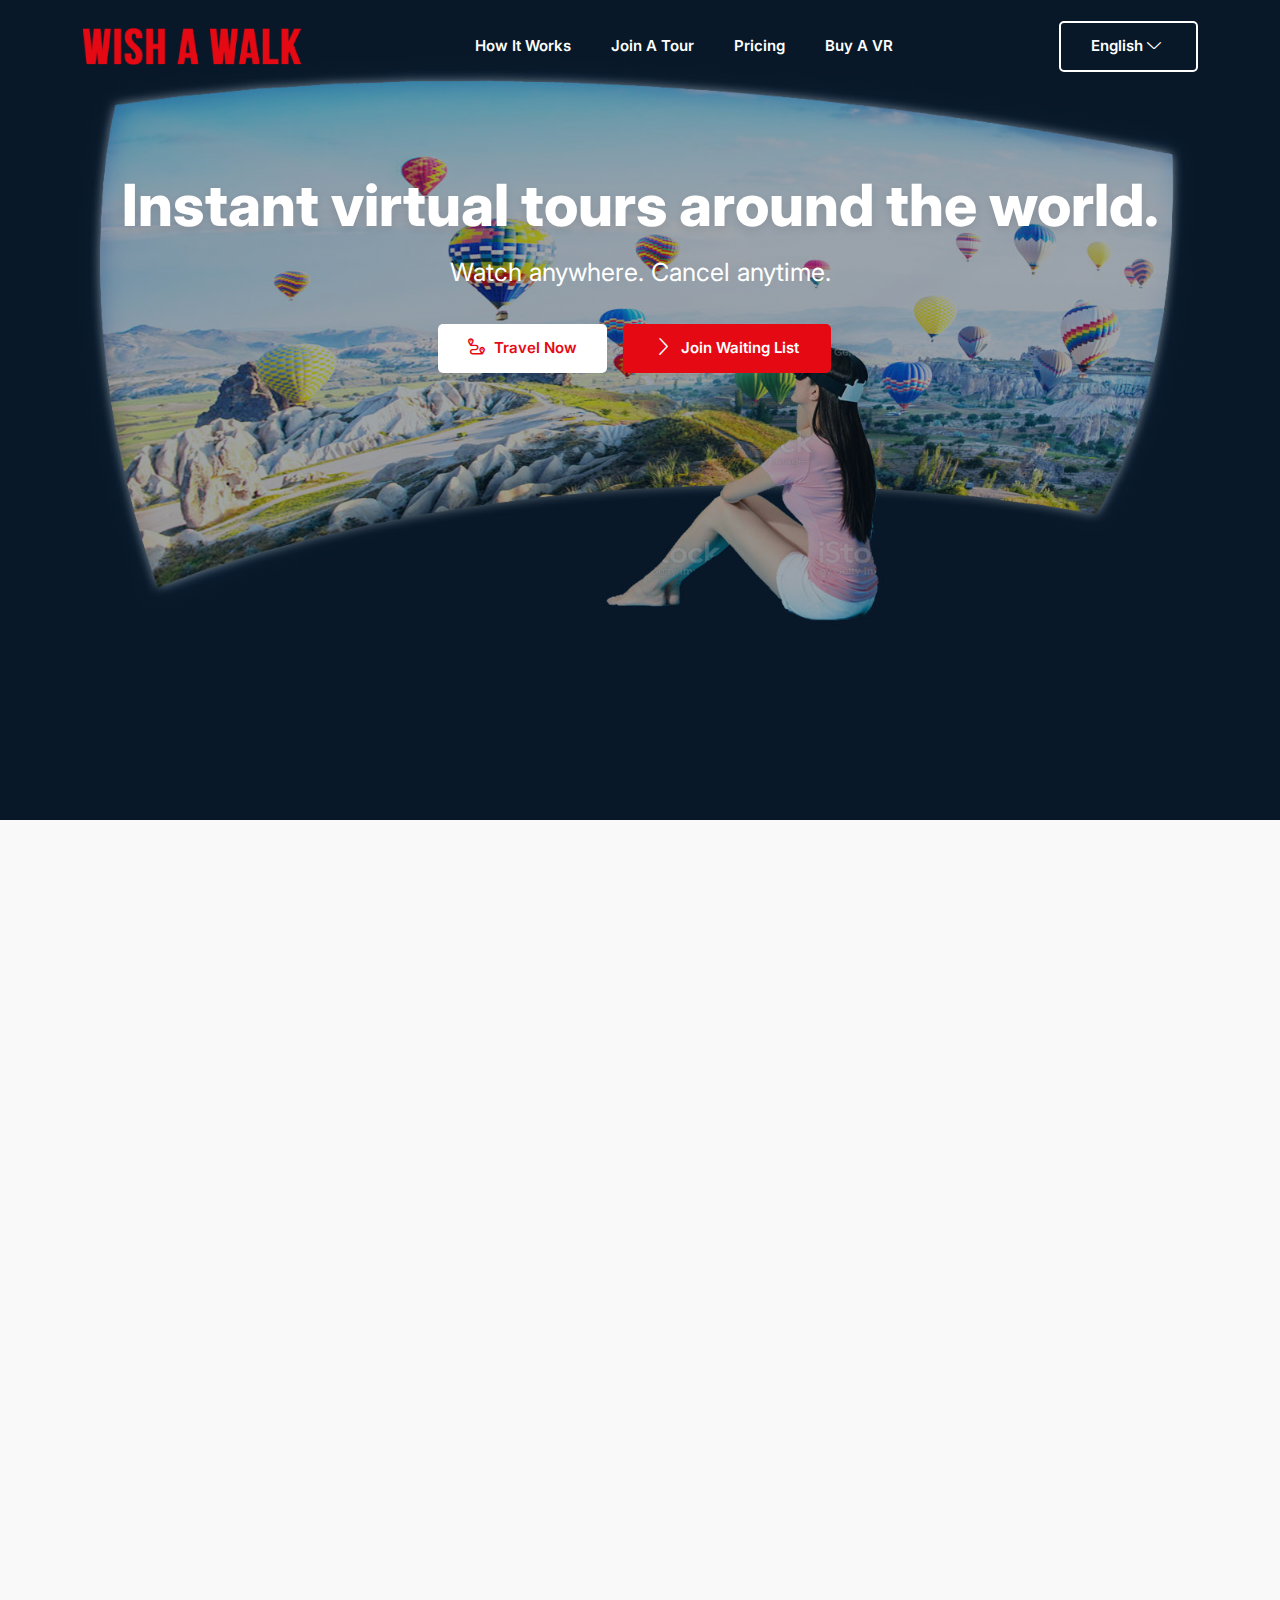
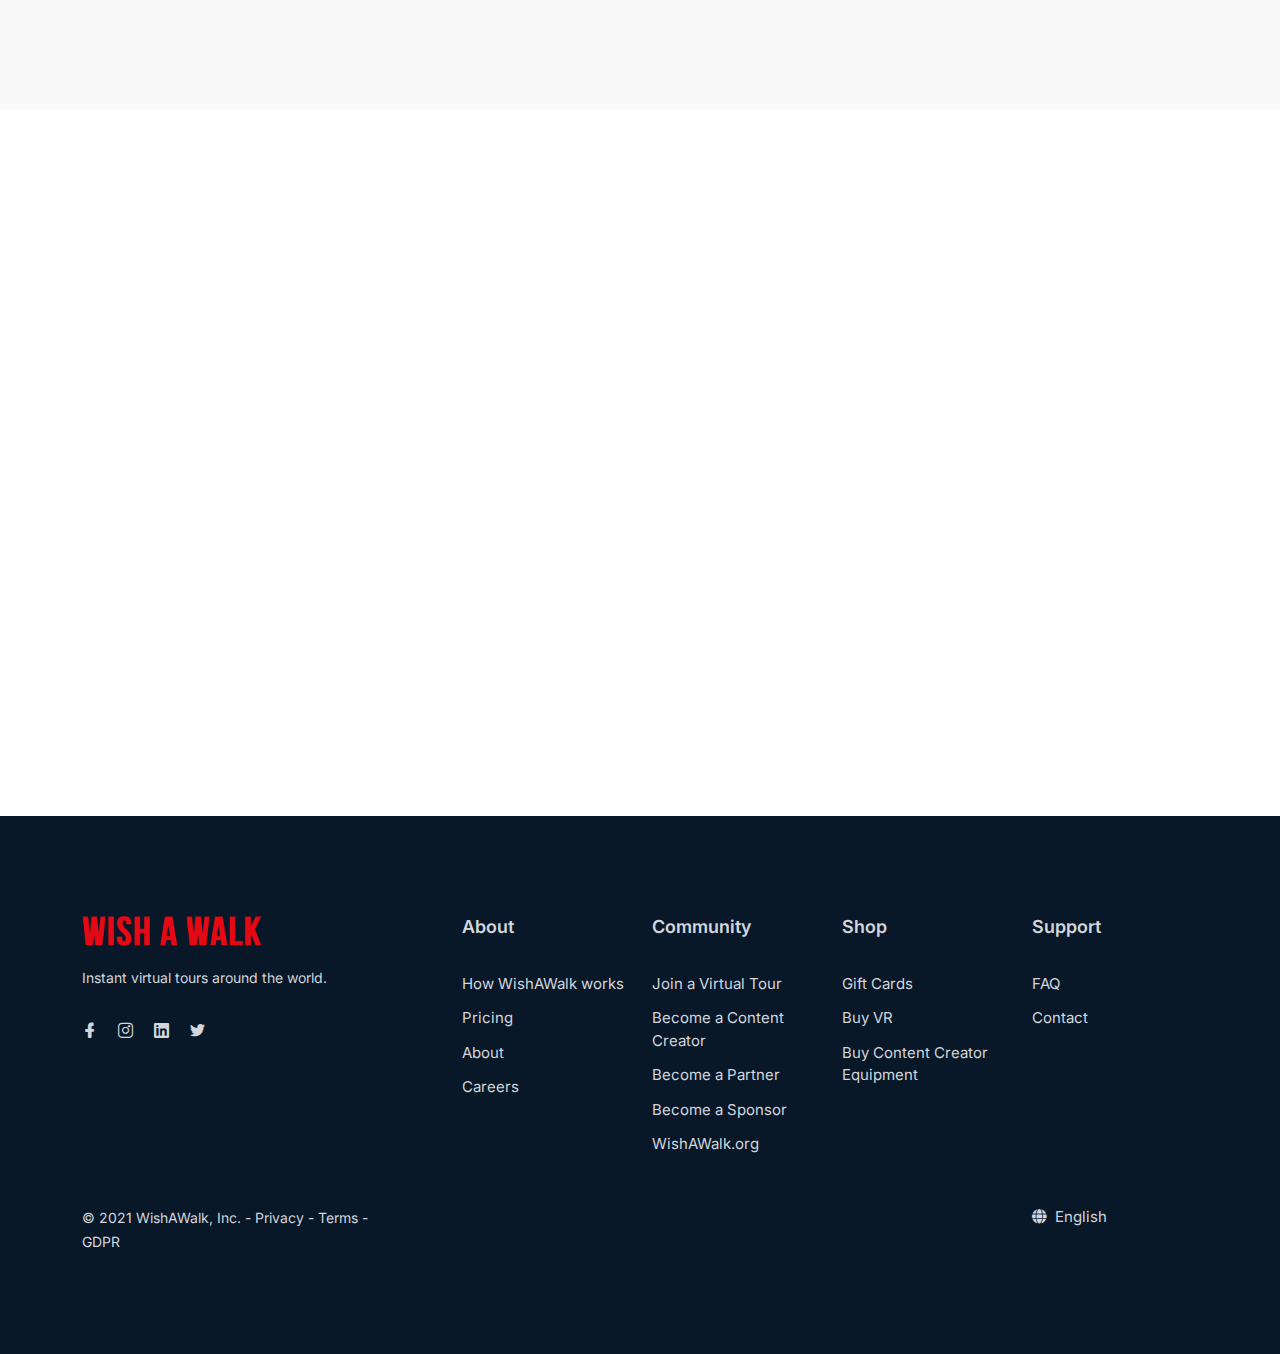
<file: index.html>
<!DOCTYPE html>
<html class="no-js" lang="zxx">

<head>
    <meta charset="utf-8" />
    <meta http-equiv="x-ua-compatible" content="ie=edge" />
    <title>Wish A Walk: Virtual tours, Visit museums online, Visit cities online</title>
    <meta name="description" content="Instant virtual tours around the world with your VR" />
    <meta name="viewport" content="width=device-width, initial-scale=1" />
    <link rel="shortcut icon" type="image/x-icon" href="assets/images/favicon.png" />

    <!-- ========================= CSS here ========================= -->
    <link rel="stylesheet" href="assets/css/bootstrap.min.css" />
    <link rel="stylesheet" href="assets/css/LineIcons.2.0.css" />
    <link rel="stylesheet" href="assets/css/animate.css" />
    <link rel="stylesheet" href="assets/css/tiny-slider.css" />
    <link rel="stylesheet" href="assets/css/glightbox.min.css" />
    <link rel="stylesheet" href="assets/css/main.css" />
    <link rel="stylesheet" href="assets/css/all.css">
</head>
<body>
    <!--[if lte IE 9]>
      <p class="browserupgrade">
        You are using an <strong>outdated</strong> browser. Please
        <a href="https://browsehappy.com/">upgrade your browser</a> to improve
        your experience and security.
      </p>
    <![endif]-->

    <!-- Preloader -->
    <div class="preloader">
        <div class="preloader-inner">
            <div class="preloader-icon">
                <span></span>
                <span></span>
            </div>
        </div>
    </div>
    <!-- /End Preloader -->

    <!-- Start Header Area -->
    <header class="header navbar-area">
        <div class="container">
            <div class="row align-items-center">
                <div class="col-lg-12">
                    <div class="nav-inner">
                        <!-- Start Navbar -->
                        <nav class="navbar navbar-expand-lg">
                            <a class="navbar-brand" href="index.html">
                                <img src="assets/images/logo/wish-a-walk-logo.png" alt="Logo">
                            </a>
                            <button class="navbar-toggler mobile-menu-btn" type="button" data-bs-toggle="collapse"
                                data-bs-target="#navbarSupportedContent" aria-controls="navbarSupportedContent"
                                aria-expanded="false" aria-label="Toggle navigation">
                                <span class="toggler-icon"></span>
                                <span class="toggler-icon"></span>
                                <span class="toggler-icon"></span>
                            </button>
                            <div class="collapse navbar-collapse sub-menu-bar" id="navbarSupportedContent">
                                <ul id="nav" class="navbar-nav ms-auto">
                                    <li class="nav-item">
                                        <a href="#how-it-works" class="page-scroll active"
                                            aria-label="Toggle navigation">How it works</a>
                                    </li>
                                    <li class="nav-item">
                                        <a href="#join-a-tour" class="page-scroll"
                                            aria-label="Toggle navigation">Join a Tour</a>
                                    </li>
                                    <li class="nav-item">
                                        <a href="#pricing" class="page-scroll"
                                            aria-label="Toggle navigation">Pricing</a>
                                    </li>                                    
                                    <li class="nav-item">
                                        <a href="#buy-a-vr" class="page-scroll"
                                            aria-label="Toggle navigation">Buy a VR</a>
                                    </li>
                                    <!--<li class="nav-item">
                                        <a href="javascript:void(0)" aria-label="Toggle navigation">Contact</a>
                                    </li>                                    
                                    <li class="nav-item">
                                        <a class="dd-menu collapsed" href="javascript:void(0)" data-bs-toggle="collapse"
                                            data-bs-target="#submenu-1-4" aria-controls="navbarSupportedContent"
                                            aria-expanded="false" aria-label="Toggle navigation">Blog</a>
                                        <ul class="sub-menu collapse" id="submenu-1-4">
                                            <li class="nav-item"><a href="javascript:void(0)">Blog Grid Sidebar</a>
                                            </li>
                                            <li class="nav-item"><a href="javascript:void(0)">Blog Single</a></li>
                                            <li class="nav-item"><a href="javascript:void(0)">Blog Single
                                                    Sibebar</a></li>
                                        </ul>
                                    </li>-->                                    
                                </ul>
                            </div> <!-- navbar collapse -->
                            <div class="button add-list-button">
                                <a href="javascript:void(0)" class="btn btn-transparent">English <i class="lni lni-chevron-down"></i></a>
                            </div>
                        </nav>
                        <!-- End Navbar -->
                    </div>
                </div>
            </div> <!-- row -->
        </div> <!-- container -->
    </header>
    <!-- End Header Area -->

    <!-- Start Hero Area -->
    <section id="home" class="hero-area">
        <div class="container">
            <div class="row align-items-center">
                <div class="col-lg-12 col-md-12 col-12">
                    <div class="hero-content">
                        <h1 class="wow fadeInLeft" data-wow-delay=".2s">Instant virtual tours around the world.</h1>
                        <p class="wow fadeInLeft" data-wow-delay=".3s">Watch anywhere. Cancel anytime.</p>                                        
                        <div class="button wow fadeInLeft" data-wow-delay=".4s">
                            <a href="#tours" class="btn"><i class="lni lni-travel"></i> Travel Now</a> 
                            <a href="#join-waiting-list" class="btn btn-alt"><i class="lni lni-chevron-right"></i> Join Waiting List</a>                            
                        </div>
                    </div>
                </div>                
                <!--<div class="col-lg-12 col-md-12 col-12">
                    <div class="hero-image wow fadeInRight" data-wow-delay=".4s">
                        <img src="assets/images/vision.png" alt="#">
                    </div>
                </div>-->
            </div>
        </div>
    </section>
    <!-- End Hero Area -->

    <section id="tours" class="blog-section section">
        <div class="container">
            <div class="row">
                <div class="col-12">
                    <div class="section-title">                        
                        <h2 class="wow fadeInUp" data-wow-delay=".1s" style="visibility: visible; animation-delay: 0.4s; animation-name: fadeInUp;">A tiny selection of Tours</h2>
                        <p class="wow fadeInUp" data-wow-delay=".2s" style="visibility: visible; animation-delay: 0.6s; animation-name: fadeInUp;">Grab a VR and try a free virtual tour from around the world</p>
                    </div>
                </div>
            </div>
            <div class="row">
                <div class="col-lg-4 col-md-6 col-12">
                    <div class="single-blog wow fadeInUp" data-wow-delay=".1s" style="visibility: visible; animation-delay: 0.2s; animation-name: fadeInUp;">
                        <div class="blog-img">
                            <a href="#tours">
                                <img src="assets/images/tours/tour-madrid-spain.jpeg" alt="#">
                            </a>
                        </div>
                        <div class="blog-content">                            
                            <h4>
                                <a href="#tours">Streets of Madrid</a>
                            </h4>
                            <p>Madrid is one of Europe's most historically rich cities. Its documented history traces back to the ninth century.</p>
                            <a class="price" href="javascript:void(0)">Free</a>
                            <div class="autor">
                                <a href="javascript:void(0)"><img src="assets/images/comment1.jpeg" alt="#"></a>
                                <a href="javascript:void(0)" class="name">Roel Aufderhar</a>
                                <ul class="meta-content">
                                    <li>
                                    <a href="javascript:void(0)">Nov 15, 2021</a>
                                    </li>
                                    <li>
                                    <a href="javascript:void(0)">40 min</a>
                                    </li>
                                </ul>
                            </div>
                        </div>
                    </div>        
                </div>
                <div class="col-lg-4 col-md-6 col-12">
                    <div class="single-blog wow fadeInUp" data-wow-delay=".2s" style="visibility: visible; animation-delay: 0.4s; animation-name: fadeInUp;">
                        <div class="blog-img">
                            <a href="#tours">
                                <img src="assets/images/tours/tour-bali.jpeg" alt="#">
                            </a>
                        </div>
                        <div class="blog-content">                            
                            <h4>
                                <a href="#tours">Get to know Indonesia</a>
                            </h4>
                            <p>Indonesia is a country located in Southeastern Asia between the Indian Ocean and the Pacific Ocean.</p>
                            <a class="price" href="javascript:void(0)">Free</a>
                            <div class="autor">
                                <a href="javascript:void(0)"><img src="assets/images/comment2.jpeg" alt="#"></a>
                                <a href="javascript:void(0)" class="name">Jenifer Zuliya</a>
                                <ul class="meta-content">
                                    <li>
                                    <a href="javascript:void(0)">Feb 10, 2021</a>
                                    </li>
                                    <li>
                                    <a href="javascript:void(0)">55 min</a>
                                    </li>
                                </ul>
                            </div>
                        </div>
                    </div>
                </div>
                <div class="col-lg-4 col-md-6 col-12">        
                    <div class="single-blog wow fadeInUp" data-wow-delay=".3s" style="visibility: visible; animation-delay: 0.6s; animation-name: fadeInUp;">
                        <div class="blog-img">
                            <a href="#tours">
                                <img src="assets/images/tours/tour-cartagena.jpeg" alt="#">
                            </a>
                        </div>
                        <div class="blog-content">                            
                            <h4>
                                <a href="#tours">Cartagena de Indias, Colombia</a>
                            </h4>
                            <p>Argentina is a country in South America bordering the Southern Atlantic Ocean.</p>
                            <a class="price" href="javascript:void(0)">Free</a>
                            <div class="autor">
                                <a href="javascript:void(0)"><img src="assets/images/comment3.jpeg" alt="#"></a>
                                <a href="javascript:void(0)" class="name">Roel Aufderhar</a>
                                <ul class="meta-content">
                                    <li>
                                    <a href="javascript:void(0)">Jun 20, 2021</a>
                                    </li>
                                    <li>
                                    <a href="javascript:void(0)">1 hour, 30 min</a>
                                    </li>
                                </ul>
                            </div>
                        </div>
                    </div>
                </div>
            </div>
        </div>
    </section>

    <section id="join-waiting-list" class="app-info section">
        <div class="container">
            <div class="info-one">
                <div v class="row align-items-center">
                    <div class="col-lg-6 col-md-12 col-12">
                        <div class="info-text wow fadeInLeft" data-wow-delay=".1s" style="visibility: visible; animation-delay: 0.3s; animation-name: fadeInLeft;">                            
                            <h2>There are about 1,250,000,000 touristic places around the world!</h2>
                            <p>How much time do you need to travel and visit most of the touristic places around the world? A few lives, lots of free time and a big basket of money.</p>
                            <p>Pick up a destination and join a virtual tour instantly for nearly zero-cost. Use a VR for better experience.</p>
                            <div class="button wow fadeInLeft" data-wow-delay=".2s">
                                <div class="input-group mb-3">
                                    <input type="text" class="form-control" placeholder="Email address" aria-label="Recipient's username" aria-describedby="basic-addon2">
                                    <div class="input-group-append">                                    
                                        <a href="javascript:void(0)" class="btn btn-alt"><i class="lni lni-chevron-right"></i> Join Waiting List</a>
                                    </div>
                                </div>
                            </div>                            
                        </div>
                    </div>
                    <div class="col-lg-6 col-md-12 col-12">
                        <div class="info-image wow fadeInRight" data-wow-delay=".3s" style="visibility: visible; animation-delay: 0.5s; animation-name: fadeInRight;">
                            <img class="ss1" src="assets/images/man-watching.jpg" alt="#">
                        </div>
                    </div>
                </div>
            </div>
        </div>
    </section>

    <!-- Start Footer Area -->
    <footer class="footer">
        <!-- Start Footer Top -->
        <div class="footer-top">
            <div class="container">
                <div class="row">
                    <div class="col-lg-4 col-md-4 col-12">
                        <!-- Single Widget -->
                        <div class="single-footer f-about">
                            <div class="logo">
                                <a href="index.html">
                                    <img src="assets/images/logo/wish-a-walk-logo.png" alt="#">
                                </a>
                            </div>
                            <p>Instant virtual tours around the world.</p>
                            <ul class="social">
                                <li><a href="https://www.facebook.com/wishawalk" target="_blank"><i class="lni lni-facebook-filled"></i></a></li>                                
                                <li><a href="https://www.instagram.com/wishawalk" target="_blank"><i class="lni lni-instagram"></i></a></li>
                                <li><a href="https://www.linkedin.com/company/wishawalk" target="_blank"><i class="lni lni-linkedin-original"></i></a></li>                                
                                <li><a href="https://www.twitter.com/WishaWalk" target="_blank"><i class="lni lni-twitter-original"></i></a></li>
                            </ul>                            
                        </div>
                        <!-- End Single Widget -->
                    </div>
                    <div class="col-lg-8 col-md-8 col-12">
                        <div class="row">
                            <div class="col-lg-3 col-md-6 col-12">
                                <!-- Single Widget -->
                                <div class="single-footer f-link">
                                    <h3>About</h3>
                                    <ul>
                                        <li><a href="javascript:void(0)">How WishAWalk works</a></li>     
                                        <li><a href="javascript:void(0)">Pricing</a></li>                                      
                                        <li><a href="javascript:void(0)">About</a></li>
                                        <li><a href="javascript:void(0)">Careers</a></li>            
                                        <!--<li><a href="javascript:void(0)">WishAWalk 2022</a></li>-->
                                    </ul>
                                </div>
                                <!-- End Single Widget -->
                            </div>
                            <div class="col-lg-3 col-md-6 col-12">
                                <!-- Single Widget -->
                                <div class="single-footer f-link">
                                    <h3>Community</h3>
                                    <ul>
                                        <li><a href="javascript:void(0)">Join a Virtual Tour</a></li>                                        
                                        <li><a href="javascript:void(0)">Become a Content Creator</a></li>
                                        <li><a href="javascript:void(0)">Become a Partner</a></li>  
                                        <li><a href="javascript:void(0)">Become a Sponsor</a></li>   
                                        <li><a href="https://www.wishawalk.org" target="_blank">WishAWalk.org</a></li>
                                    </ul>
                                </div>
                                <!-- End Single Widget -->
                            </div>       
                            <div class="col-lg-3 col-md-6 col-12">                                
                                <div class="single-footer f-link">
                                    <h3>Shop</h3>
                                    <ul>                                        
                                        <li><a href="javascript:void(0)">Gift Cards</a></li>      
                                        <li><a href="javascript:void(0)">Buy VR</a></li>
                                        <li><a href="javascript:void(0)">Buy Content Creator Equipment</a></li>                                        
                                    </ul>
                                </div>
                            </div>                     
                            <div class="col-lg-3 col-md-6 col-12">
                                <!-- Single Widget -->
                                <div class="single-footer f-link">
                                    <h3>Support</h3>
                                    <ul>
                                        <li><a href="javascript:void(0)">FAQ</a></li>
                                        <!--<li><a href="javascript:void(0)">Help Center</a></li>-->
                                        <li><a href="javascript:void(0)">Contact</a></li>
                                    </ul>
                                </div>
                                <!-- End Single Widget -->
                            </div>                            
                        </div>
                    </div>
                </div>
                <div class="row mt-50">
                    <div class="col-lg-4 col-md-4 col-12">
                        <div class="single-footer f-about">
                            <p class="copyright-text" style="margin-top: 0;">© 2021 WishAWalk, Inc. - Privacy - Terms - GDPR</p>
                        </div>
                    </div>
                    <div class="col-lg-8 col-md-8 col-12">
                        <div class="row">
                            <div class="col-lg-3 col-md-6 col-12"></div>
                            <div class="col-lg-3 col-md-6 col-12"></div>
                            <div class="col-lg-3 col-md-6 col-12"></div>
                            <div class="col-lg-3 col-md-6 col-12">
                                <div class="single-footer f-link">
                                    <li><a href="javascript:void(0)"><i class="fas fa-globe"></i>&nbsp; English</a></li>
                                </div>                                
                            </div>
                        </div>
                    </div>
                </div>
            </div>
        </div>
        <!--/ End Footer Top -->
    </footer>
    <!--/ End Footer Area -->

    <!-- ========================= JS here ========================= -->
    <script src="assets/js/bootstrap.min.js"></script>
    <script src="assets/js/wow.min.js"></script>
    <script src="assets/js/tiny-slider.js"></script>
    <script src="assets/js/glightbox.min.js"></script>
    <script src="assets/js/count-up.min.js"></script>
    <script src="assets/js/main.js"></script>
    <script type="text/javascript">

        //====== counter up 
        var cu = new counterUp({
            start: 0,
            duration: 2000,
            intvalues: true,
            interval: 100,
            append: " ",
        });
        cu.start();
    </script>
</body>

</html>
</file>
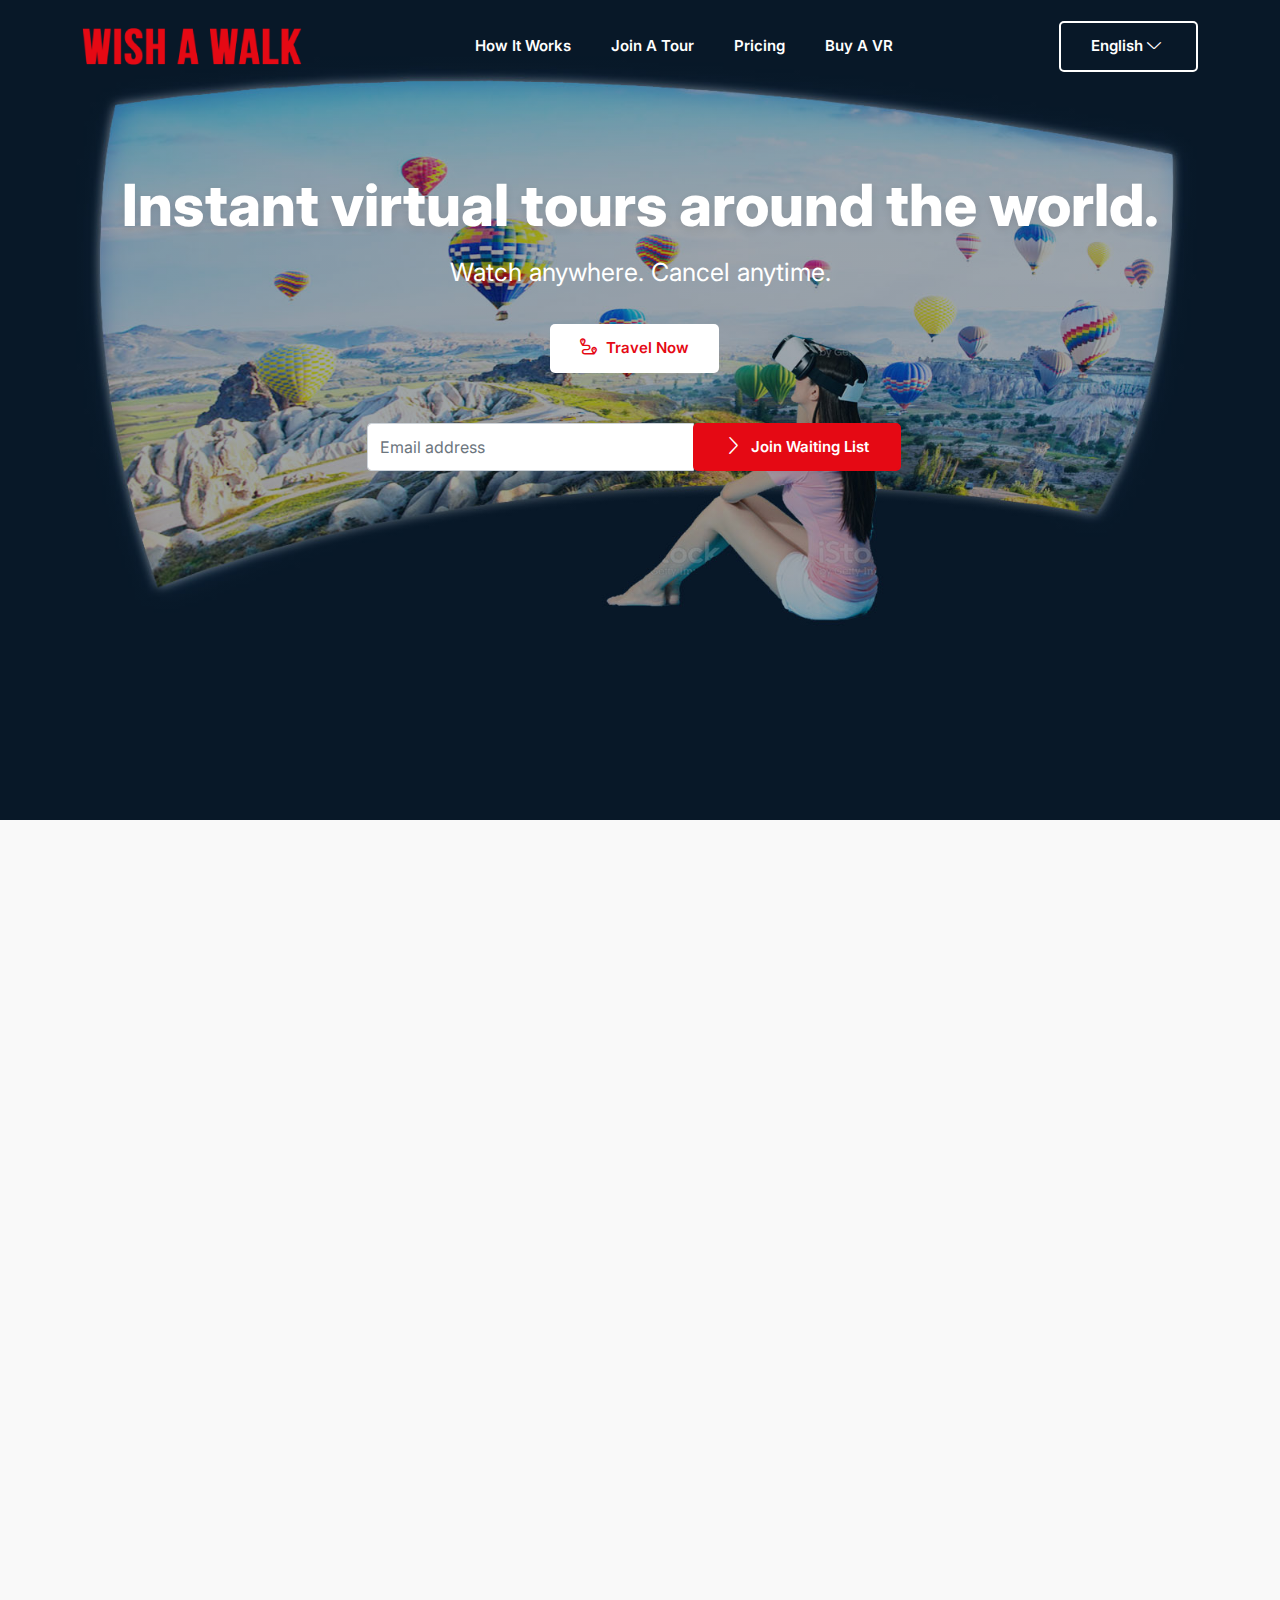
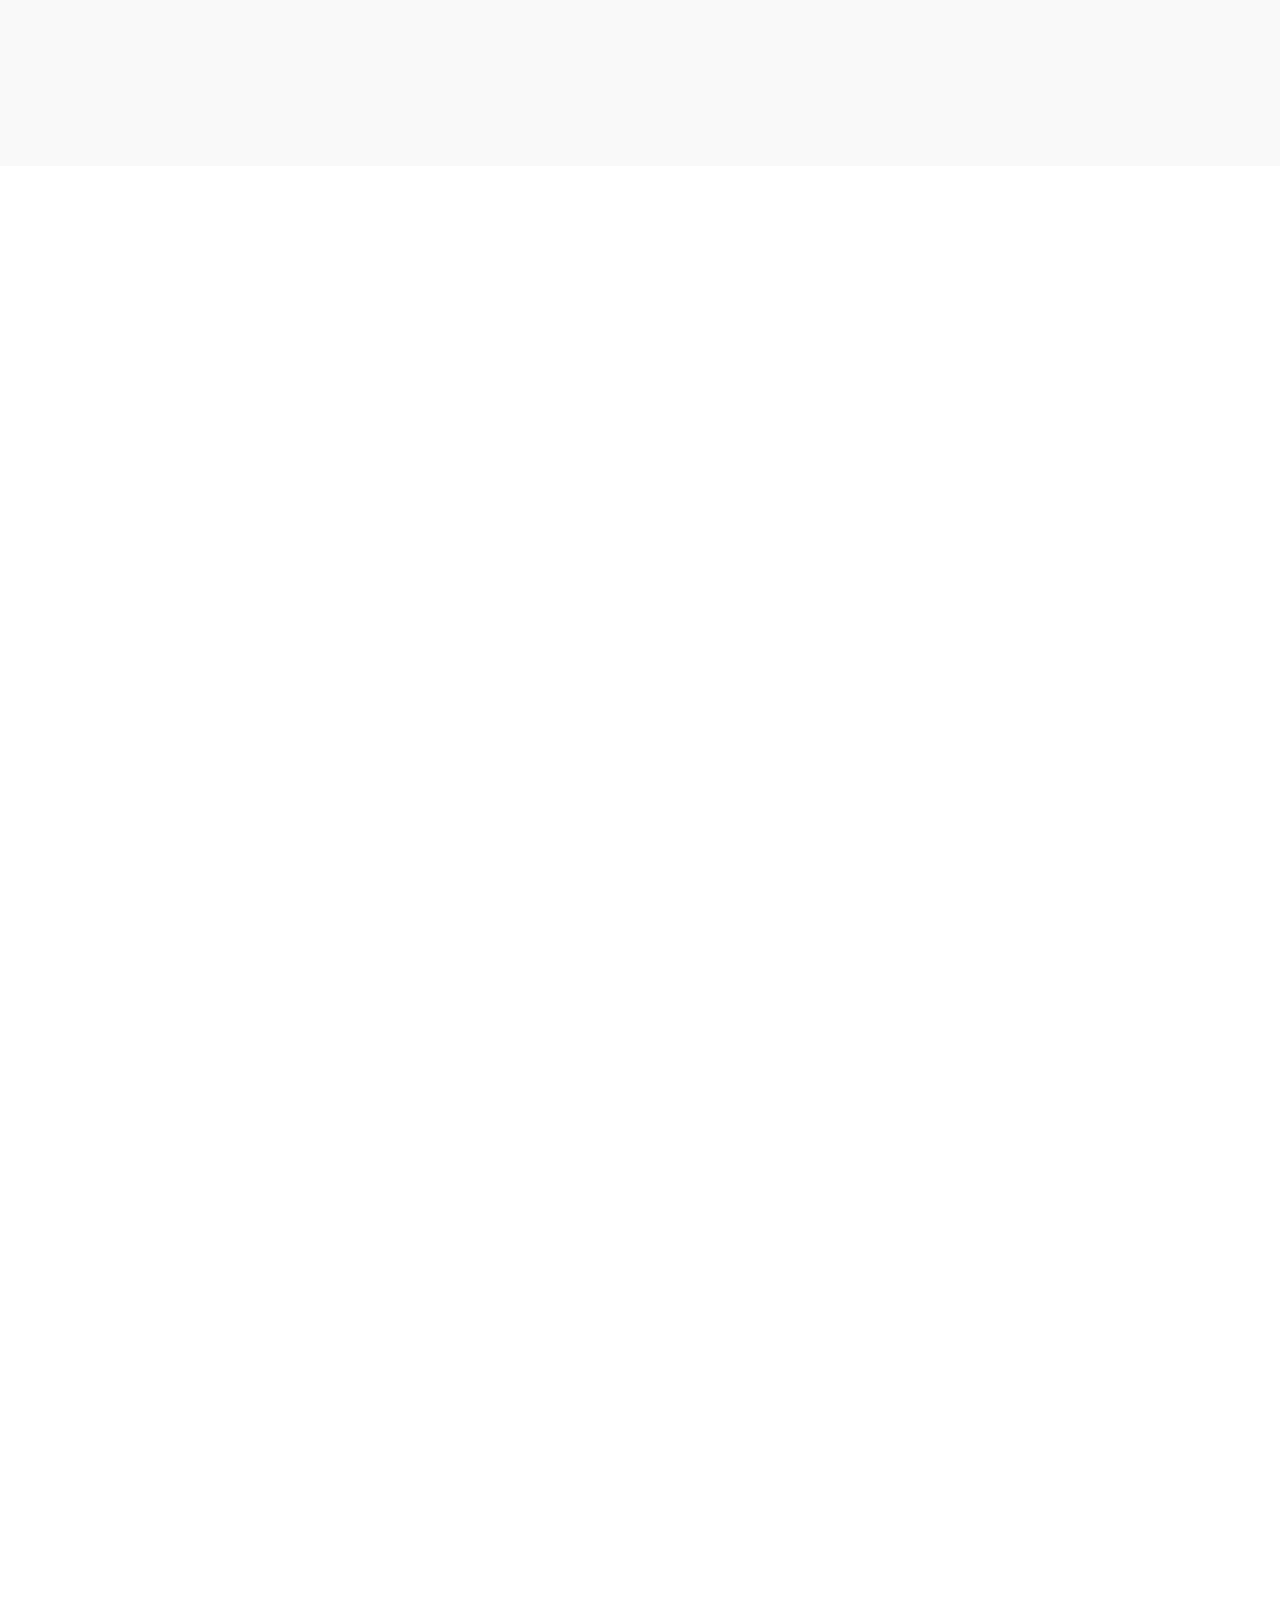
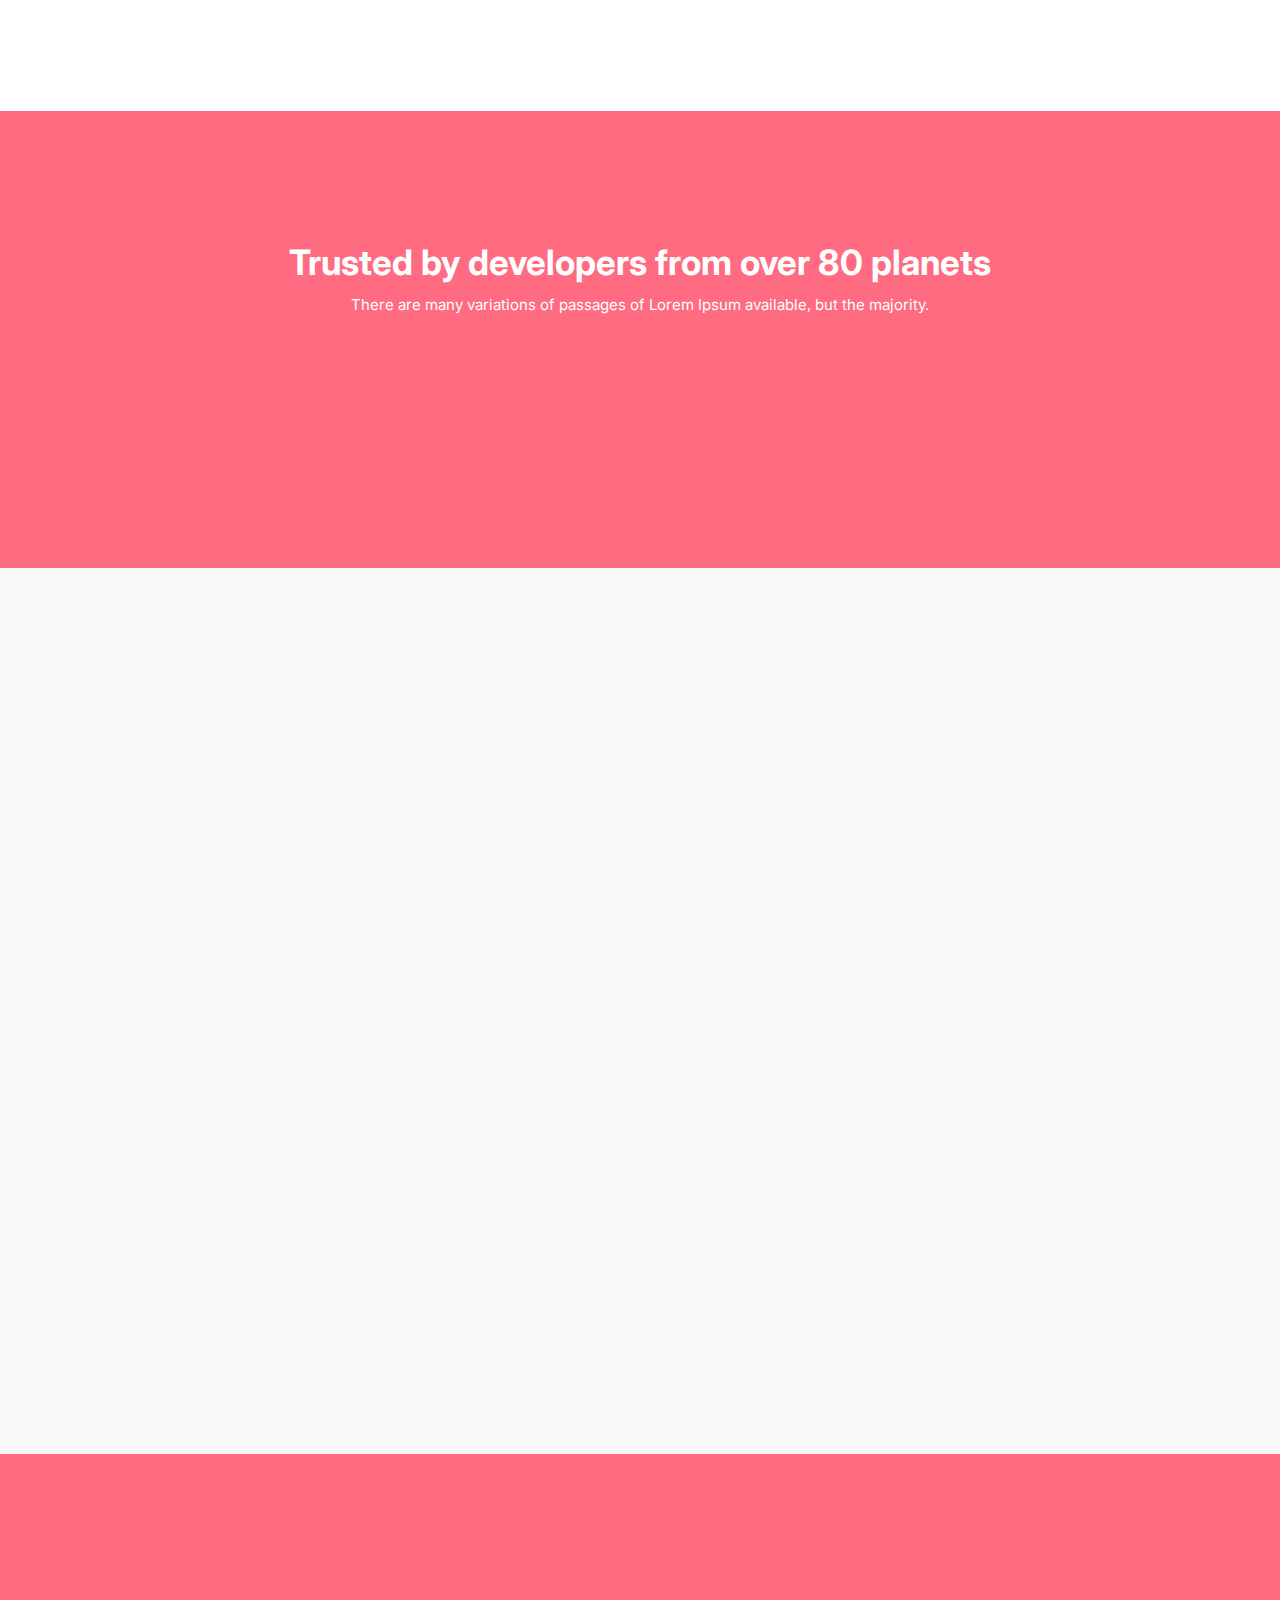
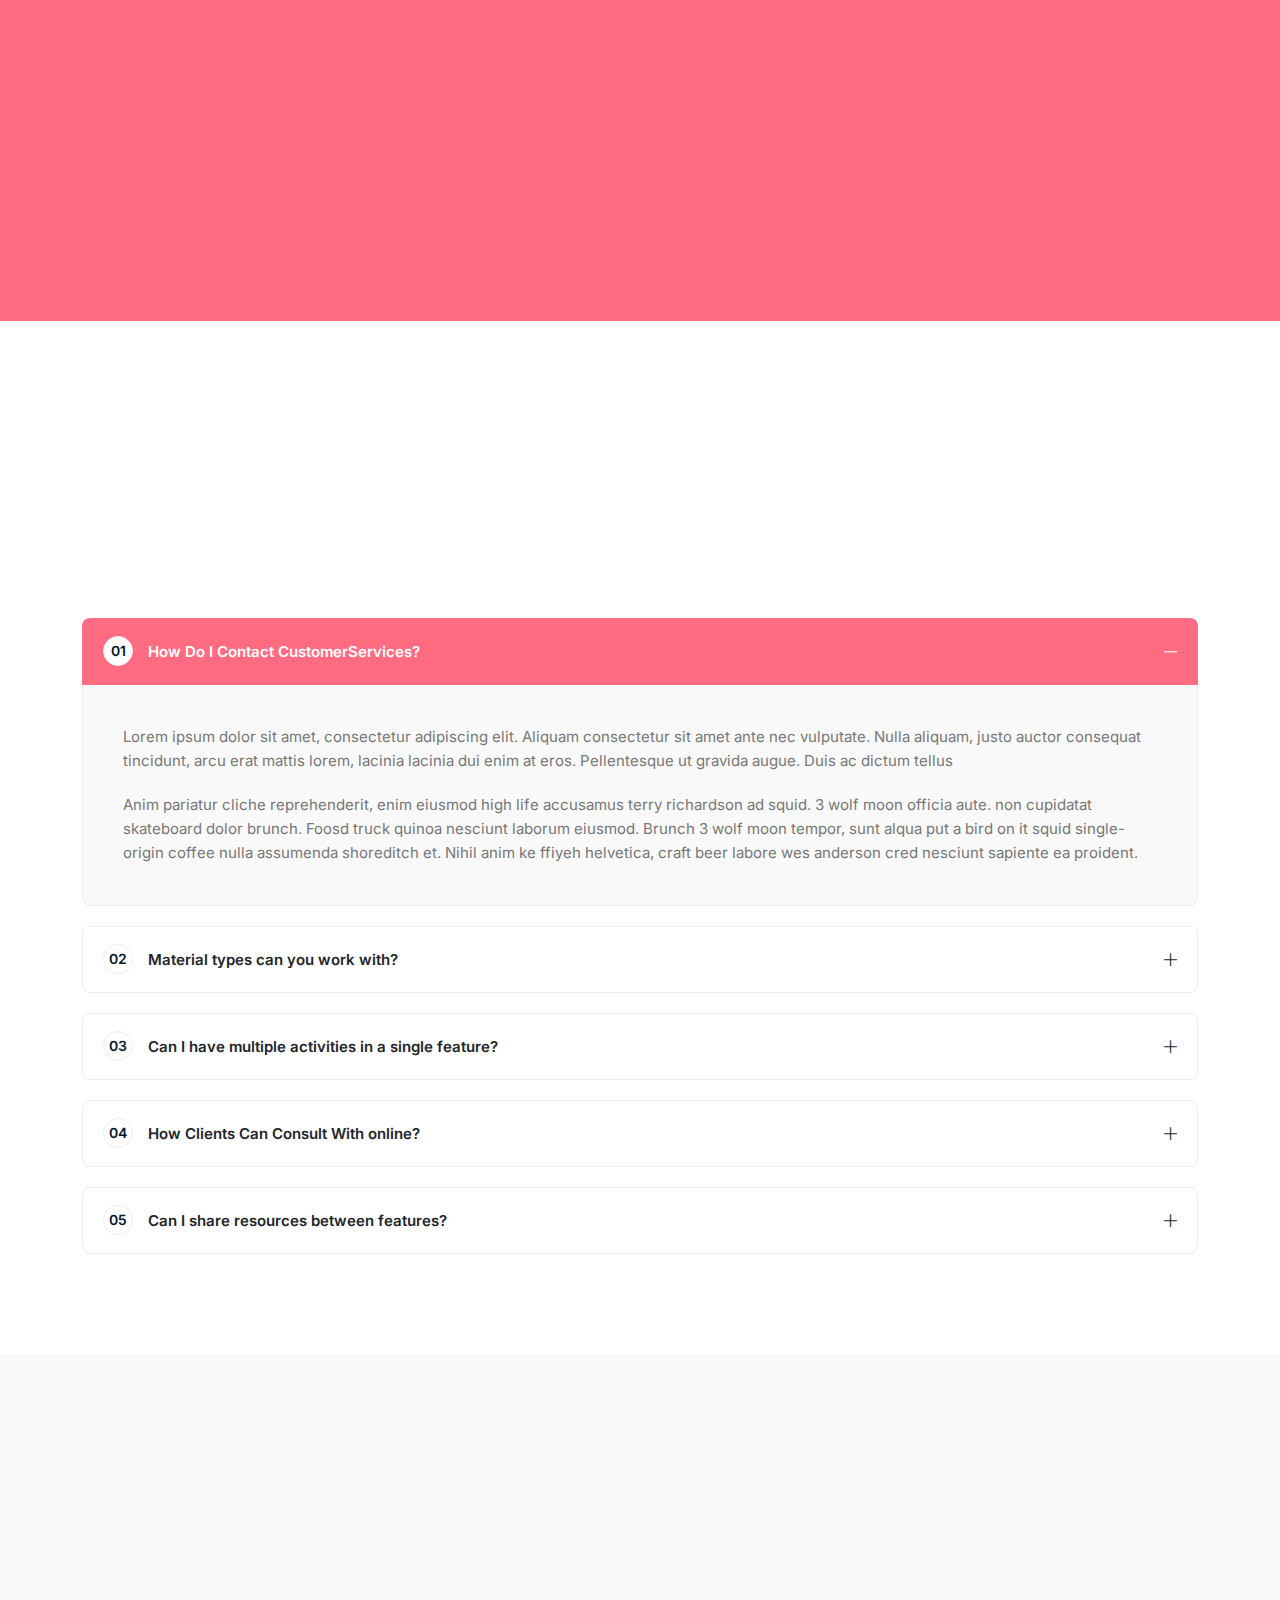
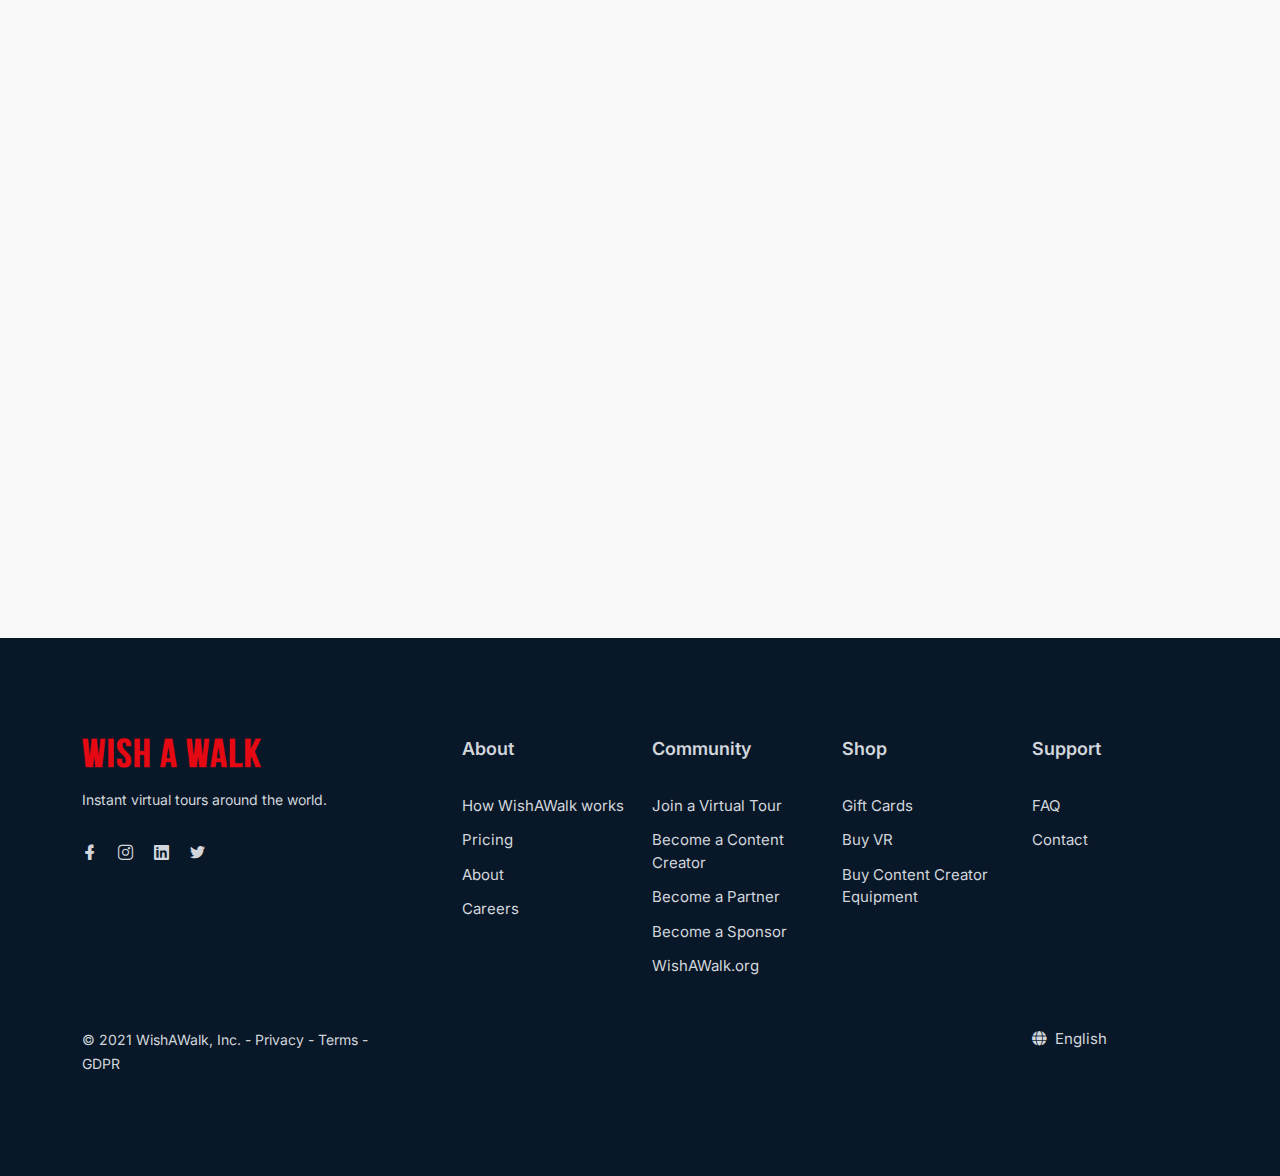
<file: about.html>
<!DOCTYPE html>
<html class="no-js" lang="zxx">

<head>
    <meta charset="utf-8" />
    <meta http-equiv="x-ua-compatible" content="ie=edge" />
    <title>Wish A Walk: Virtual tours, Visit museums online, Visit cities online</title>
    <meta name="description" content="Instant virtual tours around the world with your VR" />
    <meta name="viewport" content="width=device-width, initial-scale=1" />
    <link rel="shortcut icon" type="image/x-icon" href="assets/images/favicon.png" />

    <!-- ========================= CSS here ========================= -->
    <link rel="stylesheet" href="assets/css/bootstrap.min.css" />
    <link rel="stylesheet" href="assets/css/LineIcons.2.0.css" />
    <link rel="stylesheet" href="assets/css/animate.css" />
    <link rel="stylesheet" href="assets/css/tiny-slider.css" />
    <link rel="stylesheet" href="assets/css/glightbox.min.css" />
    <link rel="stylesheet" href="assets/css/main.css" />
    <link rel="stylesheet" href="assets/css/all.css">
</head>
<body>
    <!--[if lte IE 9]>
      <p class="browserupgrade">
        You are using an <strong>outdated</strong> browser. Please
        <a href="https://browsehappy.com/">upgrade your browser</a> to improve
        your experience and security.
      </p>
    <![endif]-->

    <!-- Preloader -->
    <div class="preloader">
        <div class="preloader-inner">
            <div class="preloader-icon">
                <span></span>
                <span></span>
            </div>
        </div>
    </div>
    <!-- /End Preloader -->

    <!-- Start Header Area -->
    <header class="header navbar-area">
        <div class="container">
            <div class="row align-items-center">
                <div class="col-lg-12">
                    <div class="nav-inner">
                        <!-- Start Navbar -->
                        <nav class="navbar navbar-expand-lg">
                            <a class="navbar-brand" href="index.html">
                                <img src="assets/images/logo/wish-a-walk-logo.png" alt="Logo">
                            </a>
                            <button class="navbar-toggler mobile-menu-btn" type="button" data-bs-toggle="collapse"
                                data-bs-target="#navbarSupportedContent" aria-controls="navbarSupportedContent"
                                aria-expanded="false" aria-label="Toggle navigation">
                                <span class="toggler-icon"></span>
                                <span class="toggler-icon"></span>
                                <span class="toggler-icon"></span>
                            </button>
                            <div class="collapse navbar-collapse sub-menu-bar" id="navbarSupportedContent">
                                <ul id="nav" class="navbar-nav ms-auto">
                                    <li class="nav-item">
                                        <a href="#how-it-works" class="page-scroll active"
                                            aria-label="Toggle navigation">How it works</a>
                                    </li>
                                    <li class="nav-item">
                                        <a href="#join-a-tour" class="page-scroll"
                                            aria-label="Toggle navigation">Join a Tour</a>
                                    </li>
                                    <li class="nav-item">
                                        <a href="#pricing" class="page-scroll"
                                            aria-label="Toggle navigation">Pricing</a>
                                    </li>                                    
                                    <li class="nav-item">
                                        <a href="#buy-a-vr" class="page-scroll"
                                            aria-label="Toggle navigation">Buy a VR</a>
                                    </li>
                                    <!--<li class="nav-item">
                                        <a href="javascript:void(0)" aria-label="Toggle navigation">Contact</a>
                                    </li>                                    
                                    <li class="nav-item">
                                        <a class="dd-menu collapsed" href="javascript:void(0)" data-bs-toggle="collapse"
                                            data-bs-target="#submenu-1-4" aria-controls="navbarSupportedContent"
                                            aria-expanded="false" aria-label="Toggle navigation">Blog</a>
                                        <ul class="sub-menu collapse" id="submenu-1-4">
                                            <li class="nav-item"><a href="javascript:void(0)">Blog Grid Sidebar</a>
                                            </li>
                                            <li class="nav-item"><a href="javascript:void(0)">Blog Single</a></li>
                                            <li class="nav-item"><a href="javascript:void(0)">Blog Single
                                                    Sibebar</a></li>
                                        </ul>
                                    </li>-->                                    
                                </ul>
                            </div> <!-- navbar collapse -->
                            <div class="button add-list-button">
                                <a href="javascript:void(0)" class="btn btn-transparent">English <i class="lni lni-chevron-down"></i></a>
                            </div>
                        </nav>
                        <!-- End Navbar -->
                    </div>
                </div>
            </div> <!-- row -->
        </div> <!-- container -->
    </header>
    <!-- End Header Area -->

    <!-- Start Hero Area -->
    <section id="home" class="hero-area">
        <div class="container">
            <div class="row align-items-center">
                <div class="col-lg-12 col-md-12 col-12">
                    <div class="hero-content">
                        <h1 class="wow fadeInLeft" data-wow-delay=".4s">Instant virtual tours around the world.</h1>
                        <p class="wow fadeInLeft" data-wow-delay=".6s">Watch anywhere. Cancel anytime.</p>
                        <div class="button wow fadeInLeft" data-wow-delay=".8s">
                            <a href="javascript:void(0)" class="btn"><i class="lni lni-travel"></i> Travel Now</a>
                        </div>                        
                    </div>
                </div>
                <div class="col-lg-3 col-md-12 col-12"></div>
                <div class="col-lg-6 col-md-12 col-12 mt-10">
                    <div class="hero-content">                    
                        <div class="button wow fadeInLeft" data-wow-delay=".8s">
                            <div class="input-group mb-3">
                                <input type="text" class="form-control" placeholder="Email address" aria-label="Recipient's username" aria-describedby="basic-addon2">
                                <div class="input-group-append">                                    
                                    <a href="javascript:void(0)" class="btn btn-alt"><i class="lni lni-chevron-right"></i> Join Waiting List</a>
                                </div>
                            </div>
                        </div>
                    </div>                    
                </div>
                <div class="col-lg-3 col-md-12 col-12"></div>
                <!--<div class="col-lg-12 col-md-12 col-12">
                    <div class="hero-image wow fadeInRight" data-wow-delay=".4s">
                        <img src="assets/images/vision.png" alt="#">
                    </div>
                </div>-->
            </div>
        </div>
    </section>
    <!-- End Hero Area -->

    <!-- Start Features Area -->
    <section id="features" class="features section">
        <div class="container">
            <div class="row">
                <div class="col-12">
                    <div class="section-title">
                        <h3 class="wow zoomIn" data-wow-delay=".2s">Features</h3>
                        <h2 class="wow fadeInUp" data-wow-delay=".4s">Your Experience Gets Better And Better Over Time.
                        </h2>
                        <p class="wow fadeInUp" data-wow-delay=".6s">There are many variations of passages of Lorem
                            Ipsum available, but the majority have suffered alteration in some form.</p>
                    </div>
                </div>
            </div>
            <div class="row">
                <div class="col-lg-4 col-md-6 col-12">
                    <!-- Start Single Feature -->
                    <div class="single-feature wow fadeInUp" data-wow-delay=".2s">
                        <i class="lni lni-cloud-upload"></i>
                        <h3>Push to Deploy</h3>
                        <p>It is a long established fact that a reader will be distracted by the readable content of a
                            page at its layout.</p>
                    </div>
                    <!-- End Single Feature -->
                </div>
                <div class="col-lg-4 col-md-6 col-12">
                    <!-- Start Single Feature -->
                    <div class="single-feature wow fadeInUp" data-wow-delay=".4s">
                        <i class="lni lni-lock"></i>
                        <h3>SSL Certificates</h3>
                        <p>It is a long established fact that a reader will be distracted by the readable content of a
                            page at its layout.</p>
                    </div>
                    <!-- End Single Feature -->
                </div>
                <div class="col-lg-4 col-md-6 col-12">
                    <!-- Start Single Feature -->
                    <div class="single-feature wow fadeInUp" data-wow-delay=".6s">
                        <i class="lni lni-reload"></i>
                        <h3>Simple Queues</h3>
                        <p>It is a long established fact that a reader will be distracted by the readable content of a
                            page at its layout.</p>
                    </div>
                    <!-- End Single Feature -->
                </div>
                <div class="col-lg-4 col-md-6 col-12">
                    <!-- Start Single Feature -->
                    <div class="single-feature wow fadeInUp" data-wow-delay=".2s">
                        <i class="lni lni-shield"></i>
                        <h3>Advanced Security</h3>
                        <p>It is a long established fact that a reader will be distracted by the readable content of a
                            page at its layout.</p>
                    </div>
                    <!-- End Single Feature -->
                </div>
                <div class="col-lg-4 col-md-6 col-12">
                    <!-- Start Single Feature -->
                    <div class="single-feature wow fadeInUp" data-wow-delay=".4s">
                        <i class="lni lni-cog"></i>
                        <h3>Powerful API</h3>
                        <p>It is a long established fact that a reader will be distracted by the readable content of a
                            page at its layout.</p>
                    </div>
                    <!-- End Single Feature -->
                </div>
                <div class="col-lg-4 col-md-6 col-12">
                    <!-- Start Single Feature -->
                    <div class="single-feature wow fadeInUp" data-wow-delay=".6s">
                        <i class="lni lni-layers"></i>
                        <h3>Database Backups</h3>
                        <p>It is a long established fact that a reader will be distracted by the readable content of a
                            page at its layout.</p>
                    </div>
                    <!-- End Single Feature -->
                </div>
            </div>
        </div>
    </section>
    <!-- End Features Area -->

    <section id="overview" class="app-info section">
        <div class="container">
            <div class="info-one">
                <div v class="row align-items-center">
                    <div class="col-lg-6 col-md-12 col-12">
                        <div class="info-text wow fadeInLeft" data-wow-delay=".3s" style="visibility: visible; animation-delay: 0.3s; animation-name: fadeInLeft;">
                            <div class="main-icon">
                                <i class="lni lni-inbox"></i>
                            </div>
                            <h2>1,25,000 Customers Using The Application!</h2>
                            <p>Collaborate over projects with your team and clients optimised for mobile and tablet don't let slow page speeds drive our innovative platform empowers anyone to convert clicks ou'll publish your first landing page in minutes.</p>
                            <div class="button">
                                <a href="javascript:void(0)" class="btn">Get Started</a>
                            </div>
                        </div>
                    </div>
                    <div class="col-lg-6 col-md-12 col-12">
                        <div class="info-image wow fadeInRight" data-wow-delay=".5s" style="visibility: visible; animation-delay: 0.5s; animation-name: fadeInRight;">
                            <img class="ss1" src="assets/images/app-ss1.png" alt="#">
                        </div>
                    </div>
                </div>
            </div>
            <div class="info-one style2">
                <div class="row align-items-center">
                    <div class="col-lg-6 col-md-12 col-12">
                        <div class="info-image wow fadeInLeft" data-wow-delay=".3s" style="visibility: visible; animation-delay: 0.3s; animation-name: fadeInLeft;">
                            <img class="ss1" src="assets/images/app-ss2.png" alt="#">
                        </div>
                    </div>
                    <div class="col-lg-6 col-md-12 col-12">        
                        <div class="info-text wow fadeInRight" data-wow-delay=".5s" style="visibility: visible; animation-delay: 0.5s; animation-name: fadeInRight;">
                            <div class="main-icon">
                                <i class="lni lni-layout"></i>
                            </div>
                            <h2>Seamless Loyalty</h2>
                            <p>Collaborate over projects with your team and clients optimised for mobile and tablet don't let slow page speeds drive our innovative platform empowers anyone to convert clicksou'll publish your first landing page in minutes.</p>
                            <div class="button">
                                <a href="javascript:void(0)" class="btn">Get Started</a>
                            </div>
                        </div>        
                    </div>
                </div>
            </div>
        </div>
    </section>

    <!-- Start Achievement Area -->
    <section class="our-achievement section">
        <div class="container">
            <div class="row">
                <div class="col-lg-10 offset-lg-1 col-md-12 col-12">
                    <div class="title">
                        <h2>Trusted by developers from over 80 planets</h2>
                        <p>There are many variations of passages of Lorem Ipsum available, but the majority.</p>
                    </div>
                </div>
            </div>
            <div class="row">
                <div class="col-lg-8 offset-lg-2 col-md-12 col-12">
                    <div class="row">
                        <div class="col-lg-4 col-md-4 col-12">
                            <div class="single-achievement wow fadeInUp" data-wow-delay=".2s">
                                <h3 class="counter"><span id="secondo1" class="countup" cup-end="100">100</span>%</h3>
                                <p>satisfaction</p>
                            </div>
                        </div>
                        <div class="col-lg-4 col-md-4 col-12">
                            <div class="single-achievement wow fadeInUp" data-wow-delay=".4s">
                                <h3 class="counter"><span id="secondo2" class="countup" cup-end="120">120</span>K</h3>
                                <p>Happy Users</p>
                            </div>
                        </div>
                        <div class="col-lg-4 col-md-4 col-12">
                            <div class="single-achievement wow fadeInUp" data-wow-delay=".6s">
                                <h3 class="counter"><span id="secondo3" class="countup" cup-end="125">125</span>k+</h3>
                                <p>Downloads</p>
                            </div>
                        </div>
                    </div>
                </div>
            </div>
        </div>
    </section>
    <!-- End Achievement Area -->

    <!-- Start Pricing Table Area -->
    <section id="pricing" class="pricing-table section">
        <div class="container">
            <div class="row">
                <div class="col-12">
                    <div class="section-title">
                        <h3 class="wow zoomIn" data-wow-delay=".2s">pricing</h3>
                        <h2 class="wow fadeInUp" data-wow-delay=".4s">Pricing Plan</h2>
                        <p class="wow fadeInUp" data-wow-delay=".6s">There are many variations of passages of Lorem
                            Ipsum available, but the majority have suffered alteration in some form.</p>
                    </div>
                </div>
            </div>
            <div class="row">
                <div class="col-lg-3 col-md-6 col-12">
                    <!-- Single Table -->
                    <div class="single-table wow fadeInUp" data-wow-delay=".2s">
                        <!-- Table Head -->
                        <div class="table-head">
                            <h4 class="title">Hobby</h4>
                            <p>All the basics for starting a new business</p>
                            <div class="price">
                                <h2 class="amount">$12<span class="duration">/mo</span></h2>
                            </div>
                            <div class="button">
                                <a href="javascript:void(0)" class="btn">Buy Hobby</a>
                            </div>
                        </div>
                        <!-- End Table Head -->
                        <!-- Start Table Content -->
                        <div class="table-content">
                            <h4 class="middle-title">What's Included</h4>
                            <!-- Table List -->
                            <ul class="table-list">
                                <li><i class="lni lni-checkmark-circle"></i> Cras justo odio.</li>
                                <li><i class="lni lni-checkmark-circle"></i> Dapibus ac facilisis in.</li>
                                <li><i class="lni lni-checkmark-circle"></i> Morbi leo risus.</li>
                                <li><i class="lni lni-checkmark-circle"></i> Potenti felis, in cras ligula.</li>
                            </ul>
                            <!-- End Table List -->
                        </div>
                        <!-- End Table Content -->
                    </div>
                    <!-- End Single Table-->
                </div>
                <div class="col-lg-3 col-md-6 col-12">
                    <!-- Single Table -->
                    <div class="single-table wow fadeInUp" data-wow-delay=".4s">
                        <!-- Table Head -->
                        <div class="table-head">
                            <h4 class="title">Freelancer</h4>
                            <p>All the basics for starting a new business</p>
                            <div class="price">
                                <h2 class="amount">$24<span class="duration">/mo</span></h2>
                            </div>
                            <div class="button">
                                <a href="javascript:void(0)" class="btn">Buy Freelancer</a>
                            </div>
                        </div>
                        <!-- End Table Head -->
                        <!-- Start Table Content -->
                        <div class="table-content">
                            <h4 class="middle-title">What's Included</h4>
                            <!-- Table List -->
                            <ul class="table-list">
                                <li><i class="lni lni-checkmark-circle"></i> Cras justo odio.</li>
                                <li><i class="lni lni-checkmark-circle"></i> Dapibus ac facilisis in.</li>
                                <li><i class="lni lni-checkmark-circle"></i> Morbi leo risus.</li>
                                <li><i class="lni lni-checkmark-circle"></i> Potenti felis, in cras ligula.</li>
                            </ul>
                            <!-- End Table List -->
                        </div>
                        <!-- End Table Content -->
                    </div>
                    <!-- End Single Table-->
                </div>
                <div class="col-lg-3 col-md-6 col-12">
                    <!-- Single Table -->
                    <div class="single-table wow fadeInUp" data-wow-delay=".6s">
                        <!-- Table Head -->
                        <div class="table-head">
                            <h4 class="title">Startup</h4>
                            <p>All the basics for starting a new business</p>
                            <div class="price">
                                <h2 class="amount">$32<span class="duration">/mo</span></h2>
                            </div>
                            <div class="button">
                                <a href="javascript:void(0)" class="btn">Buy Startup</a>
                            </div>
                        </div>
                        <!-- End Table Head -->
                        <!-- Start Table Content -->
                        <div class="table-content">
                            <h4 class="middle-title">What's Included</h4>
                            <!-- Table List -->
                            <ul class="table-list">
                                <li><i class="lni lni-checkmark-circle"></i> Cras justo odio.</li>
                                <li><i class="lni lni-checkmark-circle"></i> Dapibus ac facilisis in.</li>
                                <li><i class="lni lni-checkmark-circle"></i> Morbi leo risus.</li>
                                <li><i class="lni lni-checkmark-circle"></i> Potenti felis, in cras ligula.</li>
                            </ul>
                            <!-- End Table List -->
                        </div>
                        <!-- End Table Content -->
                    </div>
                    <!-- End Single Table-->
                </div>
                <div class="col-lg-3 col-md-6 col-12">
                    <!-- Single Table -->
                    <div class="single-table wow fadeInUp" data-wow-delay=".8s">
                        <!-- Table Head -->
                        <div class="table-head">
                            <h4 class="title">Enterprise</h4>
                            <p>All the basics for starting a new business</p>
                            <div class="price">
                                <h2 class="amount">$48<span class="duration">/mo</span></h2>
                            </div>
                            <div class="button">
                                <a href="javascript:void(0)" class="btn">Buy Enterprise</a>
                            </div>
                        </div>
                        <!-- End Table Head -->
                        <!-- Start Table Content -->
                        <div class="table-content">
                            <h4 class="middle-title">What's Included</h4>
                            <!-- Table List -->
                            <ul class="table-list">
                                <li><i class="lni lni-checkmark-circle"></i> Cras justo odio.</li>
                                <li><i class="lni lni-checkmark-circle"></i> Dapibus ac facilisis in.</li>
                                <li><i class="lni lni-checkmark-circle"></i> Morbi leo risus.</li>
                                <li><i class="lni lni-checkmark-circle"></i> Potenti felis, in cras ligula.</li>
                            </ul>
                            <!-- End Table List -->
                        </div>
                        <!-- End Table Content -->
                    </div>
                    <!-- End Single Table-->
                </div>
            </div>
        </div>
    </section>
    <!--/ End Pricing Table Area -->

    <!-- Start Call To Action Area -->
    <section class="section call-action">
        <div class="container">
            <div class="row">
                <div class="col-lg-8 offset-lg-2 col-md-12 col-12">
                    <div class="cta-content">
                        <h2 class="wow fadeInUp" data-wow-delay=".2s">You are using free Lite <br>Version of Appvilla
                        </h2>
                        <p class="wow fadeInUp" data-wow-delay=".4s">Please, purchase full version of the template to
                            get all pages, features and commercial license.</p>
                        <div class="button wow fadeInUp" data-wow-delay=".6s">
                            <a href="javascript:void(0)" class="btn">Purchase Now</a>
                        </div>
                    </div>
                </div>
            </div>
        </div>
    </section>
    <!-- End Call To Action Area -->

    <section class="faq section">
        <div class="container">
            <div class="row">
                <div class="col-12">
                    <div class="section-title">
                        <h3 class="wow zoomIn" data-wow-delay=".2s" style="visibility: visible; animation-delay: 0.2s; animation-name: zoomIn;">Faq</h3>
                        <h2 class="wow fadeInUp" data-wow-delay=".4s" style="visibility: visible; animation-delay: 0.4s; animation-name: fadeInUp;">Frequently Asked Questions</h2>
                        <p class="wow fadeInUp" data-wow-delay=".6s" style="visibility: visible; animation-delay: 0.6s; animation-name: fadeInUp;">There are many variations of passages of Lorem Ipsum available, but the majority have suffered alteration in some form.</p>
                    </div>
                </div>
            </div>
            <div class="row">
                <div class="col-12">
                    <div class="accordion" id="accordionExample">
                        <div class="accordion-item">
                            <h2 class="accordion-header" id="headingOne">
                                <button class="accordion-button" type="button" data-bs-toggle="collapse" data-bs-target="#collapseOne" aria-expanded="true" aria-controls="collapseOne">
                                    <span class="title"><span class="serial">01</span>How Do I Contact CustomerServices?</span><i class="lni lni-plus"></i>
                                </button>
                            </h2>
                            <div id="collapseOne" class="accordion-collapse collapse show" aria-labelledby="headingOne" data-bs-parent="#accordionExample">
                                <div class="accordion-body">
                                    <p>Lorem ipsum dolor sit amet, consectetur adipiscing elit. Aliquam consectetur sit
                                    amet ante nec vulputate. Nulla aliquam, justo auctor consequat tincidunt, arcu
                                    erat mattis lorem, lacinia lacinia dui enim at eros. Pellentesque ut gravida
                                    augue. Duis ac dictum tellus</p>
                                    <p>Anim pariatur cliche reprehenderit, enim eiusmod high life accusamus terry
                                    richardson ad squid. 3 wolf moon officia aute. non cupidatat skateboard dolor
                                    brunch. Foosd truck quinoa nesciunt laborum eiusmod. Brunch 3 wolf moon tempor,
                                    sunt alqua put a bird on it squid single-origin coffee nulla assumenda
                                    shoreditch et. Nihil anim ke ffiyeh helvetica, craft beer labore wes anderson
                                    cred nesciunt sapiente ea proident.</p>
                                </div>
                            </div>
                        </div>
                        <div class="accordion-item">
                            <h2 class="accordion-header" id="headingTwo">
                                <button class="accordion-button collapsed" type="button" data-bs-toggle="collapse" data-bs-target="#collapseTwo" aria-expanded="false" aria-controls="collapseTwo">
                                    <span class="title"><span class="serial">02</span> Material types can you work
                                    with?</span><i class="lni lni-plus"></i>
                                </button>
                            </h2>
                        <div id="collapseTwo" class="accordion-collapse collapse" aria-labelledby="headingTwo" data-bs-parent="#accordionExample">
                        <div class="accordion-body">
                            <p>Anim pariatur cliche reprehenderit, enim eiusmod high life accusamus terry
                            richardson ad squid. 3 wolf moon officia aute. non cupidatat skateboard dolor
                            brunch. Foosd truck quinoa nesciunt laborum eiusmod. Brunch 3 wolf moon tempor,
                            sunt alqua put a bird on it squid single-origin coffee nulla assumenda
                            shoreditch et. Nihil anim ke ffiyeh helvetica, craft beer labore wes anderson
                            cred nesciunt sapiente ea proident.</p>
                            <p>Lorem ipsum dolor sit amet, consectetur adipiscing elit. Aliquam consectetur sit
                            amet ante nec vulputate. Nulla aliquam, justo auctor consequat tincidunt, arcu
                            erat mattis lorem, lacinia lacinia dui enim at eros. Pellentesque ut gravida
                            augue. Duis ac dictum tellus</p>
                        </div>
                    </div>
                </div>
                <div class="accordion-item">
                    <h2 class="accordion-header" id="headingThree">
                        <button class="accordion-button collapsed" type="button" data-bs-toggle="collapse" data-bs-target="#collapseThree" aria-expanded="false" aria-controls="collapseThree">
                            <span class="title"><span class="serial">03</span>Can I have multiple activities in
                            a single feature?</span><i class="lni lni-plus"></i>
                        </button>
                    </h2>
                    <div id="collapseThree" class="accordion-collapse collapse" aria-labelledby="headingThree" data-bs-parent="#accordionExample">
                        <div class="accordion-body">
                            <p>Lorem ipsum dolor sit amet, consectetur adipisicing elit. Voluptas expedita,
                            repellendus est nemo cum quibusdam optio, voluptate hic a tempora facere, nihil
                            non itaque alias similique quas quam odit consequatur.</p>
                        </div>
                    </div>
                </div>
                <div class="accordion-item">
                    <h2 class="accordion-header" id="headingFour">
                        <button class="accordion-button collapsed" type="button" data-bs-toggle="collapse" data-bs-target="#collapseFour" aria-expanded="false" aria-controls="collapseFour">
                            <span class="title"><span class="serial">04</span>How Clients Can Consult With
                            online?</span><i class="lni lni-plus"></i>
                        </button>
                    </h2>
                    <div id="collapseFour" class="accordion-collapse collapse" aria-labelledby="headingFour" data-bs-parent="#accordionExample">
                        <div class="accordion-body">
                            <p>Anim pariatur cliche reprehenderit, enim eiusmod high life accusamus terry
                            richardson ad squid. 3 wolf moon officia aute. non cupidatat skateboard dolor
                            brunch. Foosd truck quinoa nesciunt laborum eiusmod. Brunch 3 wolf moon tempor,
                            sunt alqua put a bird on it squid single-origin coffee nulla assumenda
                            shoreditch et.</p>
                            <p>Lorem ipsum dolor sit amet, consectetur adipisicing elit. Provident iure ab nisi,
                            magnam vitae. Laboriosam laborum suscipit recusandae officia laudantium,
                            consectetur adipisci voluptates doloremque quisquam. Id rerum iusto
                            reprehenderit assumenda!</p>
                        </div>
                    </div>
                </div>
                <div class="accordion-item">
                    <h2 class="accordion-header" id="headingFive">
                        <button class="accordion-button collapsed" type="button" data-bs-toggle="collapse" data-bs-target="#collapseFive" aria-expanded="false" aria-controls="collapseFive">
                            <span class="title"><span class="serial">05</span>Can I share resources between
                            features?</span><i class="lni lni-plus"></i>
                        </button>
                    </h2>
                    <div id="collapseFive" class="accordion-collapse collapse" aria-labelledby="headingFive" data-bs-parent="#accordionExample">
                        <div class="accordion-body">
                            <p>Anim pariatur cliche reprehenderit, enim eiusmod high life accusamus terry
                            richardson ad squid. 3 wolf moon officia aute. non cupidatat skateboard dolor
                            brunch. Foosd truck quinoa nesciunt laborum eiusmod. Brunch 3 wolf moon tempor,
                            sunt alqua put a bird on it squid single-origin coffee nulla assumenda
                            shoreditch et. </p>
                        </div>
                    </div>
                </div>
            </div>
        </div>
    </section>

    <section id="blog" class="blog-section section">
        <div class="container">
            <div class="row">
                <div class="col-12">
                    <div class="section-title">
                        <h3 class="wow zoomIn" data-wow-delay=".2s" style="visibility: visible; animation-delay: 0.2s; animation-name: zoomIn;">Blogs</h3>
                        <h2 class="wow fadeInUp" data-wow-delay=".4s" style="visibility: visible; animation-delay: 0.4s; animation-name: fadeInUp;">Our Latest News</h2>
                        <p class="wow fadeInUp" data-wow-delay=".6s" style="visibility: visible; animation-delay: 0.6s; animation-name: fadeInUp;">There are many variations of passages of Lorem Ipsum available, but the majority have suffered alteration in some form.</p>
                    </div>
                </div>
            </div>
            <div class="row">
                <div class="col-lg-4 col-md-6 col-12">
                    <div class="single-blog wow fadeInUp" data-wow-delay=".2s" style="visibility: visible; animation-delay: 0.2s; animation-name: fadeInUp;">
                        <div class="blog-img">
                            <a href="blog-single-sidebar.html">
                                <img src="assets/images/blog-1.jpeg" alt="#">
                            </a>
                        </div>
                        <div class="blog-content">
                            <a class="category" href="javascript:void(0)">Blog</a>
                            <h4>
                                <a href="blog-single-sidebar.html">Boost your conversion rate</a>
                            </h4>
                            <p>Lorem ipsum dolor sit amet, adipscing elitr, sed diam nonumy eirmod tempor ividunt dolore magna.</p>
                            <div class="autor">
                                <a href="javascript:void(0)"><img src="assets/images/comment1.jpeg" alt="#"></a>
                                <a href="javascript:void(0)" class="name">Roel Aufderhar</a>
                                <ul class="meta-content">
                                    <li>
                                    <a href="javascript:void(0)">Mar 15,2023</a>
                                    </li>
                                    <li>
                                    <a href="javascript:void(0)">5 min read</a>
                                    </li>
                                </ul>
                            </div>
                        </div>
                    </div>        
                </div>
                <div class="col-lg-4 col-md-6 col-12">
                    <div class="single-blog wow fadeInUp" data-wow-delay=".4s" style="visibility: visible; animation-delay: 0.4s; animation-name: fadeInUp;">
                        <div class="blog-img">
                            <a href="blog-single-sidebar.html">
                                <img src="assets/images/blog-2.jpeg" alt="#">
                            </a>
                        </div>
                        <div class="blog-content">
                            <a class="category" href="javascript:void(0)">Video</a>
                            <h4>
                                <a href="blog-single-sidebar.html">How to use search engine</a>
                            </h4>
                            <p>Lorem ipsum dolor sit amet, adipscing elitr, sed diam nonumy eirmod tempor ividunt dolore magna.</p>
                            <div class="autor">
                                <a href="javascript:void(0)"><img src="assets/images/comment2.jpeg" alt="#"></a>
                                <a href="javascript:void(0)" class="name">Jenifer Zuliya</a>
                                <ul class="meta-content">
                                    <li>
                                    <a href="javascript:void(0)">Feb 10,2023</a>
                                    </li>
                                    <li>
                                    <a href="javascript:void(0)">7 min read</a>
                                    </li>
                                </ul>
                            </div>
                        </div>
                    </div>
                </div>
                <div class="col-lg-4 col-md-6 col-12">        
                    <div class="single-blog wow fadeInUp" data-wow-delay=".6s" style="visibility: visible; animation-delay: 0.6s; animation-name: fadeInUp;">
                        <div class="blog-img">
                            <a href="blog-single-sidebar.html">
                                <img src="assets/images/blog-3.jpeg" alt="#">
                            </a>
                        </div>
                        <div class="blog-content">
                            <a class="category" href="javascript:void(0)">Marketing</a>
                            <h4>
                                <a href="blog-single-sidebar.html">Awesome ways to boost sales</a>
                            </h4>
                            <p>Lorem ipsum dolor sit amet, adipscing elitr, sed diam nonumy eirmod tempor ividunt dolore magna.</p>
                            <div class="autor">
                                <a href="javascript:void(0)"><img src="assets/images/comment3.jpeg" alt="#"></a>
                                <a href="javascript:void(0)" class="name">Roel Aufderhar</a>
                                <ul class="meta-content">
                                    <li>
                                    <a href="javascript:void(0)">Jan 20,2023</a>
                                    </li>
                                    <li>
                                    <a href="javascript:void(0)">6 min read</a>
                                    </li>
                                </ul>
                            </div>
                        </div>
                    </div>
                </div>
            </div>
        </div>
    </section>

    <!-- Start Footer Area -->
    <footer class="footer">
        <!-- Start Footer Top -->
        <div class="footer-top">
            <div class="container">
                <div class="row">
                    <div class="col-lg-4 col-md-4 col-12">
                        <!-- Single Widget -->
                        <div class="single-footer f-about">
                            <div class="logo">
                                <a href="index.html">
                                    <img src="assets/images/logo/wish-a-walk-logo.png" alt="#">
                                </a>
                            </div>
                            <p>Instant virtual tours around the world.</p>
                            <ul class="social">
                                <li><a href="https://www.facebook.com/wishawalk" target="_blank"><i class="lni lni-facebook-filled"></i></a></li>                                
                                <li><a href="https://www.instagram.com/wishawalk" target="_blank"><i class="lni lni-instagram"></i></a></li>
                                <li><a href="https://www.linkedin.com/company/wishawalk" target="_blank"><i class="lni lni-linkedin-original"></i></a></li>                                
                                <li><a href="https://www.twitter.com/WishaWalk" target="_blank"><i class="lni lni-twitter-original"></i></a></li>
                            </ul>
                        </div>
                        <!-- End Single Widget -->
                    </div>
                    <div class="col-lg-8 col-md-8 col-12">
                        <div class="row">
                            <div class="col-lg-3 col-md-6 col-12">
                                <!-- Single Widget -->
                                <div class="single-footer f-link">
                                    <h3>About</h3>
                                    <ul>
                                        <li><a href="javascript:void(0)">How WishAWalk works</a></li>     
                                        <li><a href="javascript:void(0)">Pricing</a></li>                                      
                                        <li><a href="javascript:void(0)">About</a></li>
                                        <li><a href="javascript:void(0)">Careers</a></li>            
                                        <!--<li><a href="javascript:void(0)">WishAWalk 2022</a></li>-->
                                    </ul>
                                </div>
                                <!-- End Single Widget -->
                            </div>
                            <div class="col-lg-3 col-md-6 col-12">
                                <!-- Single Widget -->
                                <div class="single-footer f-link">
                                    <h3>Community</h3>
                                    <ul>
                                        <li><a href="javascript:void(0)">Join a Virtual Tour</a></li>                                        
                                        <li><a href="javascript:void(0)">Become a Content Creator</a></li>
                                        <li><a href="javascript:void(0)">Become a Partner</a></li>  
                                        <li><a href="javascript:void(0)">Become a Sponsor</a></li>   
                                        <li><a href="https://www.wishawalk.org" target="_blank">WishAWalk.org</a></li>
                                    </ul>
                                </div>
                                <!-- End Single Widget -->
                            </div>       
                            <div class="col-lg-3 col-md-6 col-12">                                
                                <div class="single-footer f-link">
                                    <h3>Shop</h3>
                                    <ul>                                        
                                        <li><a href="javascript:void(0)">Gift Cards</a></li>      
                                        <li><a href="javascript:void(0)">Buy VR</a></li>
                                        <li><a href="javascript:void(0)">Buy Content Creator Equipment</a></li>                                        
                                    </ul>
                                </div>
                            </div>                     
                            <div class="col-lg-3 col-md-6 col-12">
                                <!-- Single Widget -->
                                <div class="single-footer f-link">
                                    <h3>Support</h3>
                                    <ul>
                                        <li><a href="javascript:void(0)">FAQ</a></li>
                                        <!--<li><a href="javascript:void(0)">Help Center</a></li>-->
                                        <li><a href="javascript:void(0)">Contact</a></li>
                                    </ul>
                                </div>
                                <!-- End Single Widget -->
                            </div>                            
                        </div>
                    </div>
                </div>
                <div class="row mt-50">
                    <div class="col-lg-4 col-md-4 col-12">
                        <div class="single-footer f-about">
                            <p class="copyright-text" style="margin-top: 0;">© 2021 WishAWalk, Inc. - Privacy - Terms - GDPR</p>
                        </div>
                    </div>
                    <div class="col-lg-8 col-md-8 col-12">
                        <div class="row">
                            <div class="col-lg-3 col-md-6 col-12"></div>
                            <div class="col-lg-3 col-md-6 col-12"></div>
                            <div class="col-lg-3 col-md-6 col-12"></div>
                            <div class="col-lg-3 col-md-6 col-12">
                                <div class="single-footer f-link">
                                    <li><a href="javascript:void(0)"><i class="fas fa-globe"></i>&nbsp; English</a></li>
                                </div>                                
                            </div>
                        </div>
                    </div>
                </div>
            </div>
        </div>
        <!--/ End Footer Top -->
    </footer>
    <!--/ End Footer Area -->

    <!-- ========================= JS here ========================= -->
    <script src="assets/js/bootstrap.min.js"></script>
    <script src="assets/js/wow.min.js"></script>
    <script src="assets/js/tiny-slider.js"></script>
    <script src="assets/js/glightbox.min.js"></script>
    <script src="assets/js/count-up.min.js"></script>
    <script src="assets/js/main.js"></script>
    <script type="text/javascript">

        //====== counter up 
        var cu = new counterUp({
            start: 0,
            duration: 2000,
            intvalues: true,
            interval: 100,
            append: " ",
        });
        cu.start();
    </script>
</body>

</html>
</file>
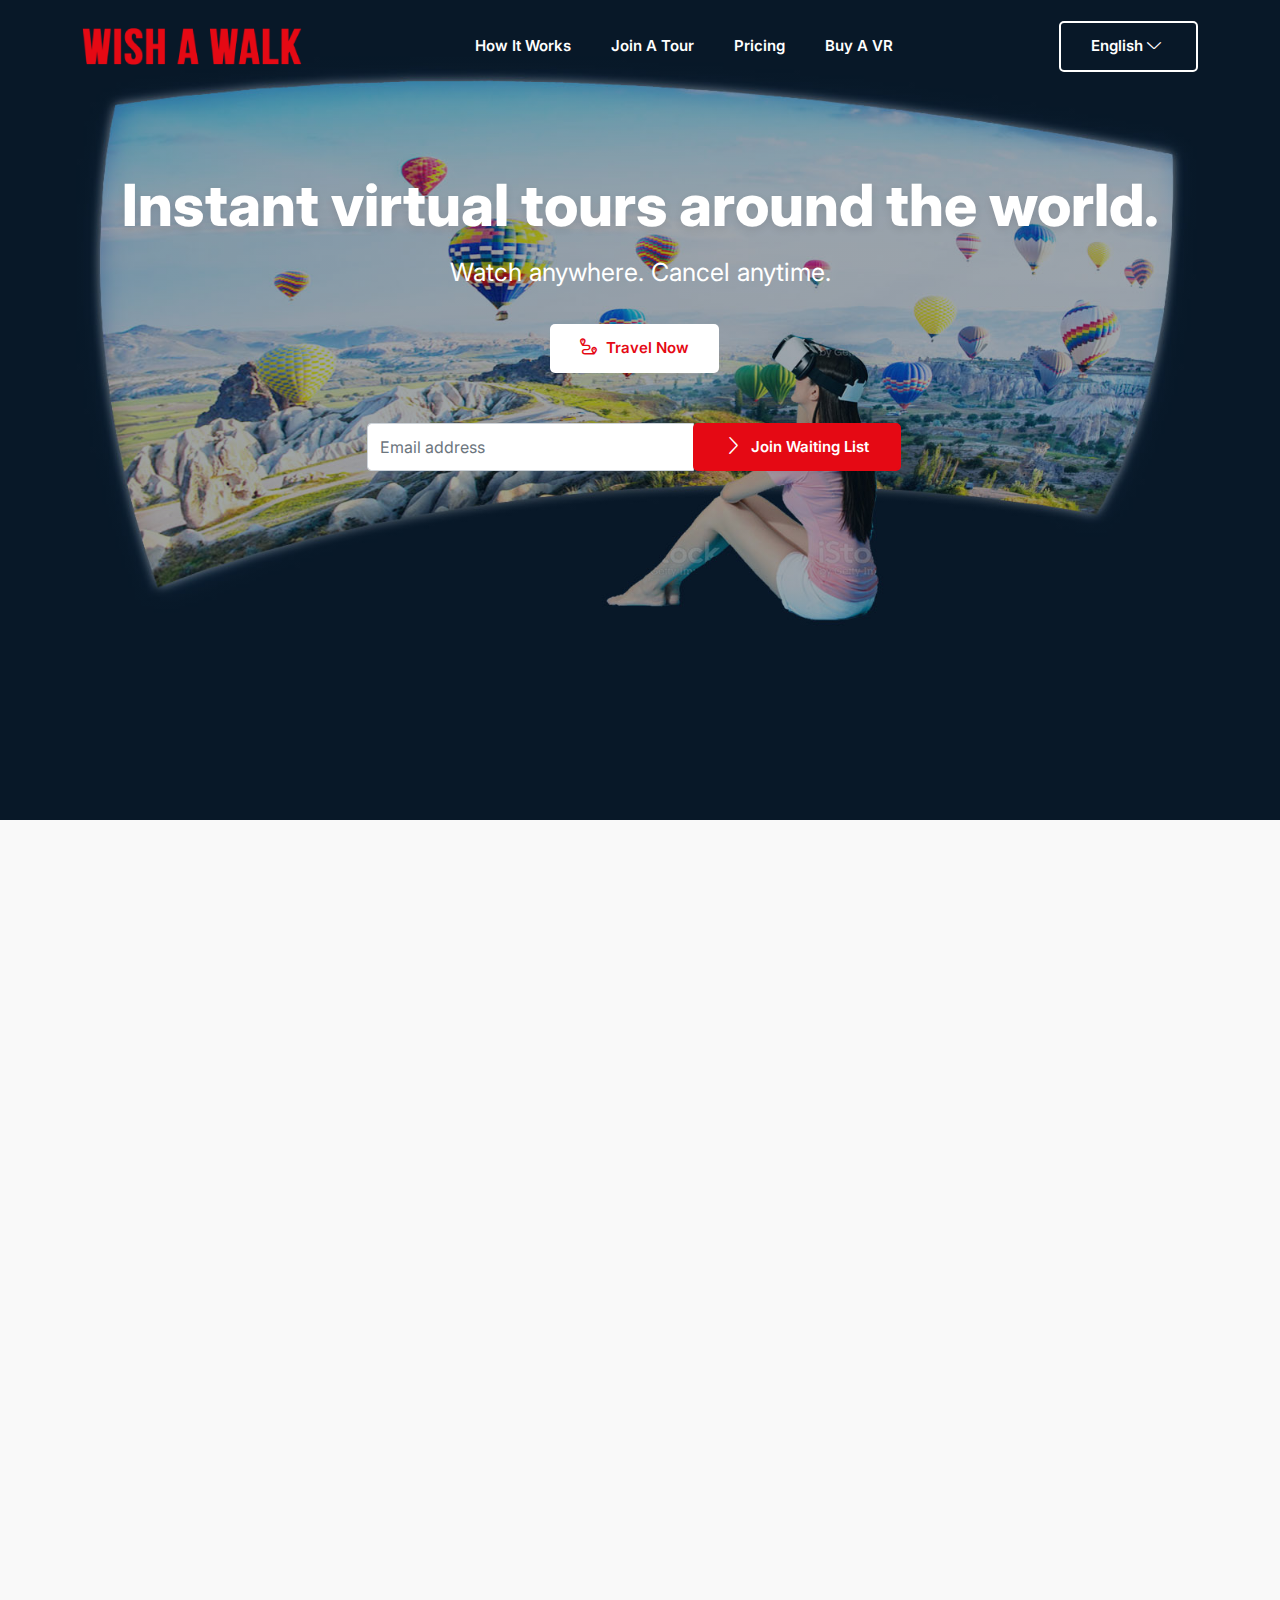
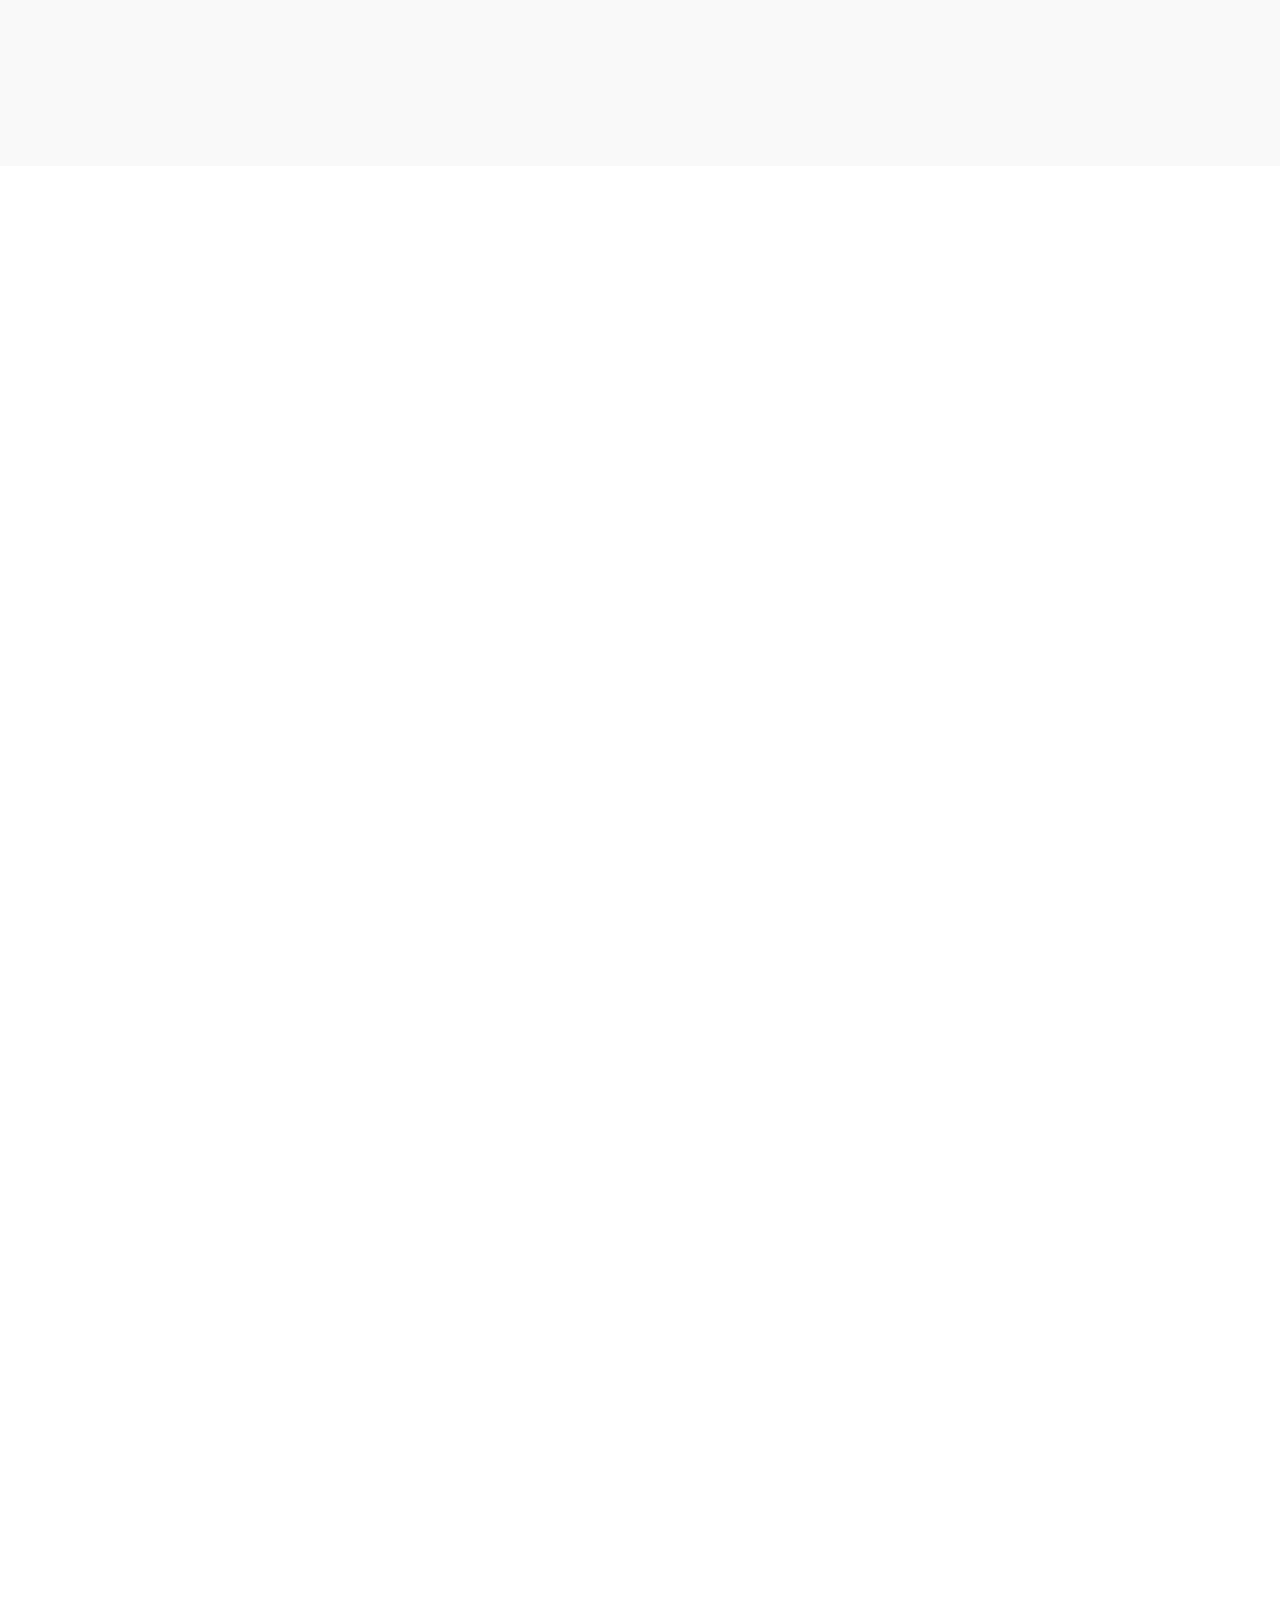
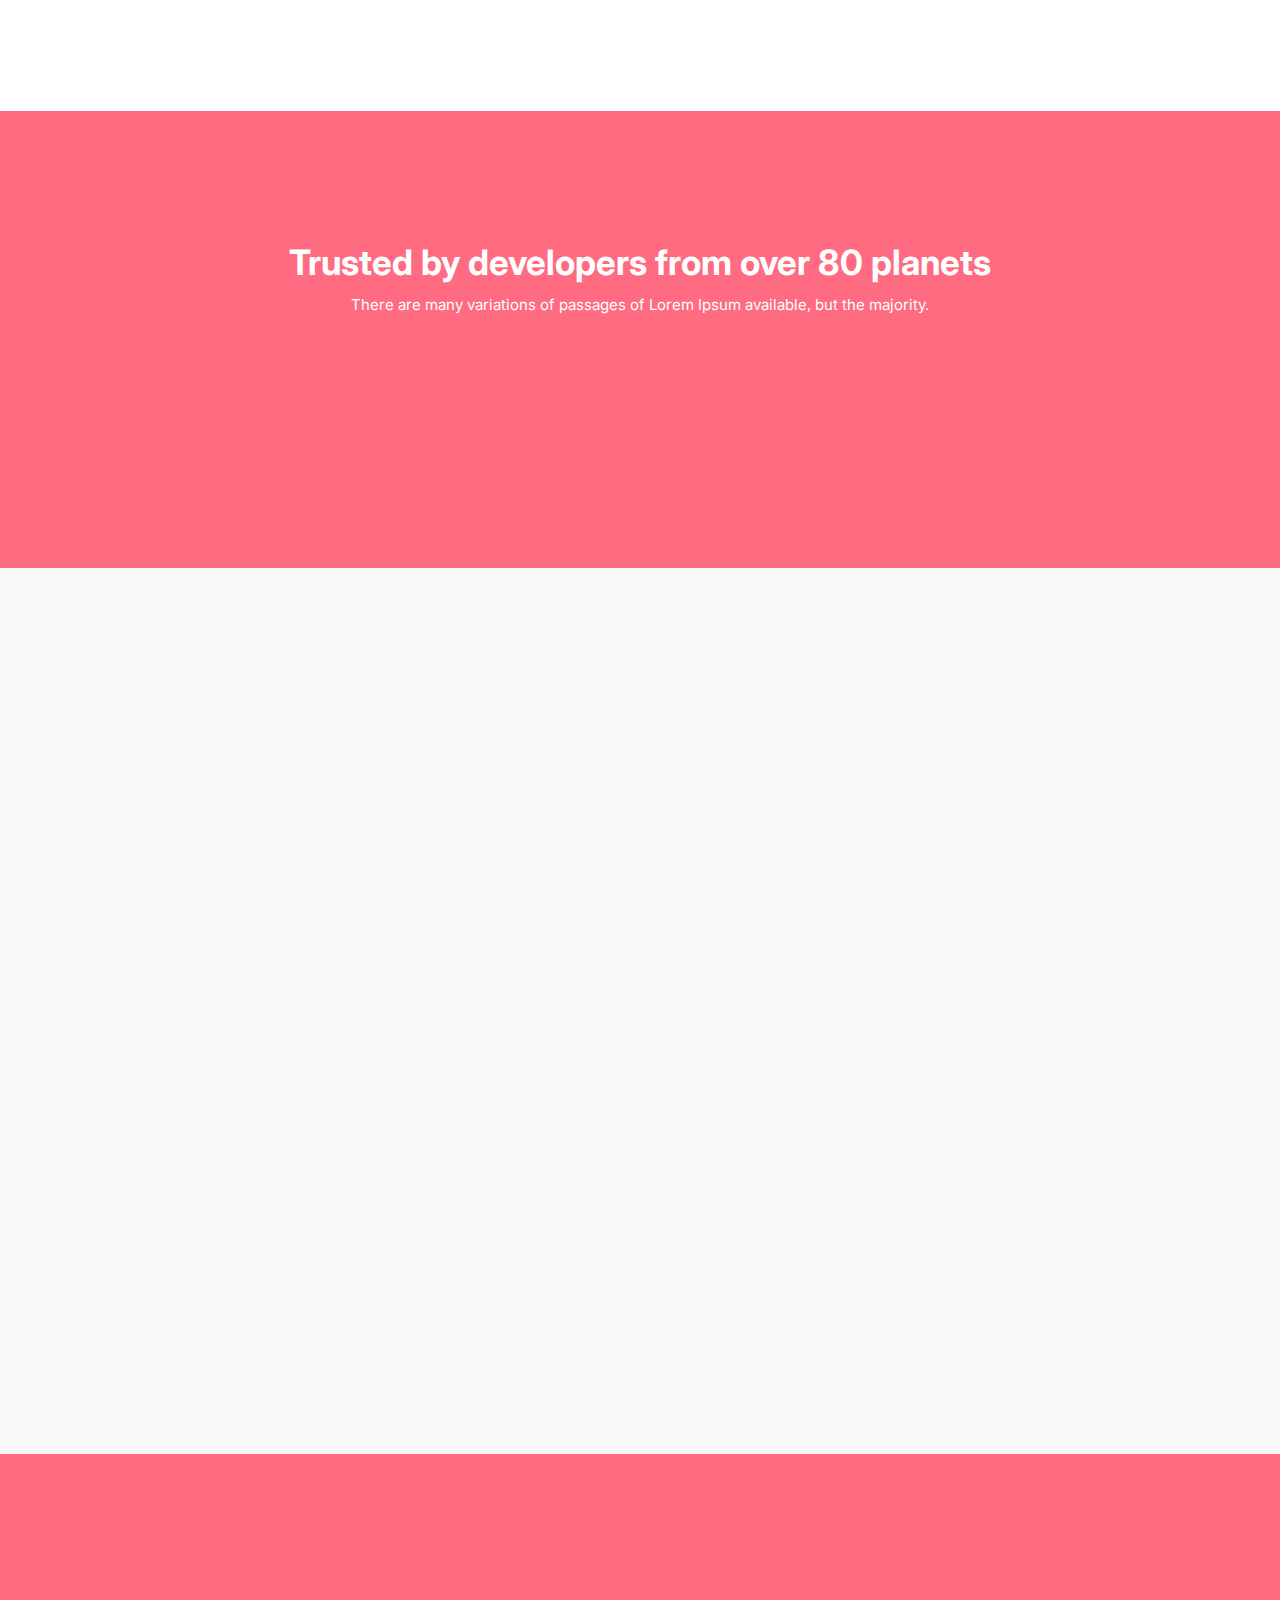
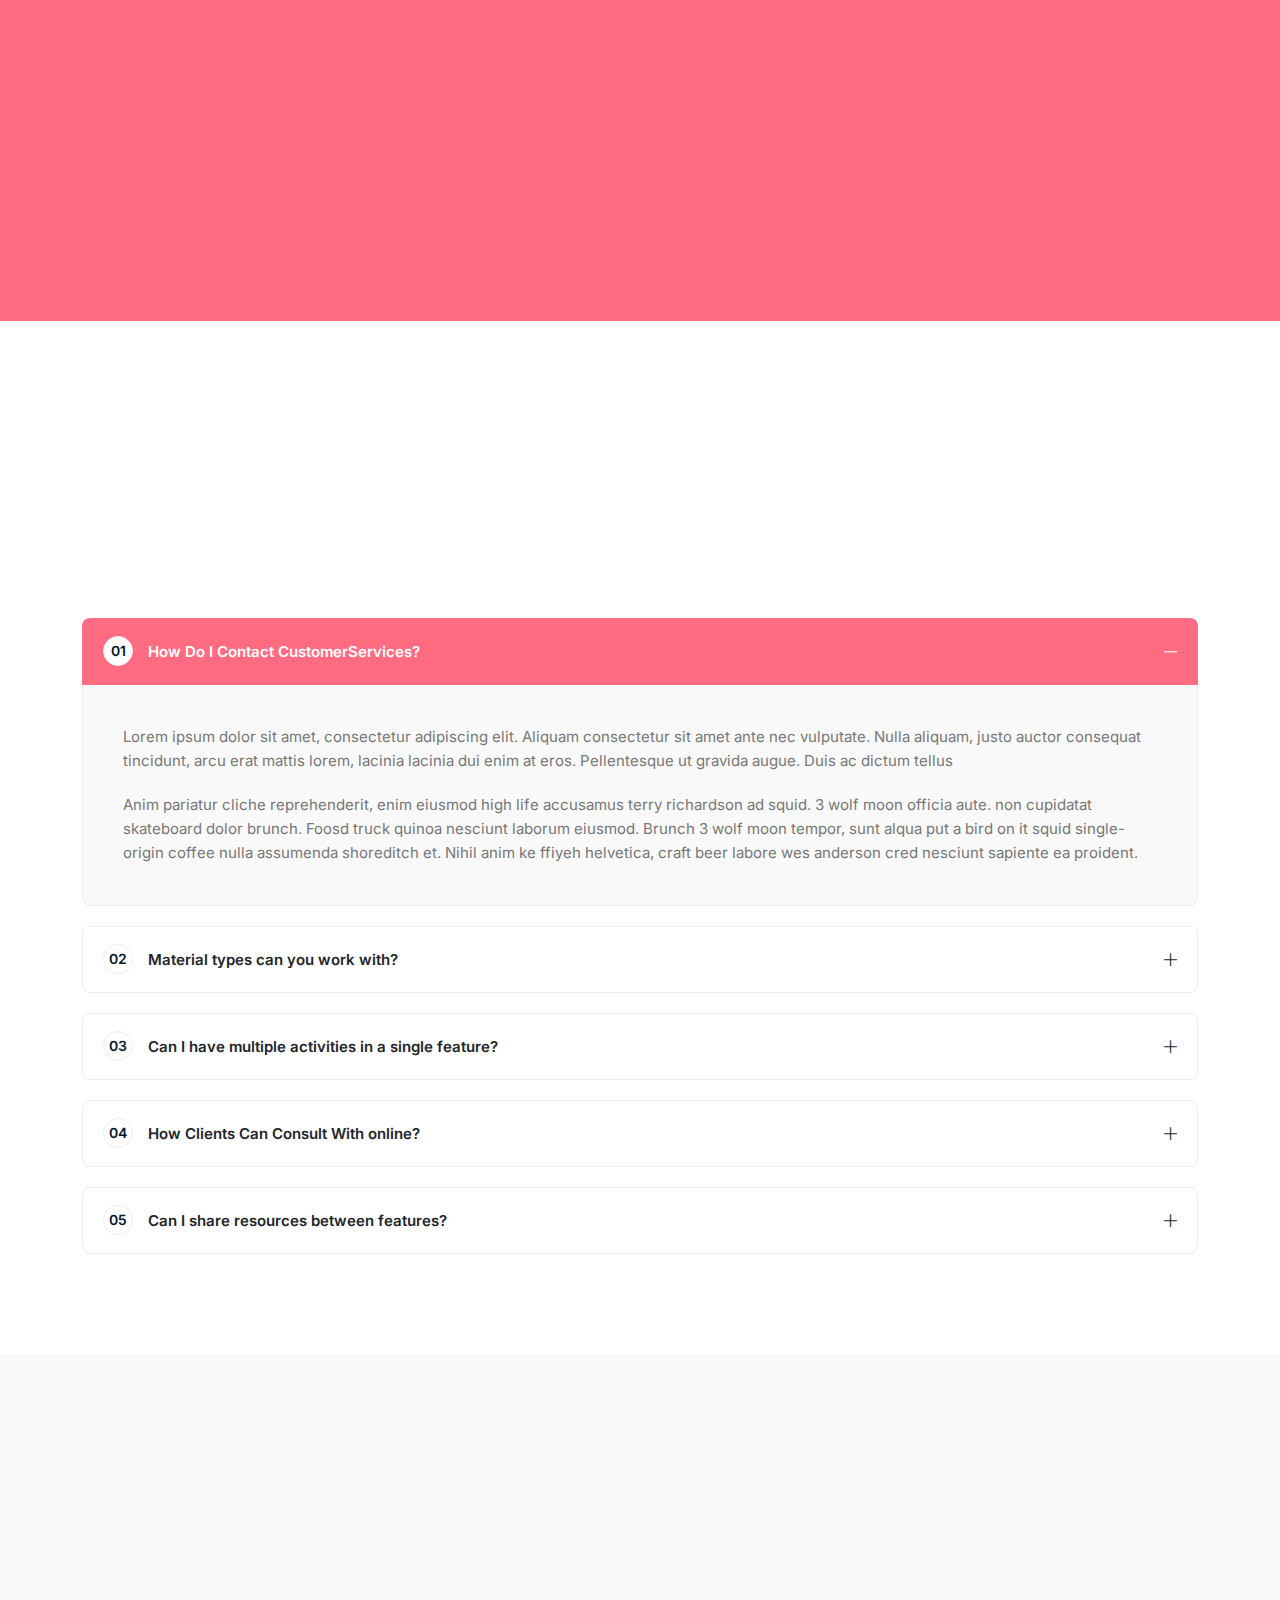
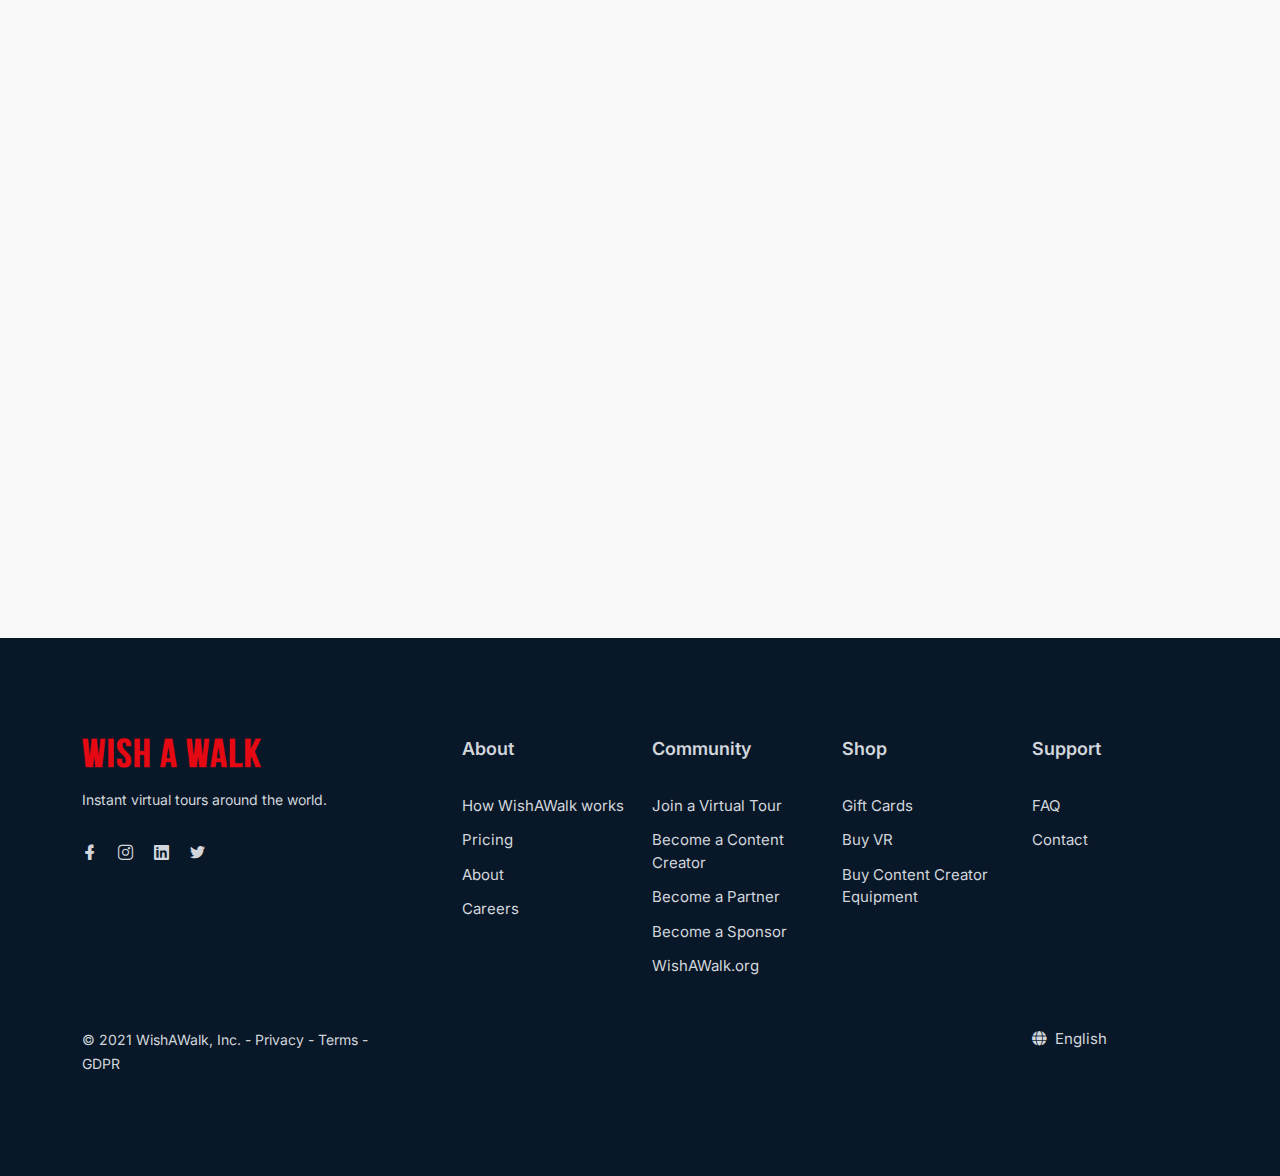
<file: how-wishawalk-works.html>
<!DOCTYPE html>
<html class="no-js" lang="zxx">

<head>
    <meta charset="utf-8" />
    <meta http-equiv="x-ua-compatible" content="ie=edge" />
    <title>Wish A Walk: Virtual tours, Visit museums online, Visit cities online</title>
    <meta name="description" content="" />
    <meta name="viewport" content="width=device-width, initial-scale=1" />
    <link rel="shortcut icon" type="image/x-icon" href="assets/images/favicon.png" />

    <!-- ========================= CSS here ========================= -->
    <link rel="stylesheet" href="assets/css/bootstrap.min.css" />
    <link rel="stylesheet" href="assets/css/LineIcons.2.0.css" />
    <link rel="stylesheet" href="assets/css/animate.css" />
    <link rel="stylesheet" href="assets/css/tiny-slider.css" />
    <link rel="stylesheet" href="assets/css/glightbox.min.css" />
    <link rel="stylesheet" href="assets/css/main.css" />
    <link rel="stylesheet" href="assets/css/all.css">
</head>
<body>
    <!--[if lte IE 9]>
      <p class="browserupgrade">
        You are using an <strong>outdated</strong> browser. Please
        <a href="https://browsehappy.com/">upgrade your browser</a> to improve
        your experience and security.
      </p>
    <![endif]-->

    <!-- Preloader -->
    <div class="preloader">
        <div class="preloader-inner">
            <div class="preloader-icon">
                <span></span>
                <span></span>
            </div>
        </div>
    </div>
    <!-- /End Preloader -->

    <!-- Start Header Area -->
    <header class="header navbar-area">
        <div class="container">
            <div class="row align-items-center">
                <div class="col-lg-12">
                    <div class="nav-inner">
                        <!-- Start Navbar -->
                        <nav class="navbar navbar-expand-lg">
                            <a class="navbar-brand" href="index.html">
                                <img src="assets/images/logo/wish-a-walk-logo.png" alt="Logo">
                            </a>
                            <button class="navbar-toggler mobile-menu-btn" type="button" data-bs-toggle="collapse"
                                data-bs-target="#navbarSupportedContent" aria-controls="navbarSupportedContent"
                                aria-expanded="false" aria-label="Toggle navigation">
                                <span class="toggler-icon"></span>
                                <span class="toggler-icon"></span>
                                <span class="toggler-icon"></span>
                            </button>
                            <div class="collapse navbar-collapse sub-menu-bar" id="navbarSupportedContent">
                                <ul id="nav" class="navbar-nav ms-auto">
                                    <li class="nav-item">
                                        <a href="#how-it-works" class="page-scroll active"
                                            aria-label="Toggle navigation">How it works</a>
                                    </li>
                                    <li class="nav-item">
                                        <a href="#join-a-tour" class="page-scroll"
                                            aria-label="Toggle navigation">Join a Tour</a>
                                    </li>
                                    <li class="nav-item">
                                        <a href="#pricing" class="page-scroll"
                                            aria-label="Toggle navigation">Pricing</a>
                                    </li>                                    
                                    <li class="nav-item">
                                        <a href="#buy-a-vr" class="page-scroll"
                                            aria-label="Toggle navigation">Buy a VR</a>
                                    </li>
                                    <!--<li class="nav-item">
                                        <a href="javascript:void(0)" aria-label="Toggle navigation">Contact</a>
                                    </li>                                    
                                    <li class="nav-item">
                                        <a class="dd-menu collapsed" href="javascript:void(0)" data-bs-toggle="collapse"
                                            data-bs-target="#submenu-1-4" aria-controls="navbarSupportedContent"
                                            aria-expanded="false" aria-label="Toggle navigation">Blog</a>
                                        <ul class="sub-menu collapse" id="submenu-1-4">
                                            <li class="nav-item"><a href="javascript:void(0)">Blog Grid Sidebar</a>
                                            </li>
                                            <li class="nav-item"><a href="javascript:void(0)">Blog Single</a></li>
                                            <li class="nav-item"><a href="javascript:void(0)">Blog Single
                                                    Sibebar</a></li>
                                        </ul>
                                    </li>-->                                    
                                </ul>
                            </div> <!-- navbar collapse -->
                            <div class="button add-list-button">
                                <a href="javascript:void(0)" class="btn btn-transparent">English <i class="lni lni-chevron-down"></i></a>
                            </div>
                        </nav>
                        <!-- End Navbar -->
                    </div>
                </div>
            </div> <!-- row -->
        </div> <!-- container -->
    </header>
    <!-- End Header Area -->

    <!-- Start Hero Area -->
    <section id="home" class="hero-area">
        <div class="container">
            <div class="row align-items-center">
                <div class="col-lg-12 col-md-12 col-12">
                    <div class="hero-content">
                        <h1 class="wow fadeInLeft" data-wow-delay=".4s">Instant virtual tours around the world.</h1>
                        <p class="wow fadeInLeft" data-wow-delay=".6s">Watch anywhere. Cancel anytime.</p>
                        <div class="button wow fadeInLeft" data-wow-delay=".8s">
                            <a href="javascript:void(0)" class="btn"><i class="lni lni-travel"></i> Travel Now</a>
                        </div>                        
                    </div>
                </div>
                <div class="col-lg-3 col-md-12 col-12"></div>
                <div class="col-lg-6 col-md-12 col-12 mt-10">
                    <div class="hero-content">                    
                        <div class="button wow fadeInLeft" data-wow-delay=".8s">
                            <div class="input-group mb-3">
                                <input type="text" class="form-control" placeholder="Email address" aria-label="Recipient's username" aria-describedby="basic-addon2">
                                <div class="input-group-append">                                    
                                    <a href="javascript:void(0)" class="btn btn-alt"><i class="lni lni-chevron-right"></i> Join Waiting List</a>
                                </div>
                            </div>
                        </div>
                    </div>                    
                </div>
                <div class="col-lg-3 col-md-12 col-12"></div>
                <!--<div class="col-lg-12 col-md-12 col-12">
                    <div class="hero-image wow fadeInRight" data-wow-delay=".4s">
                        <img src="assets/images/vision.png" alt="#">
                    </div>
                </div>-->
            </div>
        </div>
    </section>
    <!-- End Hero Area -->

    <!-- Start Features Area -->
    <section id="features" class="features section">
        <div class="container">
            <div class="row">
                <div class="col-12">
                    <div class="section-title">
                        <h3 class="wow zoomIn" data-wow-delay=".2s">Features</h3>
                        <h2 class="wow fadeInUp" data-wow-delay=".4s">Your Experience Gets Better And Better Over Time.
                        </h2>
                        <p class="wow fadeInUp" data-wow-delay=".6s">There are many variations of passages of Lorem
                            Ipsum available, but the majority have suffered alteration in some form.</p>
                    </div>
                </div>
            </div>
            <div class="row">
                <div class="col-lg-4 col-md-6 col-12">
                    <!-- Start Single Feature -->
                    <div class="single-feature wow fadeInUp" data-wow-delay=".2s">
                        <i class="lni lni-cloud-upload"></i>
                        <h3>Push to Deploy</h3>
                        <p>It is a long established fact that a reader will be distracted by the readable content of a
                            page at its layout.</p>
                    </div>
                    <!-- End Single Feature -->
                </div>
                <div class="col-lg-4 col-md-6 col-12">
                    <!-- Start Single Feature -->
                    <div class="single-feature wow fadeInUp" data-wow-delay=".4s">
                        <i class="lni lni-lock"></i>
                        <h3>SSL Certificates</h3>
                        <p>It is a long established fact that a reader will be distracted by the readable content of a
                            page at its layout.</p>
                    </div>
                    <!-- End Single Feature -->
                </div>
                <div class="col-lg-4 col-md-6 col-12">
                    <!-- Start Single Feature -->
                    <div class="single-feature wow fadeInUp" data-wow-delay=".6s">
                        <i class="lni lni-reload"></i>
                        <h3>Simple Queues</h3>
                        <p>It is a long established fact that a reader will be distracted by the readable content of a
                            page at its layout.</p>
                    </div>
                    <!-- End Single Feature -->
                </div>
                <div class="col-lg-4 col-md-6 col-12">
                    <!-- Start Single Feature -->
                    <div class="single-feature wow fadeInUp" data-wow-delay=".2s">
                        <i class="lni lni-shield"></i>
                        <h3>Advanced Security</h3>
                        <p>It is a long established fact that a reader will be distracted by the readable content of a
                            page at its layout.</p>
                    </div>
                    <!-- End Single Feature -->
                </div>
                <div class="col-lg-4 col-md-6 col-12">
                    <!-- Start Single Feature -->
                    <div class="single-feature wow fadeInUp" data-wow-delay=".4s">
                        <i class="lni lni-cog"></i>
                        <h3>Powerful API</h3>
                        <p>It is a long established fact that a reader will be distracted by the readable content of a
                            page at its layout.</p>
                    </div>
                    <!-- End Single Feature -->
                </div>
                <div class="col-lg-4 col-md-6 col-12">
                    <!-- Start Single Feature -->
                    <div class="single-feature wow fadeInUp" data-wow-delay=".6s">
                        <i class="lni lni-layers"></i>
                        <h3>Database Backups</h3>
                        <p>It is a long established fact that a reader will be distracted by the readable content of a
                            page at its layout.</p>
                    </div>
                    <!-- End Single Feature -->
                </div>
            </div>
        </div>
    </section>
    <!-- End Features Area -->

    <section id="overview" class="app-info section">
        <div class="container">
            <div class="info-one">
                <div v class="row align-items-center">
                    <div class="col-lg-6 col-md-12 col-12">
                        <div class="info-text wow fadeInLeft" data-wow-delay=".3s" style="visibility: visible; animation-delay: 0.3s; animation-name: fadeInLeft;">
                            <div class="main-icon">
                                <i class="lni lni-inbox"></i>
                            </div>
                            <h2>1,25,000 Customers Using The Application!</h2>
                            <p>Collaborate over projects with your team and clients optimised for mobile and tablet don't let slow page speeds drive our innovative platform empowers anyone to convert clicks ou'll publish your first landing page in minutes.</p>
                            <div class="button">
                                <a href="javascript:void(0)" class="btn">Get Started</a>
                            </div>
                        </div>
                    </div>
                    <div class="col-lg-6 col-md-12 col-12">
                        <div class="info-image wow fadeInRight" data-wow-delay=".5s" style="visibility: visible; animation-delay: 0.5s; animation-name: fadeInRight;">
                            <img class="ss1" src="assets/images/app-ss1.png" alt="#">
                        </div>
                    </div>
                </div>
            </div>
            <div class="info-one style2">
                <div class="row align-items-center">
                    <div class="col-lg-6 col-md-12 col-12">
                        <div class="info-image wow fadeInLeft" data-wow-delay=".3s" style="visibility: visible; animation-delay: 0.3s; animation-name: fadeInLeft;">
                            <img class="ss1" src="assets/images/app-ss2.png" alt="#">
                        </div>
                    </div>
                    <div class="col-lg-6 col-md-12 col-12">        
                        <div class="info-text wow fadeInRight" data-wow-delay=".5s" style="visibility: visible; animation-delay: 0.5s; animation-name: fadeInRight;">
                            <div class="main-icon">
                                <i class="lni lni-layout"></i>
                            </div>
                            <h2>Seamless Loyalty</h2>
                            <p>Collaborate over projects with your team and clients optimised for mobile and tablet don't let slow page speeds drive our innovative platform empowers anyone to convert clicksou'll publish your first landing page in minutes.</p>
                            <div class="button">
                                <a href="javascript:void(0)" class="btn">Get Started</a>
                            </div>
                        </div>        
                    </div>
                </div>
            </div>
        </div>
    </section>

    <!-- Start Achievement Area -->
    <section class="our-achievement section">
        <div class="container">
            <div class="row">
                <div class="col-lg-10 offset-lg-1 col-md-12 col-12">
                    <div class="title">
                        <h2>Trusted by developers from over 80 planets</h2>
                        <p>There are many variations of passages of Lorem Ipsum available, but the majority.</p>
                    </div>
                </div>
            </div>
            <div class="row">
                <div class="col-lg-8 offset-lg-2 col-md-12 col-12">
                    <div class="row">
                        <div class="col-lg-4 col-md-4 col-12">
                            <div class="single-achievement wow fadeInUp" data-wow-delay=".2s">
                                <h3 class="counter"><span id="secondo1" class="countup" cup-end="100">100</span>%</h3>
                                <p>satisfaction</p>
                            </div>
                        </div>
                        <div class="col-lg-4 col-md-4 col-12">
                            <div class="single-achievement wow fadeInUp" data-wow-delay=".4s">
                                <h3 class="counter"><span id="secondo2" class="countup" cup-end="120">120</span>K</h3>
                                <p>Happy Users</p>
                            </div>
                        </div>
                        <div class="col-lg-4 col-md-4 col-12">
                            <div class="single-achievement wow fadeInUp" data-wow-delay=".6s">
                                <h3 class="counter"><span id="secondo3" class="countup" cup-end="125">125</span>k+</h3>
                                <p>Downloads</p>
                            </div>
                        </div>
                    </div>
                </div>
            </div>
        </div>
    </section>
    <!-- End Achievement Area -->

    <!-- Start Pricing Table Area -->
    <section id="pricing" class="pricing-table section">
        <div class="container">
            <div class="row">
                <div class="col-12">
                    <div class="section-title">
                        <h3 class="wow zoomIn" data-wow-delay=".2s">pricing</h3>
                        <h2 class="wow fadeInUp" data-wow-delay=".4s">Pricing Plan</h2>
                        <p class="wow fadeInUp" data-wow-delay=".6s">There are many variations of passages of Lorem
                            Ipsum available, but the majority have suffered alteration in some form.</p>
                    </div>
                </div>
            </div>
            <div class="row">
                <div class="col-lg-3 col-md-6 col-12">
                    <!-- Single Table -->
                    <div class="single-table wow fadeInUp" data-wow-delay=".2s">
                        <!-- Table Head -->
                        <div class="table-head">
                            <h4 class="title">Hobby</h4>
                            <p>All the basics for starting a new business</p>
                            <div class="price">
                                <h2 class="amount">$12<span class="duration">/mo</span></h2>
                            </div>
                            <div class="button">
                                <a href="javascript:void(0)" class="btn">Buy Hobby</a>
                            </div>
                        </div>
                        <!-- End Table Head -->
                        <!-- Start Table Content -->
                        <div class="table-content">
                            <h4 class="middle-title">What's Included</h4>
                            <!-- Table List -->
                            <ul class="table-list">
                                <li><i class="lni lni-checkmark-circle"></i> Cras justo odio.</li>
                                <li><i class="lni lni-checkmark-circle"></i> Dapibus ac facilisis in.</li>
                                <li><i class="lni lni-checkmark-circle"></i> Morbi leo risus.</li>
                                <li><i class="lni lni-checkmark-circle"></i> Potenti felis, in cras ligula.</li>
                            </ul>
                            <!-- End Table List -->
                        </div>
                        <!-- End Table Content -->
                    </div>
                    <!-- End Single Table-->
                </div>
                <div class="col-lg-3 col-md-6 col-12">
                    <!-- Single Table -->
                    <div class="single-table wow fadeInUp" data-wow-delay=".4s">
                        <!-- Table Head -->
                        <div class="table-head">
                            <h4 class="title">Freelancer</h4>
                            <p>All the basics for starting a new business</p>
                            <div class="price">
                                <h2 class="amount">$24<span class="duration">/mo</span></h2>
                            </div>
                            <div class="button">
                                <a href="javascript:void(0)" class="btn">Buy Freelancer</a>
                            </div>
                        </div>
                        <!-- End Table Head -->
                        <!-- Start Table Content -->
                        <div class="table-content">
                            <h4 class="middle-title">What's Included</h4>
                            <!-- Table List -->
                            <ul class="table-list">
                                <li><i class="lni lni-checkmark-circle"></i> Cras justo odio.</li>
                                <li><i class="lni lni-checkmark-circle"></i> Dapibus ac facilisis in.</li>
                                <li><i class="lni lni-checkmark-circle"></i> Morbi leo risus.</li>
                                <li><i class="lni lni-checkmark-circle"></i> Potenti felis, in cras ligula.</li>
                            </ul>
                            <!-- End Table List -->
                        </div>
                        <!-- End Table Content -->
                    </div>
                    <!-- End Single Table-->
                </div>
                <div class="col-lg-3 col-md-6 col-12">
                    <!-- Single Table -->
                    <div class="single-table wow fadeInUp" data-wow-delay=".6s">
                        <!-- Table Head -->
                        <div class="table-head">
                            <h4 class="title">Startup</h4>
                            <p>All the basics for starting a new business</p>
                            <div class="price">
                                <h2 class="amount">$32<span class="duration">/mo</span></h2>
                            </div>
                            <div class="button">
                                <a href="javascript:void(0)" class="btn">Buy Startup</a>
                            </div>
                        </div>
                        <!-- End Table Head -->
                        <!-- Start Table Content -->
                        <div class="table-content">
                            <h4 class="middle-title">What's Included</h4>
                            <!-- Table List -->
                            <ul class="table-list">
                                <li><i class="lni lni-checkmark-circle"></i> Cras justo odio.</li>
                                <li><i class="lni lni-checkmark-circle"></i> Dapibus ac facilisis in.</li>
                                <li><i class="lni lni-checkmark-circle"></i> Morbi leo risus.</li>
                                <li><i class="lni lni-checkmark-circle"></i> Potenti felis, in cras ligula.</li>
                            </ul>
                            <!-- End Table List -->
                        </div>
                        <!-- End Table Content -->
                    </div>
                    <!-- End Single Table-->
                </div>
                <div class="col-lg-3 col-md-6 col-12">
                    <!-- Single Table -->
                    <div class="single-table wow fadeInUp" data-wow-delay=".8s">
                        <!-- Table Head -->
                        <div class="table-head">
                            <h4 class="title">Enterprise</h4>
                            <p>All the basics for starting a new business</p>
                            <div class="price">
                                <h2 class="amount">$48<span class="duration">/mo</span></h2>
                            </div>
                            <div class="button">
                                <a href="javascript:void(0)" class="btn">Buy Enterprise</a>
                            </div>
                        </div>
                        <!-- End Table Head -->
                        <!-- Start Table Content -->
                        <div class="table-content">
                            <h4 class="middle-title">What's Included</h4>
                            <!-- Table List -->
                            <ul class="table-list">
                                <li><i class="lni lni-checkmark-circle"></i> Cras justo odio.</li>
                                <li><i class="lni lni-checkmark-circle"></i> Dapibus ac facilisis in.</li>
                                <li><i class="lni lni-checkmark-circle"></i> Morbi leo risus.</li>
                                <li><i class="lni lni-checkmark-circle"></i> Potenti felis, in cras ligula.</li>
                            </ul>
                            <!-- End Table List -->
                        </div>
                        <!-- End Table Content -->
                    </div>
                    <!-- End Single Table-->
                </div>
            </div>
        </div>
    </section>
    <!--/ End Pricing Table Area -->

    <!-- Start Call To Action Area -->
    <section class="section call-action">
        <div class="container">
            <div class="row">
                <div class="col-lg-8 offset-lg-2 col-md-12 col-12">
                    <div class="cta-content">
                        <h2 class="wow fadeInUp" data-wow-delay=".2s">You are using free Lite <br>Version of Appvilla
                        </h2>
                        <p class="wow fadeInUp" data-wow-delay=".4s">Please, purchase full version of the template to
                            get all pages, features and commercial license.</p>
                        <div class="button wow fadeInUp" data-wow-delay=".6s">
                            <a href="javascript:void(0)" class="btn">Purchase Now</a>
                        </div>
                    </div>
                </div>
            </div>
        </div>
    </section>
    <!-- End Call To Action Area -->

    <section class="faq section">
        <div class="container">
            <div class="row">
                <div class="col-12">
                    <div class="section-title">
                        <h3 class="wow zoomIn" data-wow-delay=".2s" style="visibility: visible; animation-delay: 0.2s; animation-name: zoomIn;">Faq</h3>
                        <h2 class="wow fadeInUp" data-wow-delay=".4s" style="visibility: visible; animation-delay: 0.4s; animation-name: fadeInUp;">Frequently Asked Questions</h2>
                        <p class="wow fadeInUp" data-wow-delay=".6s" style="visibility: visible; animation-delay: 0.6s; animation-name: fadeInUp;">There are many variations of passages of Lorem Ipsum available, but the majority have suffered alteration in some form.</p>
                    </div>
                </div>
            </div>
            <div class="row">
                <div class="col-12">
                    <div class="accordion" id="accordionExample">
                        <div class="accordion-item">
                            <h2 class="accordion-header" id="headingOne">
                                <button class="accordion-button" type="button" data-bs-toggle="collapse" data-bs-target="#collapseOne" aria-expanded="true" aria-controls="collapseOne">
                                    <span class="title"><span class="serial">01</span>How Do I Contact CustomerServices?</span><i class="lni lni-plus"></i>
                                </button>
                            </h2>
                            <div id="collapseOne" class="accordion-collapse collapse show" aria-labelledby="headingOne" data-bs-parent="#accordionExample">
                                <div class="accordion-body">
                                    <p>Lorem ipsum dolor sit amet, consectetur adipiscing elit. Aliquam consectetur sit
                                    amet ante nec vulputate. Nulla aliquam, justo auctor consequat tincidunt, arcu
                                    erat mattis lorem, lacinia lacinia dui enim at eros. Pellentesque ut gravida
                                    augue. Duis ac dictum tellus</p>
                                    <p>Anim pariatur cliche reprehenderit, enim eiusmod high life accusamus terry
                                    richardson ad squid. 3 wolf moon officia aute. non cupidatat skateboard dolor
                                    brunch. Foosd truck quinoa nesciunt laborum eiusmod. Brunch 3 wolf moon tempor,
                                    sunt alqua put a bird on it squid single-origin coffee nulla assumenda
                                    shoreditch et. Nihil anim ke ffiyeh helvetica, craft beer labore wes anderson
                                    cred nesciunt sapiente ea proident.</p>
                                </div>
                            </div>
                        </div>
                        <div class="accordion-item">
                            <h2 class="accordion-header" id="headingTwo">
                                <button class="accordion-button collapsed" type="button" data-bs-toggle="collapse" data-bs-target="#collapseTwo" aria-expanded="false" aria-controls="collapseTwo">
                                    <span class="title"><span class="serial">02</span> Material types can you work
                                    with?</span><i class="lni lni-plus"></i>
                                </button>
                            </h2>
                        <div id="collapseTwo" class="accordion-collapse collapse" aria-labelledby="headingTwo" data-bs-parent="#accordionExample">
                        <div class="accordion-body">
                            <p>Anim pariatur cliche reprehenderit, enim eiusmod high life accusamus terry
                            richardson ad squid. 3 wolf moon officia aute. non cupidatat skateboard dolor
                            brunch. Foosd truck quinoa nesciunt laborum eiusmod. Brunch 3 wolf moon tempor,
                            sunt alqua put a bird on it squid single-origin coffee nulla assumenda
                            shoreditch et. Nihil anim ke ffiyeh helvetica, craft beer labore wes anderson
                            cred nesciunt sapiente ea proident.</p>
                            <p>Lorem ipsum dolor sit amet, consectetur adipiscing elit. Aliquam consectetur sit
                            amet ante nec vulputate. Nulla aliquam, justo auctor consequat tincidunt, arcu
                            erat mattis lorem, lacinia lacinia dui enim at eros. Pellentesque ut gravida
                            augue. Duis ac dictum tellus</p>
                        </div>
                    </div>
                </div>
                <div class="accordion-item">
                    <h2 class="accordion-header" id="headingThree">
                        <button class="accordion-button collapsed" type="button" data-bs-toggle="collapse" data-bs-target="#collapseThree" aria-expanded="false" aria-controls="collapseThree">
                            <span class="title"><span class="serial">03</span>Can I have multiple activities in
                            a single feature?</span><i class="lni lni-plus"></i>
                        </button>
                    </h2>
                    <div id="collapseThree" class="accordion-collapse collapse" aria-labelledby="headingThree" data-bs-parent="#accordionExample">
                        <div class="accordion-body">
                            <p>Lorem ipsum dolor sit amet, consectetur adipisicing elit. Voluptas expedita,
                            repellendus est nemo cum quibusdam optio, voluptate hic a tempora facere, nihil
                            non itaque alias similique quas quam odit consequatur.</p>
                        </div>
                    </div>
                </div>
                <div class="accordion-item">
                    <h2 class="accordion-header" id="headingFour">
                        <button class="accordion-button collapsed" type="button" data-bs-toggle="collapse" data-bs-target="#collapseFour" aria-expanded="false" aria-controls="collapseFour">
                            <span class="title"><span class="serial">04</span>How Clients Can Consult With
                            online?</span><i class="lni lni-plus"></i>
                        </button>
                    </h2>
                    <div id="collapseFour" class="accordion-collapse collapse" aria-labelledby="headingFour" data-bs-parent="#accordionExample">
                        <div class="accordion-body">
                            <p>Anim pariatur cliche reprehenderit, enim eiusmod high life accusamus terry
                            richardson ad squid. 3 wolf moon officia aute. non cupidatat skateboard dolor
                            brunch. Foosd truck quinoa nesciunt laborum eiusmod. Brunch 3 wolf moon tempor,
                            sunt alqua put a bird on it squid single-origin coffee nulla assumenda
                            shoreditch et.</p>
                            <p>Lorem ipsum dolor sit amet, consectetur adipisicing elit. Provident iure ab nisi,
                            magnam vitae. Laboriosam laborum suscipit recusandae officia laudantium,
                            consectetur adipisci voluptates doloremque quisquam. Id rerum iusto
                            reprehenderit assumenda!</p>
                        </div>
                    </div>
                </div>
                <div class="accordion-item">
                    <h2 class="accordion-header" id="headingFive">
                        <button class="accordion-button collapsed" type="button" data-bs-toggle="collapse" data-bs-target="#collapseFive" aria-expanded="false" aria-controls="collapseFive">
                            <span class="title"><span class="serial">05</span>Can I share resources between
                            features?</span><i class="lni lni-plus"></i>
                        </button>
                    </h2>
                    <div id="collapseFive" class="accordion-collapse collapse" aria-labelledby="headingFive" data-bs-parent="#accordionExample">
                        <div class="accordion-body">
                            <p>Anim pariatur cliche reprehenderit, enim eiusmod high life accusamus terry
                            richardson ad squid. 3 wolf moon officia aute. non cupidatat skateboard dolor
                            brunch. Foosd truck quinoa nesciunt laborum eiusmod. Brunch 3 wolf moon tempor,
                            sunt alqua put a bird on it squid single-origin coffee nulla assumenda
                            shoreditch et. </p>
                        </div>
                    </div>
                </div>
            </div>
        </div>
    </section>

    <section id="blog" class="blog-section section">
        <div class="container">
            <div class="row">
                <div class="col-12">
                    <div class="section-title">
                        <h3 class="wow zoomIn" data-wow-delay=".2s" style="visibility: visible; animation-delay: 0.2s; animation-name: zoomIn;">Blogs</h3>
                        <h2 class="wow fadeInUp" data-wow-delay=".4s" style="visibility: visible; animation-delay: 0.4s; animation-name: fadeInUp;">Our Latest News</h2>
                        <p class="wow fadeInUp" data-wow-delay=".6s" style="visibility: visible; animation-delay: 0.6s; animation-name: fadeInUp;">There are many variations of passages of Lorem Ipsum available, but the majority have suffered alteration in some form.</p>
                    </div>
                </div>
            </div>
            <div class="row">
                <div class="col-lg-4 col-md-6 col-12">
                    <div class="single-blog wow fadeInUp" data-wow-delay=".2s" style="visibility: visible; animation-delay: 0.2s; animation-name: fadeInUp;">
                        <div class="blog-img">
                            <a href="blog-single-sidebar.html">
                                <img src="assets/images/blog-1.jpeg" alt="#">
                            </a>
                        </div>
                        <div class="blog-content">
                            <a class="category" href="javascript:void(0)">Blog</a>
                            <h4>
                                <a href="blog-single-sidebar.html">Boost your conversion rate</a>
                            </h4>
                            <p>Lorem ipsum dolor sit amet, adipscing elitr, sed diam nonumy eirmod tempor ividunt dolore magna.</p>
                            <div class="autor">
                                <a href="javascript:void(0)"><img src="assets/images/comment1.jpeg" alt="#"></a>
                                <a href="javascript:void(0)" class="name">Roel Aufderhar</a>
                                <ul class="meta-content">
                                    <li>
                                    <a href="javascript:void(0)">Mar 15,2023</a>
                                    </li>
                                    <li>
                                    <a href="javascript:void(0)">5 min read</a>
                                    </li>
                                </ul>
                            </div>
                        </div>
                    </div>        
                </div>
                <div class="col-lg-4 col-md-6 col-12">
                    <div class="single-blog wow fadeInUp" data-wow-delay=".4s" style="visibility: visible; animation-delay: 0.4s; animation-name: fadeInUp;">
                        <div class="blog-img">
                            <a href="blog-single-sidebar.html">
                                <img src="assets/images/blog-2.jpeg" alt="#">
                            </a>
                        </div>
                        <div class="blog-content">
                            <a class="category" href="javascript:void(0)">Video</a>
                            <h4>
                                <a href="blog-single-sidebar.html">How to use search engine</a>
                            </h4>
                            <p>Lorem ipsum dolor sit amet, adipscing elitr, sed diam nonumy eirmod tempor ividunt dolore magna.</p>
                            <div class="autor">
                                <a href="javascript:void(0)"><img src="assets/images/comment2.jpeg" alt="#"></a>
                                <a href="javascript:void(0)" class="name">Jenifer Zuliya</a>
                                <ul class="meta-content">
                                    <li>
                                    <a href="javascript:void(0)">Feb 10,2023</a>
                                    </li>
                                    <li>
                                    <a href="javascript:void(0)">7 min read</a>
                                    </li>
                                </ul>
                            </div>
                        </div>
                    </div>
                </div>
                <div class="col-lg-4 col-md-6 col-12">        
                    <div class="single-blog wow fadeInUp" data-wow-delay=".6s" style="visibility: visible; animation-delay: 0.6s; animation-name: fadeInUp;">
                        <div class="blog-img">
                            <a href="blog-single-sidebar.html">
                                <img src="assets/images/blog-3.jpeg" alt="#">
                            </a>
                        </div>
                        <div class="blog-content">
                            <a class="category" href="javascript:void(0)">Marketing</a>
                            <h4>
                                <a href="blog-single-sidebar.html">Awesome ways to boost sales</a>
                            </h4>
                            <p>Lorem ipsum dolor sit amet, adipscing elitr, sed diam nonumy eirmod tempor ividunt dolore magna.</p>
                            <div class="autor">
                                <a href="javascript:void(0)"><img src="assets/images/comment3.jpeg" alt="#"></a>
                                <a href="javascript:void(0)" class="name">Roel Aufderhar</a>
                                <ul class="meta-content">
                                    <li>
                                    <a href="javascript:void(0)">Jan 20,2023</a>
                                    </li>
                                    <li>
                                    <a href="javascript:void(0)">6 min read</a>
                                    </li>
                                </ul>
                            </div>
                        </div>
                    </div>
                </div>
            </div>
        </div>
    </section>

    <!-- Start Footer Area -->
    <footer class="footer">
        <!-- Start Footer Top -->
        <div class="footer-top">
            <div class="container">
                <div class="row">
                    <div class="col-lg-4 col-md-4 col-12">
                        <!-- Single Widget -->
                        <div class="single-footer f-about">
                            <div class="logo">
                                <a href="index.html">
                                    <img src="assets/images/logo/wish-a-walk-logo.png" alt="#">
                                </a>
                            </div>
                            <p>Instant virtual tours around the world.</p>
                            <ul class="social">
                                <li><a href="https://www.facebook.com/wishawalk" target="_blank"><i class="lni lni-facebook-filled"></i></a></li>                                
                                <li><a href="https://www.instagram.com/wishawalk" target="_blank"><i class="lni lni-instagram"></i></a></li>
                                <li><a href="https://www.linkedin.com/company/wishawalk" target="_blank"><i class="lni lni-linkedin-original"></i></a></li>                                
                                <li><a href="https://www.twitter.com/WishaWalk" target="_blank"><i class="lni lni-twitter-original"></i></a></li>
                            </ul>
                        </div>
                        <!-- End Single Widget -->
                    </div>
                    <div class="col-lg-8 col-md-8 col-12">
                        <div class="row">
                            <div class="col-lg-3 col-md-6 col-12">
                                <!-- Single Widget -->
                                <div class="single-footer f-link">
                                    <h3>About</h3>
                                    <ul>
                                        <li><a href="javascript:void(0)">How WishAWalk works</a></li>     
                                        <li><a href="javascript:void(0)">Pricing</a></li>                                      
                                        <li><a href="javascript:void(0)">About</a></li>
                                        <li><a href="javascript:void(0)">Careers</a></li>            
                                        <!--<li><a href="javascript:void(0)">WishAWalk 2022</a></li>-->
                                    </ul>
                                </div>
                                <!-- End Single Widget -->
                            </div>
                            <div class="col-lg-3 col-md-6 col-12">
                                <!-- Single Widget -->
                                <div class="single-footer f-link">
                                    <h3>Community</h3>
                                    <ul>
                                        <li><a href="javascript:void(0)">Join a Virtual Tour</a></li>                                        
                                        <li><a href="javascript:void(0)">Become a Content Creator</a></li>
                                        <li><a href="javascript:void(0)">Become a Partner</a></li>  
                                        <li><a href="javascript:void(0)">Become a Sponsor</a></li>   
                                        <li><a href="https://www.wishawalk.org" target="_blank">WishAWalk.org</a></li>
                                    </ul>
                                </div>
                                <!-- End Single Widget -->
                            </div>       
                            <div class="col-lg-3 col-md-6 col-12">                                
                                <div class="single-footer f-link">
                                    <h3>Shop</h3>
                                    <ul>                                        
                                        <li><a href="javascript:void(0)">Gift Cards</a></li>      
                                        <li><a href="javascript:void(0)">Buy VR</a></li>
                                        <li><a href="javascript:void(0)">Buy Content Creator Equipment</a></li>                                        
                                    </ul>
                                </div>
                            </div>                     
                            <div class="col-lg-3 col-md-6 col-12">
                                <!-- Single Widget -->
                                <div class="single-footer f-link">
                                    <h3>Support</h3>
                                    <ul>
                                        <li><a href="javascript:void(0)">FAQ</a></li>
                                        <!--<li><a href="javascript:void(0)">Help Center</a></li>-->
                                        <li><a href="javascript:void(0)">Contact</a></li>
                                    </ul>
                                </div>
                                <!-- End Single Widget -->
                            </div>                            
                        </div>
                    </div>
                </div>
                <div class="row mt-50">
                    <div class="col-lg-4 col-md-4 col-12">
                        <div class="single-footer f-about">
                            <p class="copyright-text" style="margin-top: 0;">© 2021 WishAWalk, Inc. - Privacy - Terms - GDPR</p>
                        </div>
                    </div>
                    <div class="col-lg-8 col-md-8 col-12">
                        <div class="row">
                            <div class="col-lg-3 col-md-6 col-12"></div>
                            <div class="col-lg-3 col-md-6 col-12"></div>
                            <div class="col-lg-3 col-md-6 col-12"></div>
                            <div class="col-lg-3 col-md-6 col-12">
                                <div class="single-footer f-link">
                                    <li><a href="javascript:void(0)"><i class="fas fa-globe"></i>&nbsp; English</a></li>
                                </div>                                
                            </div>
                        </div>
                    </div>
                </div>
            </div>
        </div>
        <!--/ End Footer Top -->
    </footer>
    <!--/ End Footer Area -->

    <!-- ========================= JS here ========================= -->
    <script src="assets/js/bootstrap.min.js"></script>
    <script src="assets/js/wow.min.js"></script>
    <script src="assets/js/tiny-slider.js"></script>
    <script src="assets/js/glightbox.min.js"></script>
    <script src="assets/js/count-up.min.js"></script>
    <script src="assets/js/main.js"></script>
    <script type="text/javascript">

        //====== counter up 
        var cu = new counterUp({
            start: 0,
            duration: 2000,
            intvalues: true,
            interval: 100,
            append: " ",
        });
        cu.start();
    </script>
</body>

</html>
</file>
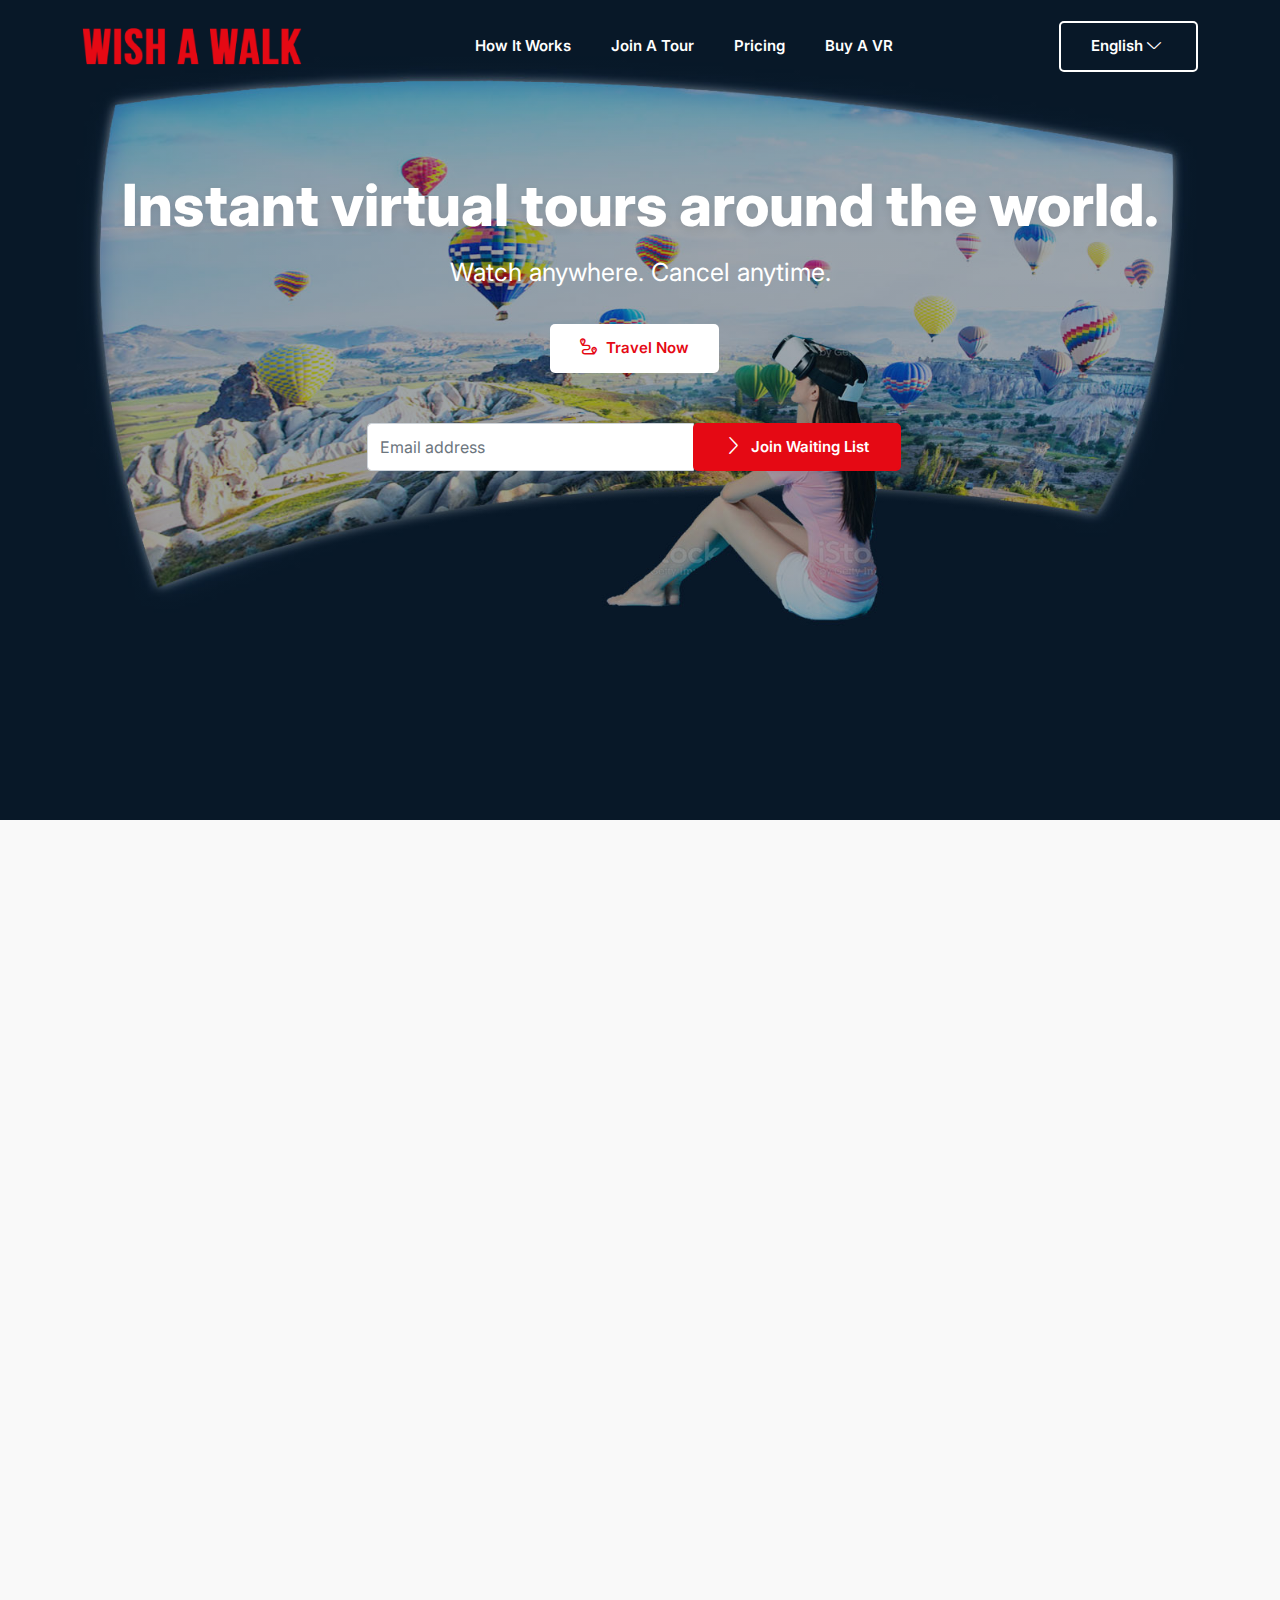
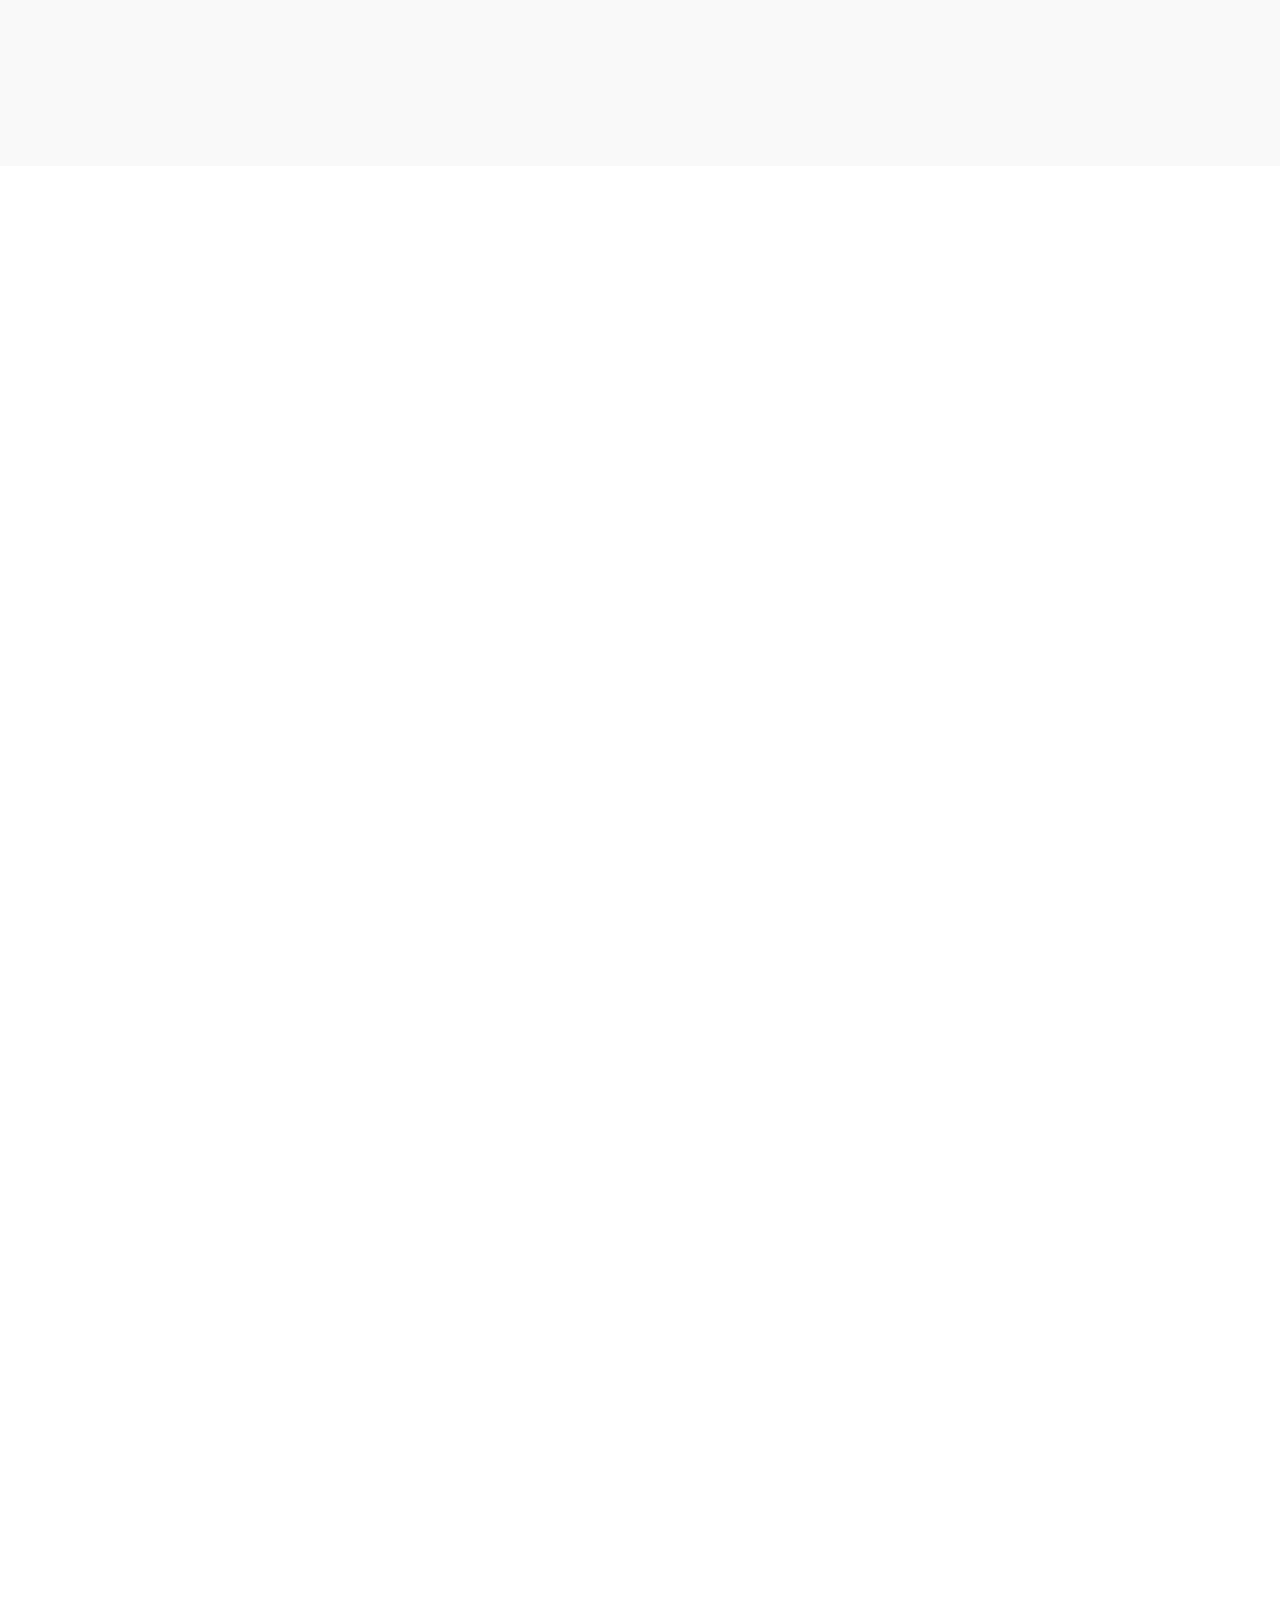
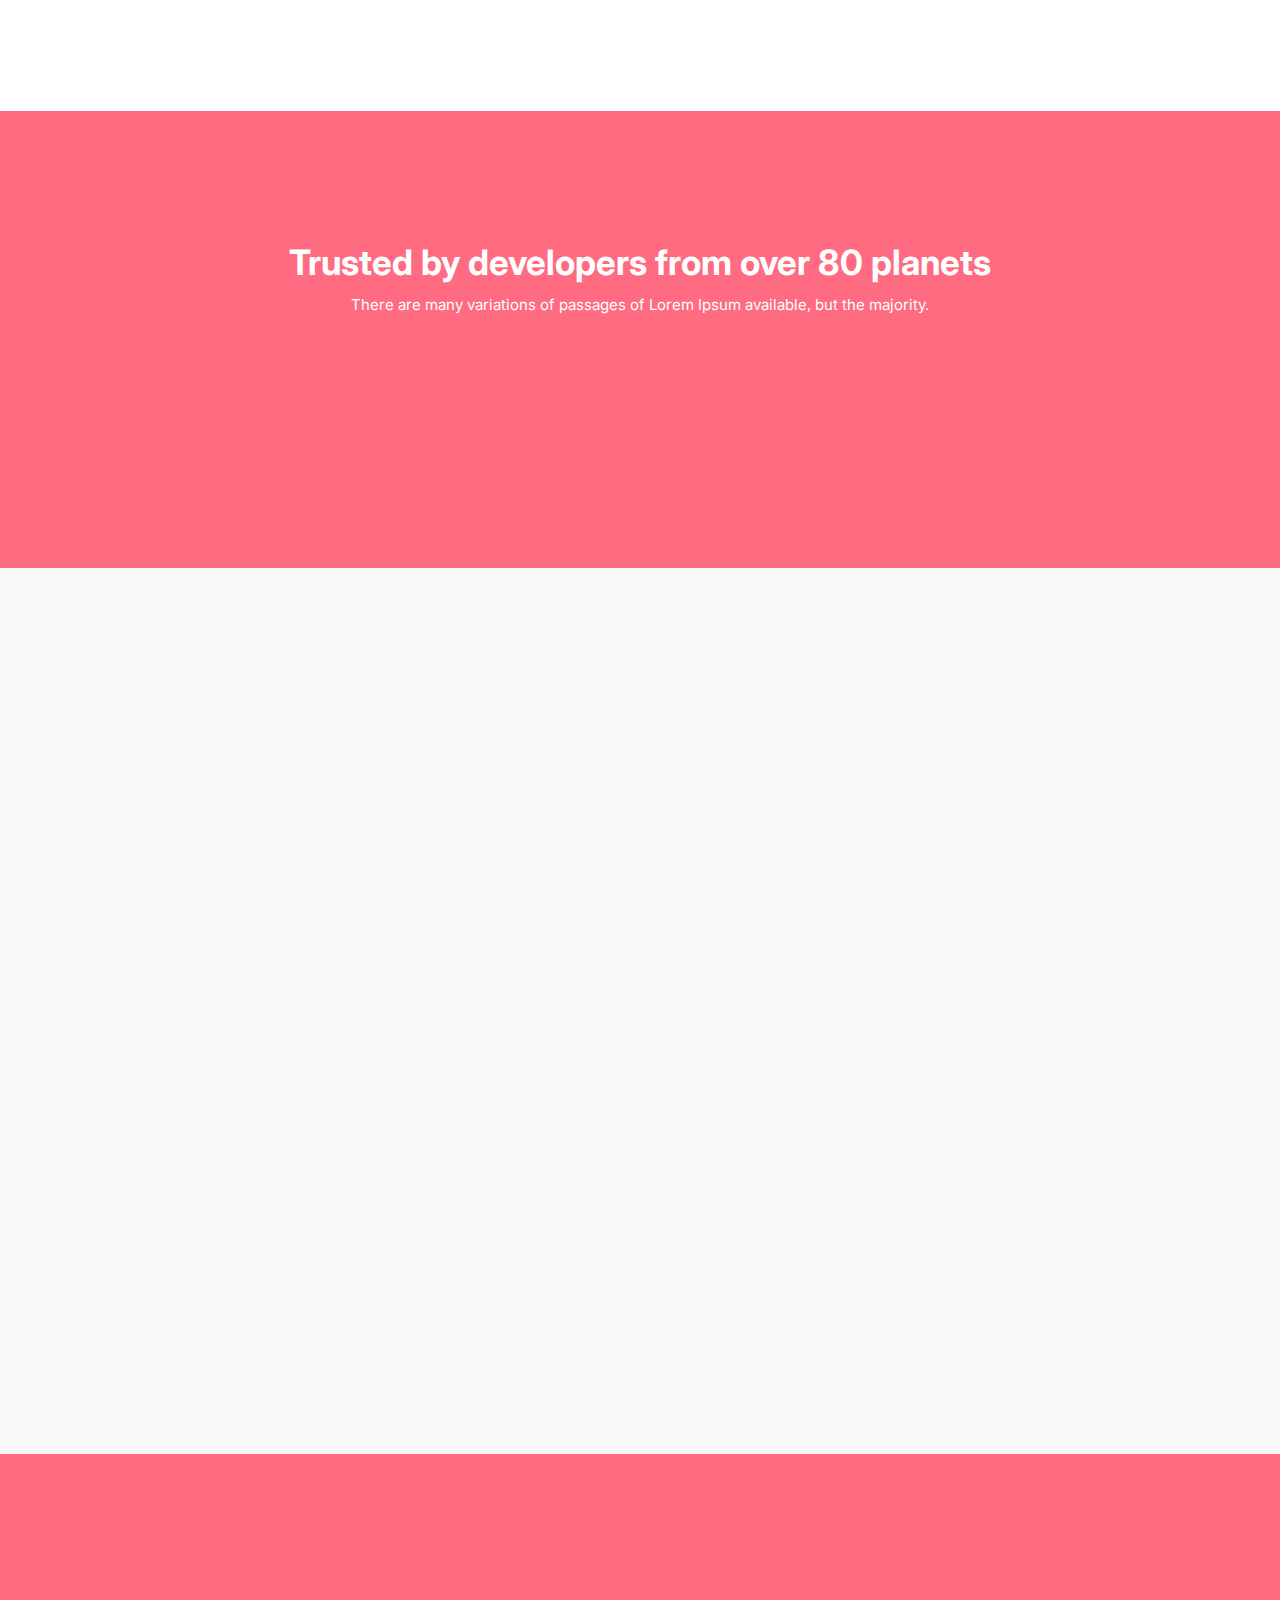
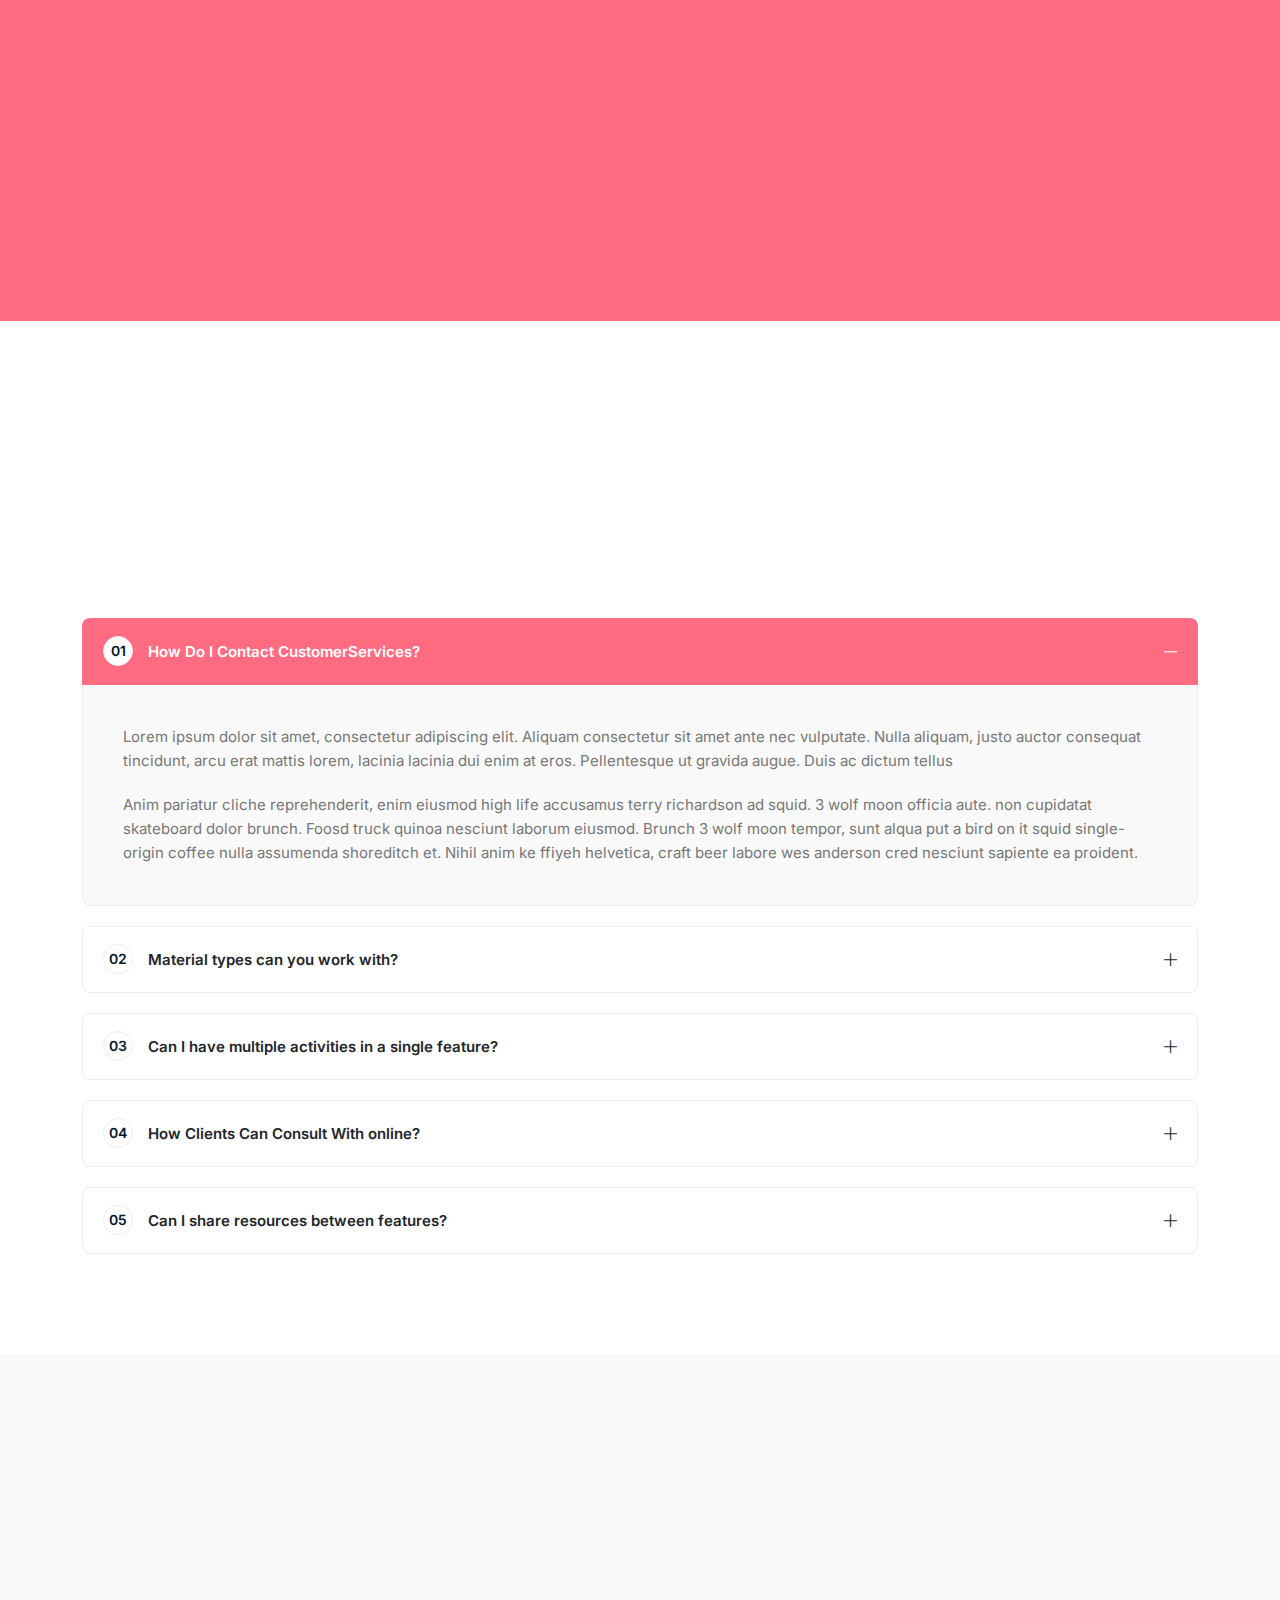
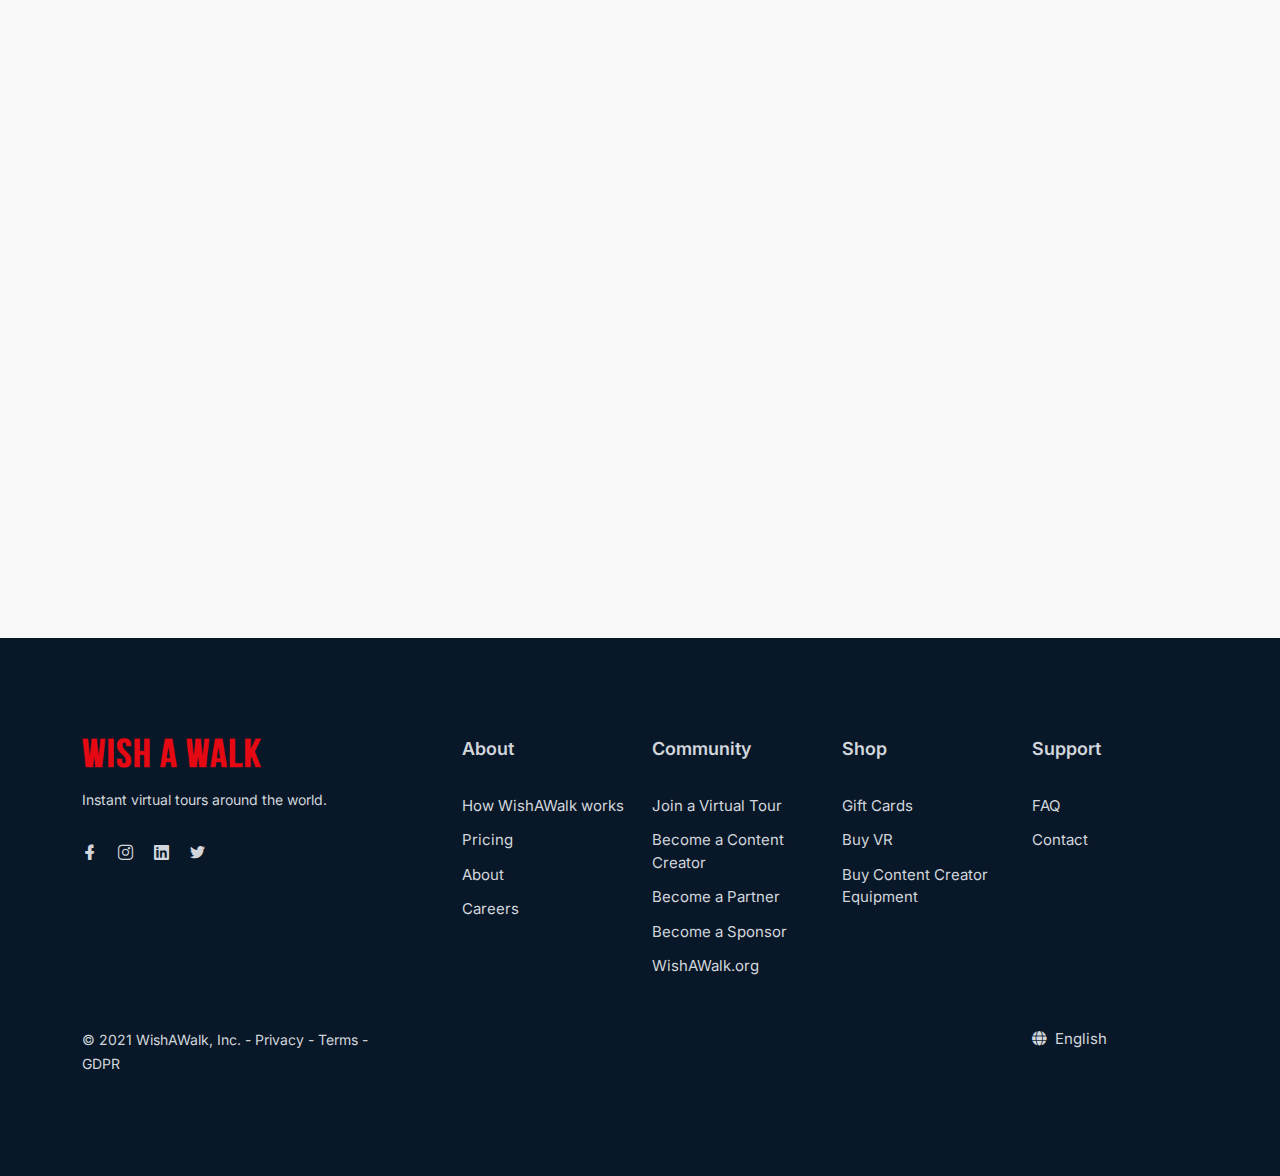
<file: shop.html>
<!DOCTYPE html>
<html class="no-js" lang="zxx">

<head>
    <meta charset="utf-8" />
    <meta http-equiv="x-ua-compatible" content="ie=edge" />
    <title>Wish A Walk: Virtual tours, Visit museums online, Visit cities online</title>
    <meta name="description" content="Instant virtual tours around the world with your VR" />
    <meta name="viewport" content="width=device-width, initial-scale=1" />
    <link rel="shortcut icon" type="image/x-icon" href="assets/images/favicon.png" />

    <!-- ========================= CSS here ========================= -->
    <link rel="stylesheet" href="assets/css/bootstrap.min.css" />
    <link rel="stylesheet" href="assets/css/LineIcons.2.0.css" />
    <link rel="stylesheet" href="assets/css/animate.css" />
    <link rel="stylesheet" href="assets/css/tiny-slider.css" />
    <link rel="stylesheet" href="assets/css/glightbox.min.css" />
    <link rel="stylesheet" href="assets/css/main.css" />
    <link rel="stylesheet" href="assets/css/all.css">
</head>
<body>
    <!--[if lte IE 9]>
      <p class="browserupgrade">
        You are using an <strong>outdated</strong> browser. Please
        <a href="https://browsehappy.com/">upgrade your browser</a> to improve
        your experience and security.
      </p>
    <![endif]-->

    <!-- Preloader -->
    <div class="preloader">
        <div class="preloader-inner">
            <div class="preloader-icon">
                <span></span>
                <span></span>
            </div>
        </div>
    </div>
    <!-- /End Preloader -->

    <!-- Start Header Area -->
    <header class="header navbar-area">
        <div class="container">
            <div class="row align-items-center">
                <div class="col-lg-12">
                    <div class="nav-inner">
                        <!-- Start Navbar -->
                        <nav class="navbar navbar-expand-lg">
                            <a class="navbar-brand" href="index.html">
                                <img src="assets/images/logo/wish-a-walk-logo.png" alt="Logo">
                            </a>
                            <button class="navbar-toggler mobile-menu-btn" type="button" data-bs-toggle="collapse"
                                data-bs-target="#navbarSupportedContent" aria-controls="navbarSupportedContent"
                                aria-expanded="false" aria-label="Toggle navigation">
                                <span class="toggler-icon"></span>
                                <span class="toggler-icon"></span>
                                <span class="toggler-icon"></span>
                            </button>
                            <div class="collapse navbar-collapse sub-menu-bar" id="navbarSupportedContent">
                                <ul id="nav" class="navbar-nav ms-auto">
                                    <li class="nav-item">
                                        <a href="#how-it-works" class="page-scroll active"
                                            aria-label="Toggle navigation">How it works</a>
                                    </li>
                                    <li class="nav-item">
                                        <a href="#join-a-tour" class="page-scroll"
                                            aria-label="Toggle navigation">Join a Tour</a>
                                    </li>
                                    <li class="nav-item">
                                        <a href="#pricing" class="page-scroll"
                                            aria-label="Toggle navigation">Pricing</a>
                                    </li>                                    
                                    <li class="nav-item">
                                        <a href="#buy-a-vr" class="page-scroll"
                                            aria-label="Toggle navigation">Buy a VR</a>
                                    </li>
                                    <!--<li class="nav-item">
                                        <a href="javascript:void(0)" aria-label="Toggle navigation">Contact</a>
                                    </li>                                    
                                    <li class="nav-item">
                                        <a class="dd-menu collapsed" href="javascript:void(0)" data-bs-toggle="collapse"
                                            data-bs-target="#submenu-1-4" aria-controls="navbarSupportedContent"
                                            aria-expanded="false" aria-label="Toggle navigation">Blog</a>
                                        <ul class="sub-menu collapse" id="submenu-1-4">
                                            <li class="nav-item"><a href="javascript:void(0)">Blog Grid Sidebar</a>
                                            </li>
                                            <li class="nav-item"><a href="javascript:void(0)">Blog Single</a></li>
                                            <li class="nav-item"><a href="javascript:void(0)">Blog Single
                                                    Sibebar</a></li>
                                        </ul>
                                    </li>-->                                    
                                </ul>
                            </div> <!-- navbar collapse -->
                            <div class="button add-list-button">
                                <a href="javascript:void(0)" class="btn btn-transparent">English <i class="lni lni-chevron-down"></i></a>
                            </div>
                        </nav>
                        <!-- End Navbar -->
                    </div>
                </div>
            </div> <!-- row -->
        </div> <!-- container -->
    </header>
    <!-- End Header Area -->

    <!-- Start Hero Area -->
    <section id="home" class="hero-area">
        <div class="container">
            <div class="row align-items-center">
                <div class="col-lg-12 col-md-12 col-12">
                    <div class="hero-content">
                        <h1 class="wow fadeInLeft" data-wow-delay=".4s">Instant virtual tours around the world.</h1>
                        <p class="wow fadeInLeft" data-wow-delay=".6s">Watch anywhere. Cancel anytime.</p>
                        <div class="button wow fadeInLeft" data-wow-delay=".8s">
                            <a href="javascript:void(0)" class="btn"><i class="lni lni-travel"></i> Travel Now</a>
                        </div>                        
                    </div>
                </div>
                <div class="col-lg-3 col-md-12 col-12"></div>
                <div class="col-lg-6 col-md-12 col-12 mt-10">
                    <div class="hero-content">                    
                        <div class="button wow fadeInLeft" data-wow-delay=".8s">
                            <div class="input-group mb-3">
                                <input type="text" class="form-control" placeholder="Email address" aria-label="Recipient's username" aria-describedby="basic-addon2">
                                <div class="input-group-append">                                    
                                    <a href="javascript:void(0)" class="btn btn-alt"><i class="lni lni-chevron-right"></i> Join Waiting List</a>
                                </div>
                            </div>
                        </div>
                    </div>                    
                </div>
                <div class="col-lg-3 col-md-12 col-12"></div>
                <!--<div class="col-lg-12 col-md-12 col-12">
                    <div class="hero-image wow fadeInRight" data-wow-delay=".4s">
                        <img src="assets/images/vision.png" alt="#">
                    </div>
                </div>-->
            </div>
        </div>
    </section>
    <!-- End Hero Area -->

    <!-- Start Features Area -->
    <section id="features" class="features section">
        <div class="container">
            <div class="row">
                <div class="col-12">
                    <div class="section-title">
                        <h3 class="wow zoomIn" data-wow-delay=".2s">Features</h3>
                        <h2 class="wow fadeInUp" data-wow-delay=".4s">Your Experience Gets Better And Better Over Time.
                        </h2>
                        <p class="wow fadeInUp" data-wow-delay=".6s">There are many variations of passages of Lorem
                            Ipsum available, but the majority have suffered alteration in some form.</p>
                    </div>
                </div>
            </div>
            <div class="row">
                <div class="col-lg-4 col-md-6 col-12">
                    <!-- Start Single Feature -->
                    <div class="single-feature wow fadeInUp" data-wow-delay=".2s">
                        <i class="lni lni-cloud-upload"></i>
                        <h3>Push to Deploy</h3>
                        <p>It is a long established fact that a reader will be distracted by the readable content of a
                            page at its layout.</p>
                    </div>
                    <!-- End Single Feature -->
                </div>
                <div class="col-lg-4 col-md-6 col-12">
                    <!-- Start Single Feature -->
                    <div class="single-feature wow fadeInUp" data-wow-delay=".4s">
                        <i class="lni lni-lock"></i>
                        <h3>SSL Certificates</h3>
                        <p>It is a long established fact that a reader will be distracted by the readable content of a
                            page at its layout.</p>
                    </div>
                    <!-- End Single Feature -->
                </div>
                <div class="col-lg-4 col-md-6 col-12">
                    <!-- Start Single Feature -->
                    <div class="single-feature wow fadeInUp" data-wow-delay=".6s">
                        <i class="lni lni-reload"></i>
                        <h3>Simple Queues</h3>
                        <p>It is a long established fact that a reader will be distracted by the readable content of a
                            page at its layout.</p>
                    </div>
                    <!-- End Single Feature -->
                </div>
                <div class="col-lg-4 col-md-6 col-12">
                    <!-- Start Single Feature -->
                    <div class="single-feature wow fadeInUp" data-wow-delay=".2s">
                        <i class="lni lni-shield"></i>
                        <h3>Advanced Security</h3>
                        <p>It is a long established fact that a reader will be distracted by the readable content of a
                            page at its layout.</p>
                    </div>
                    <!-- End Single Feature -->
                </div>
                <div class="col-lg-4 col-md-6 col-12">
                    <!-- Start Single Feature -->
                    <div class="single-feature wow fadeInUp" data-wow-delay=".4s">
                        <i class="lni lni-cog"></i>
                        <h3>Powerful API</h3>
                        <p>It is a long established fact that a reader will be distracted by the readable content of a
                            page at its layout.</p>
                    </div>
                    <!-- End Single Feature -->
                </div>
                <div class="col-lg-4 col-md-6 col-12">
                    <!-- Start Single Feature -->
                    <div class="single-feature wow fadeInUp" data-wow-delay=".6s">
                        <i class="lni lni-layers"></i>
                        <h3>Database Backups</h3>
                        <p>It is a long established fact that a reader will be distracted by the readable content of a
                            page at its layout.</p>
                    </div>
                    <!-- End Single Feature -->
                </div>
            </div>
        </div>
    </section>
    <!-- End Features Area -->

    <section id="overview" class="app-info section">
        <div class="container">
            <div class="info-one">
                <div v class="row align-items-center">
                    <div class="col-lg-6 col-md-12 col-12">
                        <div class="info-text wow fadeInLeft" data-wow-delay=".3s" style="visibility: visible; animation-delay: 0.3s; animation-name: fadeInLeft;">
                            <div class="main-icon">
                                <i class="lni lni-inbox"></i>
                            </div>
                            <h2>1,25,000 Customers Using The Application!</h2>
                            <p>Collaborate over projects with your team and clients optimised for mobile and tablet don't let slow page speeds drive our innovative platform empowers anyone to convert clicks ou'll publish your first landing page in minutes.</p>
                            <div class="button">
                                <a href="javascript:void(0)" class="btn">Get Started</a>
                            </div>
                        </div>
                    </div>
                    <div class="col-lg-6 col-md-12 col-12">
                        <div class="info-image wow fadeInRight" data-wow-delay=".5s" style="visibility: visible; animation-delay: 0.5s; animation-name: fadeInRight;">
                            <img class="ss1" src="assets/images/app-ss1.png" alt="#">
                        </div>
                    </div>
                </div>
            </div>
            <div class="info-one style2">
                <div class="row align-items-center">
                    <div class="col-lg-6 col-md-12 col-12">
                        <div class="info-image wow fadeInLeft" data-wow-delay=".3s" style="visibility: visible; animation-delay: 0.3s; animation-name: fadeInLeft;">
                            <img class="ss1" src="assets/images/app-ss2.png" alt="#">
                        </div>
                    </div>
                    <div class="col-lg-6 col-md-12 col-12">        
                        <div class="info-text wow fadeInRight" data-wow-delay=".5s" style="visibility: visible; animation-delay: 0.5s; animation-name: fadeInRight;">
                            <div class="main-icon">
                                <i class="lni lni-layout"></i>
                            </div>
                            <h2>Seamless Loyalty</h2>
                            <p>Collaborate over projects with your team and clients optimised for mobile and tablet don't let slow page speeds drive our innovative platform empowers anyone to convert clicksou'll publish your first landing page in minutes.</p>
                            <div class="button">
                                <a href="javascript:void(0)" class="btn">Get Started</a>
                            </div>
                        </div>        
                    </div>
                </div>
            </div>
        </div>
    </section>

    <!-- Start Achievement Area -->
    <section class="our-achievement section">
        <div class="container">
            <div class="row">
                <div class="col-lg-10 offset-lg-1 col-md-12 col-12">
                    <div class="title">
                        <h2>Trusted by developers from over 80 planets</h2>
                        <p>There are many variations of passages of Lorem Ipsum available, but the majority.</p>
                    </div>
                </div>
            </div>
            <div class="row">
                <div class="col-lg-8 offset-lg-2 col-md-12 col-12">
                    <div class="row">
                        <div class="col-lg-4 col-md-4 col-12">
                            <div class="single-achievement wow fadeInUp" data-wow-delay=".2s">
                                <h3 class="counter"><span id="secondo1" class="countup" cup-end="100">100</span>%</h3>
                                <p>satisfaction</p>
                            </div>
                        </div>
                        <div class="col-lg-4 col-md-4 col-12">
                            <div class="single-achievement wow fadeInUp" data-wow-delay=".4s">
                                <h3 class="counter"><span id="secondo2" class="countup" cup-end="120">120</span>K</h3>
                                <p>Happy Users</p>
                            </div>
                        </div>
                        <div class="col-lg-4 col-md-4 col-12">
                            <div class="single-achievement wow fadeInUp" data-wow-delay=".6s">
                                <h3 class="counter"><span id="secondo3" class="countup" cup-end="125">125</span>k+</h3>
                                <p>Downloads</p>
                            </div>
                        </div>
                    </div>
                </div>
            </div>
        </div>
    </section>
    <!-- End Achievement Area -->

    <!-- Start Pricing Table Area -->
    <section id="pricing" class="pricing-table section">
        <div class="container">
            <div class="row">
                <div class="col-12">
                    <div class="section-title">
                        <h3 class="wow zoomIn" data-wow-delay=".2s">pricing</h3>
                        <h2 class="wow fadeInUp" data-wow-delay=".4s">Pricing Plan</h2>
                        <p class="wow fadeInUp" data-wow-delay=".6s">There are many variations of passages of Lorem
                            Ipsum available, but the majority have suffered alteration in some form.</p>
                    </div>
                </div>
            </div>
            <div class="row">
                <div class="col-lg-3 col-md-6 col-12">
                    <!-- Single Table -->
                    <div class="single-table wow fadeInUp" data-wow-delay=".2s">
                        <!-- Table Head -->
                        <div class="table-head">
                            <h4 class="title">Hobby</h4>
                            <p>All the basics for starting a new business</p>
                            <div class="price">
                                <h2 class="amount">$12<span class="duration">/mo</span></h2>
                            </div>
                            <div class="button">
                                <a href="javascript:void(0)" class="btn">Buy Hobby</a>
                            </div>
                        </div>
                        <!-- End Table Head -->
                        <!-- Start Table Content -->
                        <div class="table-content">
                            <h4 class="middle-title">What's Included</h4>
                            <!-- Table List -->
                            <ul class="table-list">
                                <li><i class="lni lni-checkmark-circle"></i> Cras justo odio.</li>
                                <li><i class="lni lni-checkmark-circle"></i> Dapibus ac facilisis in.</li>
                                <li><i class="lni lni-checkmark-circle"></i> Morbi leo risus.</li>
                                <li><i class="lni lni-checkmark-circle"></i> Potenti felis, in cras ligula.</li>
                            </ul>
                            <!-- End Table List -->
                        </div>
                        <!-- End Table Content -->
                    </div>
                    <!-- End Single Table-->
                </div>
                <div class="col-lg-3 col-md-6 col-12">
                    <!-- Single Table -->
                    <div class="single-table wow fadeInUp" data-wow-delay=".4s">
                        <!-- Table Head -->
                        <div class="table-head">
                            <h4 class="title">Freelancer</h4>
                            <p>All the basics for starting a new business</p>
                            <div class="price">
                                <h2 class="amount">$24<span class="duration">/mo</span></h2>
                            </div>
                            <div class="button">
                                <a href="javascript:void(0)" class="btn">Buy Freelancer</a>
                            </div>
                        </div>
                        <!-- End Table Head -->
                        <!-- Start Table Content -->
                        <div class="table-content">
                            <h4 class="middle-title">What's Included</h4>
                            <!-- Table List -->
                            <ul class="table-list">
                                <li><i class="lni lni-checkmark-circle"></i> Cras justo odio.</li>
                                <li><i class="lni lni-checkmark-circle"></i> Dapibus ac facilisis in.</li>
                                <li><i class="lni lni-checkmark-circle"></i> Morbi leo risus.</li>
                                <li><i class="lni lni-checkmark-circle"></i> Potenti felis, in cras ligula.</li>
                            </ul>
                            <!-- End Table List -->
                        </div>
                        <!-- End Table Content -->
                    </div>
                    <!-- End Single Table-->
                </div>
                <div class="col-lg-3 col-md-6 col-12">
                    <!-- Single Table -->
                    <div class="single-table wow fadeInUp" data-wow-delay=".6s">
                        <!-- Table Head -->
                        <div class="table-head">
                            <h4 class="title">Startup</h4>
                            <p>All the basics for starting a new business</p>
                            <div class="price">
                                <h2 class="amount">$32<span class="duration">/mo</span></h2>
                            </div>
                            <div class="button">
                                <a href="javascript:void(0)" class="btn">Buy Startup</a>
                            </div>
                        </div>
                        <!-- End Table Head -->
                        <!-- Start Table Content -->
                        <div class="table-content">
                            <h4 class="middle-title">What's Included</h4>
                            <!-- Table List -->
                            <ul class="table-list">
                                <li><i class="lni lni-checkmark-circle"></i> Cras justo odio.</li>
                                <li><i class="lni lni-checkmark-circle"></i> Dapibus ac facilisis in.</li>
                                <li><i class="lni lni-checkmark-circle"></i> Morbi leo risus.</li>
                                <li><i class="lni lni-checkmark-circle"></i> Potenti felis, in cras ligula.</li>
                            </ul>
                            <!-- End Table List -->
                        </div>
                        <!-- End Table Content -->
                    </div>
                    <!-- End Single Table-->
                </div>
                <div class="col-lg-3 col-md-6 col-12">
                    <!-- Single Table -->
                    <div class="single-table wow fadeInUp" data-wow-delay=".8s">
                        <!-- Table Head -->
                        <div class="table-head">
                            <h4 class="title">Enterprise</h4>
                            <p>All the basics for starting a new business</p>
                            <div class="price">
                                <h2 class="amount">$48<span class="duration">/mo</span></h2>
                            </div>
                            <div class="button">
                                <a href="javascript:void(0)" class="btn">Buy Enterprise</a>
                            </div>
                        </div>
                        <!-- End Table Head -->
                        <!-- Start Table Content -->
                        <div class="table-content">
                            <h4 class="middle-title">What's Included</h4>
                            <!-- Table List -->
                            <ul class="table-list">
                                <li><i class="lni lni-checkmark-circle"></i> Cras justo odio.</li>
                                <li><i class="lni lni-checkmark-circle"></i> Dapibus ac facilisis in.</li>
                                <li><i class="lni lni-checkmark-circle"></i> Morbi leo risus.</li>
                                <li><i class="lni lni-checkmark-circle"></i> Potenti felis, in cras ligula.</li>
                            </ul>
                            <!-- End Table List -->
                        </div>
                        <!-- End Table Content -->
                    </div>
                    <!-- End Single Table-->
                </div>
            </div>
        </div>
    </section>
    <!--/ End Pricing Table Area -->

    <!-- Start Call To Action Area -->
    <section class="section call-action">
        <div class="container">
            <div class="row">
                <div class="col-lg-8 offset-lg-2 col-md-12 col-12">
                    <div class="cta-content">
                        <h2 class="wow fadeInUp" data-wow-delay=".2s">You are using free Lite <br>Version of Appvilla
                        </h2>
                        <p class="wow fadeInUp" data-wow-delay=".4s">Please, purchase full version of the template to
                            get all pages, features and commercial license.</p>
                        <div class="button wow fadeInUp" data-wow-delay=".6s">
                            <a href="javascript:void(0)" class="btn">Purchase Now</a>
                        </div>
                    </div>
                </div>
            </div>
        </div>
    </section>
    <!-- End Call To Action Area -->

    <section class="faq section">
        <div class="container">
            <div class="row">
                <div class="col-12">
                    <div class="section-title">
                        <h3 class="wow zoomIn" data-wow-delay=".2s" style="visibility: visible; animation-delay: 0.2s; animation-name: zoomIn;">Faq</h3>
                        <h2 class="wow fadeInUp" data-wow-delay=".4s" style="visibility: visible; animation-delay: 0.4s; animation-name: fadeInUp;">Frequently Asked Questions</h2>
                        <p class="wow fadeInUp" data-wow-delay=".6s" style="visibility: visible; animation-delay: 0.6s; animation-name: fadeInUp;">There are many variations of passages of Lorem Ipsum available, but the majority have suffered alteration in some form.</p>
                    </div>
                </div>
            </div>
            <div class="row">
                <div class="col-12">
                    <div class="accordion" id="accordionExample">
                        <div class="accordion-item">
                            <h2 class="accordion-header" id="headingOne">
                                <button class="accordion-button" type="button" data-bs-toggle="collapse" data-bs-target="#collapseOne" aria-expanded="true" aria-controls="collapseOne">
                                    <span class="title"><span class="serial">01</span>How Do I Contact CustomerServices?</span><i class="lni lni-plus"></i>
                                </button>
                            </h2>
                            <div id="collapseOne" class="accordion-collapse collapse show" aria-labelledby="headingOne" data-bs-parent="#accordionExample">
                                <div class="accordion-body">
                                    <p>Lorem ipsum dolor sit amet, consectetur adipiscing elit. Aliquam consectetur sit
                                    amet ante nec vulputate. Nulla aliquam, justo auctor consequat tincidunt, arcu
                                    erat mattis lorem, lacinia lacinia dui enim at eros. Pellentesque ut gravida
                                    augue. Duis ac dictum tellus</p>
                                    <p>Anim pariatur cliche reprehenderit, enim eiusmod high life accusamus terry
                                    richardson ad squid. 3 wolf moon officia aute. non cupidatat skateboard dolor
                                    brunch. Foosd truck quinoa nesciunt laborum eiusmod. Brunch 3 wolf moon tempor,
                                    sunt alqua put a bird on it squid single-origin coffee nulla assumenda
                                    shoreditch et. Nihil anim ke ffiyeh helvetica, craft beer labore wes anderson
                                    cred nesciunt sapiente ea proident.</p>
                                </div>
                            </div>
                        </div>
                        <div class="accordion-item">
                            <h2 class="accordion-header" id="headingTwo">
                                <button class="accordion-button collapsed" type="button" data-bs-toggle="collapse" data-bs-target="#collapseTwo" aria-expanded="false" aria-controls="collapseTwo">
                                    <span class="title"><span class="serial">02</span> Material types can you work
                                    with?</span><i class="lni lni-plus"></i>
                                </button>
                            </h2>
                        <div id="collapseTwo" class="accordion-collapse collapse" aria-labelledby="headingTwo" data-bs-parent="#accordionExample">
                        <div class="accordion-body">
                            <p>Anim pariatur cliche reprehenderit, enim eiusmod high life accusamus terry
                            richardson ad squid. 3 wolf moon officia aute. non cupidatat skateboard dolor
                            brunch. Foosd truck quinoa nesciunt laborum eiusmod. Brunch 3 wolf moon tempor,
                            sunt alqua put a bird on it squid single-origin coffee nulla assumenda
                            shoreditch et. Nihil anim ke ffiyeh helvetica, craft beer labore wes anderson
                            cred nesciunt sapiente ea proident.</p>
                            <p>Lorem ipsum dolor sit amet, consectetur adipiscing elit. Aliquam consectetur sit
                            amet ante nec vulputate. Nulla aliquam, justo auctor consequat tincidunt, arcu
                            erat mattis lorem, lacinia lacinia dui enim at eros. Pellentesque ut gravida
                            augue. Duis ac dictum tellus</p>
                        </div>
                    </div>
                </div>
                <div class="accordion-item">
                    <h2 class="accordion-header" id="headingThree">
                        <button class="accordion-button collapsed" type="button" data-bs-toggle="collapse" data-bs-target="#collapseThree" aria-expanded="false" aria-controls="collapseThree">
                            <span class="title"><span class="serial">03</span>Can I have multiple activities in
                            a single feature?</span><i class="lni lni-plus"></i>
                        </button>
                    </h2>
                    <div id="collapseThree" class="accordion-collapse collapse" aria-labelledby="headingThree" data-bs-parent="#accordionExample">
                        <div class="accordion-body">
                            <p>Lorem ipsum dolor sit amet, consectetur adipisicing elit. Voluptas expedita,
                            repellendus est nemo cum quibusdam optio, voluptate hic a tempora facere, nihil
                            non itaque alias similique quas quam odit consequatur.</p>
                        </div>
                    </div>
                </div>
                <div class="accordion-item">
                    <h2 class="accordion-header" id="headingFour">
                        <button class="accordion-button collapsed" type="button" data-bs-toggle="collapse" data-bs-target="#collapseFour" aria-expanded="false" aria-controls="collapseFour">
                            <span class="title"><span class="serial">04</span>How Clients Can Consult With
                            online?</span><i class="lni lni-plus"></i>
                        </button>
                    </h2>
                    <div id="collapseFour" class="accordion-collapse collapse" aria-labelledby="headingFour" data-bs-parent="#accordionExample">
                        <div class="accordion-body">
                            <p>Anim pariatur cliche reprehenderit, enim eiusmod high life accusamus terry
                            richardson ad squid. 3 wolf moon officia aute. non cupidatat skateboard dolor
                            brunch. Foosd truck quinoa nesciunt laborum eiusmod. Brunch 3 wolf moon tempor,
                            sunt alqua put a bird on it squid single-origin coffee nulla assumenda
                            shoreditch et.</p>
                            <p>Lorem ipsum dolor sit amet, consectetur adipisicing elit. Provident iure ab nisi,
                            magnam vitae. Laboriosam laborum suscipit recusandae officia laudantium,
                            consectetur adipisci voluptates doloremque quisquam. Id rerum iusto
                            reprehenderit assumenda!</p>
                        </div>
                    </div>
                </div>
                <div class="accordion-item">
                    <h2 class="accordion-header" id="headingFive">
                        <button class="accordion-button collapsed" type="button" data-bs-toggle="collapse" data-bs-target="#collapseFive" aria-expanded="false" aria-controls="collapseFive">
                            <span class="title"><span class="serial">05</span>Can I share resources between
                            features?</span><i class="lni lni-plus"></i>
                        </button>
                    </h2>
                    <div id="collapseFive" class="accordion-collapse collapse" aria-labelledby="headingFive" data-bs-parent="#accordionExample">
                        <div class="accordion-body">
                            <p>Anim pariatur cliche reprehenderit, enim eiusmod high life accusamus terry
                            richardson ad squid. 3 wolf moon officia aute. non cupidatat skateboard dolor
                            brunch. Foosd truck quinoa nesciunt laborum eiusmod. Brunch 3 wolf moon tempor,
                            sunt alqua put a bird on it squid single-origin coffee nulla assumenda
                            shoreditch et. </p>
                        </div>
                    </div>
                </div>
            </div>
        </div>
    </section>

    <section id="blog" class="blog-section section">
        <div class="container">
            <div class="row">
                <div class="col-12">
                    <div class="section-title">
                        <h3 class="wow zoomIn" data-wow-delay=".2s" style="visibility: visible; animation-delay: 0.2s; animation-name: zoomIn;">Blogs</h3>
                        <h2 class="wow fadeInUp" data-wow-delay=".4s" style="visibility: visible; animation-delay: 0.4s; animation-name: fadeInUp;">Our Latest News</h2>
                        <p class="wow fadeInUp" data-wow-delay=".6s" style="visibility: visible; animation-delay: 0.6s; animation-name: fadeInUp;">There are many variations of passages of Lorem Ipsum available, but the majority have suffered alteration in some form.</p>
                    </div>
                </div>
            </div>
            <div class="row">
                <div class="col-lg-4 col-md-6 col-12">
                    <div class="single-blog wow fadeInUp" data-wow-delay=".2s" style="visibility: visible; animation-delay: 0.2s; animation-name: fadeInUp;">
                        <div class="blog-img">
                            <a href="blog-single-sidebar.html">
                                <img src="assets/images/blog-1.jpeg" alt="#">
                            </a>
                        </div>
                        <div class="blog-content">
                            <a class="category" href="javascript:void(0)">Blog</a>
                            <h4>
                                <a href="blog-single-sidebar.html">Boost your conversion rate</a>
                            </h4>
                            <p>Lorem ipsum dolor sit amet, adipscing elitr, sed diam nonumy eirmod tempor ividunt dolore magna.</p>
                            <div class="autor">
                                <a href="javascript:void(0)"><img src="assets/images/comment1.jpeg" alt="#"></a>
                                <a href="javascript:void(0)" class="name">Roel Aufderhar</a>
                                <ul class="meta-content">
                                    <li>
                                    <a href="javascript:void(0)">Mar 15,2023</a>
                                    </li>
                                    <li>
                                    <a href="javascript:void(0)">5 min read</a>
                                    </li>
                                </ul>
                            </div>
                        </div>
                    </div>        
                </div>
                <div class="col-lg-4 col-md-6 col-12">
                    <div class="single-blog wow fadeInUp" data-wow-delay=".4s" style="visibility: visible; animation-delay: 0.4s; animation-name: fadeInUp;">
                        <div class="blog-img">
                            <a href="blog-single-sidebar.html">
                                <img src="assets/images/blog-2.jpeg" alt="#">
                            </a>
                        </div>
                        <div class="blog-content">
                            <a class="category" href="javascript:void(0)">Video</a>
                            <h4>
                                <a href="blog-single-sidebar.html">How to use search engine</a>
                            </h4>
                            <p>Lorem ipsum dolor sit amet, adipscing elitr, sed diam nonumy eirmod tempor ividunt dolore magna.</p>
                            <div class="autor">
                                <a href="javascript:void(0)"><img src="assets/images/comment2.jpeg" alt="#"></a>
                                <a href="javascript:void(0)" class="name">Jenifer Zuliya</a>
                                <ul class="meta-content">
                                    <li>
                                    <a href="javascript:void(0)">Feb 10,2023</a>
                                    </li>
                                    <li>
                                    <a href="javascript:void(0)">7 min read</a>
                                    </li>
                                </ul>
                            </div>
                        </div>
                    </div>
                </div>
                <div class="col-lg-4 col-md-6 col-12">        
                    <div class="single-blog wow fadeInUp" data-wow-delay=".6s" style="visibility: visible; animation-delay: 0.6s; animation-name: fadeInUp;">
                        <div class="blog-img">
                            <a href="blog-single-sidebar.html">
                                <img src="assets/images/blog-3.jpeg" alt="#">
                            </a>
                        </div>
                        <div class="blog-content">
                            <a class="category" href="javascript:void(0)">Marketing</a>
                            <h4>
                                <a href="blog-single-sidebar.html">Awesome ways to boost sales</a>
                            </h4>
                            <p>Lorem ipsum dolor sit amet, adipscing elitr, sed diam nonumy eirmod tempor ividunt dolore magna.</p>
                            <div class="autor">
                                <a href="javascript:void(0)"><img src="assets/images/comment3.jpeg" alt="#"></a>
                                <a href="javascript:void(0)" class="name">Roel Aufderhar</a>
                                <ul class="meta-content">
                                    <li>
                                    <a href="javascript:void(0)">Jan 20,2023</a>
                                    </li>
                                    <li>
                                    <a href="javascript:void(0)">6 min read</a>
                                    </li>
                                </ul>
                            </div>
                        </div>
                    </div>
                </div>
            </div>
        </div>
    </section>

    <!-- Start Footer Area -->
    <footer class="footer">
        <!-- Start Footer Top -->
        <div class="footer-top">
            <div class="container">
                <div class="row">
                    <div class="col-lg-4 col-md-4 col-12">
                        <!-- Single Widget -->
                        <div class="single-footer f-about">
                            <div class="logo">
                                <a href="index.html">
                                    <img src="assets/images/logo/wish-a-walk-logo.png" alt="#">
                                </a>
                            </div>
                            <p>Instant virtual tours around the world.</p>
                            <ul class="social">
                                <li><a href="https://www.facebook.com/wishawalk" target="_blank"><i class="lni lni-facebook-filled"></i></a></li>                                
                                <li><a href="https://www.instagram.com/wishawalk" target="_blank"><i class="lni lni-instagram"></i></a></li>
                                <li><a href="https://www.linkedin.com/company/wishawalk" target="_blank"><i class="lni lni-linkedin-original"></i></a></li>                                
                                <li><a href="https://www.twitter.com/WishaWalk" target="_blank"><i class="lni lni-twitter-original"></i></a></li>
                            </ul>                            
                        </div>
                        <!-- End Single Widget -->
                    </div>
                    <div class="col-lg-8 col-md-8 col-12">
                        <div class="row">
                            <div class="col-lg-3 col-md-6 col-12">
                                <!-- Single Widget -->
                                <div class="single-footer f-link">
                                    <h3>About</h3>
                                    <ul>
                                        <li><a href="javascript:void(0)">How WishAWalk works</a></li>     
                                        <li><a href="javascript:void(0)">Pricing</a></li>                                      
                                        <li><a href="javascript:void(0)">About</a></li>
                                        <li><a href="javascript:void(0)">Careers</a></li>            
                                        <!--<li><a href="javascript:void(0)">WishAWalk 2022</a></li>-->
                                    </ul>
                                </div>
                                <!-- End Single Widget -->
                            </div>
                            <div class="col-lg-3 col-md-6 col-12">
                                <!-- Single Widget -->
                                <div class="single-footer f-link">
                                    <h3>Community</h3>
                                    <ul>
                                        <li><a href="javascript:void(0)">Join a Virtual Tour</a></li>                                        
                                        <li><a href="javascript:void(0)">Become a Content Creator</a></li>
                                        <li><a href="javascript:void(0)">Become a Partner</a></li>  
                                        <li><a href="javascript:void(0)">Become a Sponsor</a></li>   
                                        <li><a href="https://www.wishawalk.org" target="_blank">WishAWalk.org</a></li>
                                    </ul>
                                </div>
                                <!-- End Single Widget -->
                            </div>       
                            <div class="col-lg-3 col-md-6 col-12">                                
                                <div class="single-footer f-link">
                                    <h3>Shop</h3>
                                    <ul>                                        
                                        <li><a href="javascript:void(0)">Gift Cards</a></li>      
                                        <li><a href="javascript:void(0)">Buy VR</a></li>
                                        <li><a href="javascript:void(0)">Buy Content Creator Equipment</a></li>                                        
                                    </ul>
                                </div>
                            </div>                     
                            <div class="col-lg-3 col-md-6 col-12">
                                <!-- Single Widget -->
                                <div class="single-footer f-link">
                                    <h3>Support</h3>
                                    <ul>
                                        <li><a href="javascript:void(0)">FAQ</a></li>
                                        <!--<li><a href="javascript:void(0)">Help Center</a></li>-->
                                        <li><a href="javascript:void(0)">Contact</a></li>
                                    </ul>
                                </div>
                                <!-- End Single Widget -->
                            </div>                            
                        </div>
                    </div>
                </div>
                <div class="row mt-50">
                    <div class="col-lg-4 col-md-4 col-12">
                        <div class="single-footer f-about">
                            <p class="copyright-text" style="margin-top: 0;">© 2021 WishAWalk, Inc. - Privacy - Terms - GDPR</p>
                        </div>
                    </div>
                    <div class="col-lg-8 col-md-8 col-12">
                        <div class="row">
                            <div class="col-lg-3 col-md-6 col-12"></div>
                            <div class="col-lg-3 col-md-6 col-12"></div>
                            <div class="col-lg-3 col-md-6 col-12"></div>
                            <div class="col-lg-3 col-md-6 col-12">
                                <div class="single-footer f-link">
                                    <li><a href="javascript:void(0)"><i class="fas fa-globe"></i>&nbsp; English</a></li>
                                </div>                                
                            </div>
                        </div>
                    </div>
                </div>
            </div>
        </div>
        <!--/ End Footer Top -->
    </footer>
    <!--/ End Footer Area -->

    <!-- ========================= JS here ========================= -->
    <script src="assets/js/bootstrap.min.js"></script>
    <script src="assets/js/wow.min.js"></script>
    <script src="assets/js/tiny-slider.js"></script>
    <script src="assets/js/glightbox.min.js"></script>
    <script src="assets/js/count-up.min.js"></script>
    <script src="assets/js/main.js"></script>
    <script type="text/javascript">

        //====== counter up 
        var cu = new counterUp({
            start: 0,
            duration: 2000,
            intvalues: true,
            interval: 100,
            append: " ",
        });
        cu.start();
    </script>
</body>

</html>
</file>
<file: assets/css/tiny-slider.css>
.tns-outer{padding:0!important}.tns-outer [hidden]{display:none!important}.tns-outer [aria-controls],.tns-outer [data-action]{cursor:pointer}.tns-slider{-webkit-transition:all 0s;-moz-transition:all 0s;transition:all 0s}.tns-slider>.tns-item{-webkit-box-sizing:border-box;-moz-box-sizing:border-box;box-sizing:border-box}.tns-horizontal.tns-subpixel{white-space:nowrap}.tns-horizontal.tns-subpixel>.tns-item{display:inline-block;vertical-align:top;white-space:normal}.tns-horizontal.tns-no-subpixel:after{content:'';display:table;clear:both}.tns-horizontal.tns-no-subpixel>.tns-item{float:left}.tns-horizontal.tns-carousel.tns-no-subpixel>.tns-item{margin-right:-100%}.tns-no-calc{position:relative;left:0}.tns-gallery{position:relative;left:0;min-height:1px}.tns-gallery>.tns-item{position:absolute;left:-100%;-webkit-transition:transform 0s,opacity 0s;-moz-transition:transform 0s,opacity 0s;transition:transform 0s,opacity 0s}.tns-gallery>.tns-slide-active{position:relative;left:auto!important}.tns-gallery>.tns-moving{-webkit-transition:all .25s;-moz-transition:all .25s;transition:all .25s}.tns-autowidth{display:inline-block}.tns-lazy-img{-webkit-transition:opacity .6s;-moz-transition:opacity .6s;transition:opacity .6s;opacity:.6}.tns-lazy-img.tns-complete{opacity:1}.tns-ah{-webkit-transition:height 0s;-moz-transition:height 0s;transition:height 0s}.tns-ovh{overflow:hidden}.tns-visually-hidden{position:absolute;left:-10000em}.tns-transparent{opacity:0;visibility:hidden}.tns-fadeIn{opacity:1;filter:alpha(opacity=100);z-index:0}.tns-normal,.tns-fadeOut{opacity:0;filter:alpha(opacity=0);z-index:-1}.tns-vpfix{white-space:nowrap}.tns-vpfix>div,.tns-vpfix>li{display:inline-block}.tns-t-subp2{margin:0 auto;width:310px;position:relative;height:10px;overflow:hidden}.tns-t-ct{width:2333.3333333%;width:-webkit-calc(100% * 70/3);width:-moz-calc(100% * 70/3);width:calc(100% * 70/3);position:absolute;right:0}.tns-t-ct:after{content:'';display:table;clear:both}.tns-t-ct>div{width:1.4285714%;width:-webkit-calc(100%/70);width:-moz-calc(100%/70);width:calc(100%/70);height:10px;float:left}
</file>
<file: assets/css/main.css>
@import url("https://fonts.googleapis.com/css2?family=Inter:wght@100;200;300;400;500;600;700;800;900&display=swap");
html {
  scroll-behavior: smooth;
}
body {
    font-family: inter, sans-serif;
    font-weight: 400;
    font-style: normal;
    color: #888;
    overflow-x: hidden;
    font-size: 15px;
}
p {
    margin: 0;
    padding: 0;
    font-size: 15px;
    line-height: 24px;
}
* {
    margin: 0;
    padding: 0;
}
.navbar-toggler:focus, a:focus, input:focus, textarea:focus, button:focus, .btn:focus, .btn.focus, .btn:not(:disabled):not(.disabled).active, .btn:not(:disabled):not(.disabled):active {
    text-decoration: none;
    outline: none;
    outline: none!important;
    border-color: none!important;
    -webkit-box-shadow: none!important;
    box-shadow: none!important;
}
.form-check-input:checked {
    background-color: #ff6b81;
    border-color: #ff6b81;
}
select {
    -webkit-writing-mode: horizontal-tb!important;
    text-rendering: auto;
    color: #081828;
    letter-spacing: normal;
    word-spacing: normal;
    text-transform: none;
    text-indent: 0;
    text-shadow: none;
    display: inline-block;
    text-align: start;
    -webkit-appearance: menulist;
    -moz-appearance: menulist;
    appearance: menulist;
    -webkit-box-sizing: border-box;
    box-sizing: border-box;
    -webkit-box-align: center;
    -ms-flex-align: center;
    align-items: center;
    white-space: pre;
    -webkit-rtl-ordering: logical;
    background-color: -internal-light-dark(white, #3b3b3b);
    cursor: default;
    margin: 0;
    font: 400 14px;
    border-radius: 0;
    border-width: 1px;
    border-style: solid;
    border-color: -internal-light-dark(#767676, #858585);
    -o-border-image: initial;
    border-image: initial;
}
span, a {
    display: inline-block;
    text-decoration: none;
    transition: all .4s ease;
    -webkit-transition: all .4s ease;
    -moz-transition: all .4s ease;
}
audio, canvas, iframe, img, svg, video {
    vertical-align: middle;
}
img {
    max-width: 100%}
h1, h2, h3, h4, h5, h6 {
    font-weight: 600;
    margin: 0;
    color: #081828;
}
h1 a, h2 a, h3 a, h4 a, h5 a, h6 a {
    color: inherit;
}
h1 {
    font-size: 50px;
}
h2 {
    font-size: 40px;
}
h3 {
    font-size: 30px;
}
h4 {
    font-size: 25px;
}
h5 {
    font-size: 20px;
}
h6 {
    font-size: 16px;
}
ul, ol {
    margin: 0;
    padding: 0;
    list-style-type: none;
}
.mt-5 {
    margin-top: 5px;
}
.mt-10 {
    margin-top: 10px;
}
.mt-15 {
    margin-top: 15px;
}
.mt-20 {
    margin-top: 20px;
}
.mt-25 {
    margin-top: 25px;
}
.mt-30 {
    margin-top: 30px;
}
.mt-35 {
    margin-top: 35px;
}
.mt-40 {
    margin-top: 40px;
}
.mt-45 {
    margin-top: 45px;
}
.mt-50 {
    margin-top: 50px;
}
.mt-55 {
    margin-top: 55px;
}
.mt-60 {
    margin-top: 60px;
}
.mt-65 {
    margin-top: 65px;
}
.mt-70 {
    margin-top: 70px;
}
.mt-75 {
    margin-top: 75px;
}
.mt-80 {
    margin-top: 80px;
}
.mt-85 {
    margin-top: 85px;
}
.mt-90 {
    margin-top: 90px;
}
.mt-95 {
    margin-top: 95px;
}
.mt-100 {
    margin-top: 100px;
}
.mt-105 {
    margin-top: 105px;
}
.mt-110 {
    margin-top: 110px;
}
.mt-115 {
    margin-top: 115px;
}
.mt-120 {
    margin-top: 120px;
}
.mt-125 {
    margin-top: 125px;
}
.mt-130 {
    margin-top: 130px;
}
.mt-135 {
    margin-top: 135px;
}
.mt-140 {
    margin-top: 140px;
}
.mt-145 {
    margin-top: 145px;
}
.mt-150 {
    margin-top: 150px;
}
.mt-155 {
    margin-top: 155px;
}
.mt-160 {
    margin-top: 160px;
}
.mt-165 {
    margin-top: 165px;
}
.mt-170 {
    margin-top: 170px;
}
.mt-175 {
    margin-top: 175px;
}
.mt-180 {
    margin-top: 180px;
}
.mt-185 {
    margin-top: 185px;
}
.mt-190 {
    margin-top: 190px;
}
.mt-195 {
    margin-top: 195px;
}
.mt-200 {
    margin-top: 200px;
}
.mt-205 {
    margin-top: 205px;
}
.mt-210 {
    margin-top: 210px;
}
.mt-215 {
    margin-top: 215px;
}
.mt-220 {
    margin-top: 220px;
}
.mt-225 {
    margin-top: 225px;
}
.mb-5 {
    margin-bottom: 5px;
}
.mb-10 {
    margin-bottom: 10px;
}
.mb-15 {
    margin-bottom: 15px;
}
.mb-20 {
    margin-bottom: 20px;
}
.mb-25 {
    margin-bottom: 25px;
}
.mb-30 {
    margin-bottom: 30px;
}
.mb-35 {
    margin-bottom: 35px;
}
.mb-40 {
    margin-bottom: 40px;
}
.mb-45 {
    margin-bottom: 45px;
}
.mb-50 {
    margin-bottom: 50px;
}
.mb-55 {
    margin-bottom: 55px;
}
.mb-60 {
    margin-bottom: 60px;
}
.mb-65 {
    margin-bottom: 65px;
}
.mb-70 {
    margin-bottom: 70px;
}
.mb-75 {
    margin-bottom: 75px;
}
.mb-80 {
    margin-bottom: 80px;
}
.mb-85 {
    margin-bottom: 85px;
}
.mb-90 {
    margin-bottom: 90px;
}
.mb-95 {
    margin-bottom: 95px;
}
.mb-100 {
    margin-bottom: 100px;
}
.mb-105 {
    margin-bottom: 105px;
}
.mb-110 {
    margin-bottom: 110px;
}
.mb-115 {
    margin-bottom: 115px;
}
.mb-120 {
    margin-bottom: 120px;
}
.mb-125 {
    margin-bottom: 125px;
}
.mb-130 {
    margin-bottom: 130px;
}
.mb-135 {
    margin-bottom: 135px;
}
.mb-140 {
    margin-bottom: 140px;
}
.mb-145 {
    margin-bottom: 145px;
}
.mb-150 {
    margin-bottom: 150px;
}
.mb-155 {
    margin-bottom: 155px;
}
.mb-160 {
    margin-bottom: 160px;
}
.mb-165 {
    margin-bottom: 165px;
}
.mb-170 {
    margin-bottom: 170px;
}
.mb-175 {
    margin-bottom: 175px;
}
.mb-180 {
    margin-bottom: 180px;
}
.mb-185 {
    margin-bottom: 185px;
}
.mb-190 {
    margin-bottom: 190px;
}
.mb-195 {
    margin-bottom: 195px;
}
.mb-200 {
    margin-bottom: 200px;
}
.mb-205 {
    margin-bottom: 205px;
}
.mb-210 {
    margin-bottom: 210px;
}
.mb-215 {
    margin-bottom: 215px;
}
.mb-220 {
    margin-bottom: 220px;
}
.mb-225 {
    margin-bottom: 225px;
}
.pt-5 {
    padding-top: 5px;
}
.pt-10 {
    padding-top: 10px;
}
.pt-15 {
    padding-top: 15px;
}
.pt-20 {
    padding-top: 20px;
}
.pt-25 {
    padding-top: 25px;
}
.pt-30 {
    padding-top: 30px;
}
.pt-35 {
    padding-top: 35px;
}
.pt-40 {
    padding-top: 40px;
}
.pt-45 {
    padding-top: 45px;
}
.pt-50 {
    padding-top: 50px;
}
.pt-55 {
    padding-top: 55px;
}
.pt-60 {
    padding-top: 60px;
}
.pt-65 {
    padding-top: 65px;
}
.pt-70 {
    padding-top: 70px;
}
.pt-75 {
    padding-top: 75px;
}
.pt-80 {
    padding-top: 80px;
}
.pt-85 {
    padding-top: 85px;
}
.pt-90 {
    padding-top: 90px;
}
.pt-95 {
    padding-top: 95px;
}
.pt-100 {
    padding-top: 100px;
}
.pt-105 {
    padding-top: 105px;
}
.pt-110 {
    padding-top: 110px;
}
.pt-115 {
    padding-top: 115px;
}
.pt-120 {
    padding-top: 120px;
}
.pt-125 {
    padding-top: 125px;
}
.pt-130 {
    padding-top: 130px;
}
.pt-135 {
    padding-top: 135px;
}
.pt-140 {
    padding-top: 140px;
}
.pt-145 {
    padding-top: 145px;
}
.pt-150 {
    padding-top: 150px;
}
.pt-155 {
    padding-top: 155px;
}
.pt-160 {
    padding-top: 160px;
}
.pt-165 {
    padding-top: 165px;
}
.pt-170 {
    padding-top: 170px;
}
.pt-175 {
    padding-top: 175px;
}
.pt-180 {
    padding-top: 180px;
}
.pt-185 {
    padding-top: 185px;
}
.pt-190 {
    padding-top: 190px;
}
.pt-195 {
    padding-top: 195px;
}
.pt-200 {
    padding-top: 200px;
}
.pt-205 {
    padding-top: 205px;
}
.pt-210 {
    padding-top: 210px;
}
.pt-215 {
    padding-top: 215px;
}
.pt-220 {
    padding-top: 220px;
}
.pt-225 {
    padding-top: 225px;
}
.pb-5 {
    padding-bottom: 5px;
}
.pb-10 {
    padding-bottom: 10px;
}
.pb-15 {
    padding-bottom: 15px;
}
.pb-20 {
    padding-bottom: 20px;
}
.pb-25 {
    padding-bottom: 25px;
}
.pb-30 {
    padding-bottom: 30px;
}
.pb-35 {
    padding-bottom: 35px;
}
.pb-40 {
    padding-bottom: 40px;
}
.pb-45 {
    padding-bottom: 45px;
}
.pb-50 {
    padding-bottom: 50px;
}
.pb-55 {
    padding-bottom: 55px;
}
.pb-60 {
    padding-bottom: 60px;
}
.pb-65 {
    padding-bottom: 65px;
}
.pb-70 {
    padding-bottom: 70px;
}
.pb-75 {
    padding-bottom: 75px;
}
.pb-80 {
    padding-bottom: 80px;
}
.pb-85 {
    padding-bottom: 85px;
}
.pb-90 {
    padding-bottom: 90px;
}
.pb-95 {
    padding-bottom: 95px;
}
.pb-100 {
    padding-bottom: 100px;
}
.pb-105 {
    padding-bottom: 105px;
}
.pb-110 {
    padding-bottom: 110px;
}
.pb-115 {
    padding-bottom: 115px;
}
.pb-120 {
    padding-bottom: 120px;
}
.pb-125 {
    padding-bottom: 125px;
}
.pb-130 {
    padding-bottom: 130px;
}
.pb-135 {
    padding-bottom: 135px;
}
.pb-140 {
    padding-bottom: 140px;
}
.pb-145 {
    padding-bottom: 145px;
}
.pb-150 {
    padding-bottom: 150px;
}
.pb-155 {
    padding-bottom: 155px;
}
.pb-160 {
    padding-bottom: 160px;
}
.pb-165 {
    padding-bottom: 165px;
}
.pb-170 {
    padding-bottom: 170px;
}
.pb-175 {
    padding-bottom: 175px;
}
.pb-180 {
    padding-bottom: 180px;
}
.pb-185 {
    padding-bottom: 185px;
}
.pb-190 {
    padding-bottom: 190px;
}
.pb-195 {
    padding-bottom: 195px;
}
.pb-200 {
    padding-bottom: 200px;
}
.pb-205 {
    padding-bottom: 205px;
}
.pb-210 {
    padding-bottom: 210px;
}
.pb-215 {
    padding-bottom: 215px;
}
.pb-220 {
    padding-bottom: 220px;
}
.pb-225 {
    padding-bottom: 225px;
}
.img-bg {
    background-position: center center;
    background-size: cover;
    background-repeat: no-repeat;
    width: 100%;
    height: 100%}
@media only screen and (min-width:480px) and (max-width:767px) {
    .container {
    width: 450px;
}
}.breadcrumbs {
    position: relative;
    padding-bottom: 100px;
    padding-top: 180px;
    z-index: 2;
    text-align: left;
    background-color: #ff6b81;
}
@media only screen and (min-width:768px) and (max-width:991px) {
    .breadcrumbs {
    padding-bottom: 60px;
    padding-top: 120px;
}
}@media(max-width:767px) {
    .breadcrumbs {
    padding-bottom: 60px;
    padding-top: 120px;
}
}.breadcrumbs .breadcrumbs-content {
    position: relative;
    text-align: center;
}
.breadcrumbs .breadcrumbs-content .page-title {
    font-size: 32px;
    color: #fff;
    font-weight: 700;
    position: relative;
    line-height: 50px;
}
@media only screen and (min-width:768px) and (max-width:991px) {
    .breadcrumbs .breadcrumbs-content .page-title {
    font-size: 28px;
    line-height: 42px;
}
}@media(max-width:767px) {
    .breadcrumbs .breadcrumbs-content .page-title {
    font-size: 25px;
    line-height: 38px;
}
}.breadcrumbs .breadcrumbs-content .breadcrumb-nav {
    background: 0 0;
    border-radius: 0;
    margin-bottom: 0;
    padding: 0;
    display: inline-block;
}
.breadcrumbs .breadcrumb-nav {
    text-align: center;
    margin-top: 15px;
}
@media only screen and (min-width:768px) and (max-width:991px) {
    .breadcrumbs .breadcrumb-nav {
    margin-top: 10px;
}
}@media(max-width:767px) {
    .breadcrumbs .breadcrumb-nav {
    margin-top: 8px;
}
}.breadcrumbs .breadcrumb-nav li {
    display: inline-block;
    position: relative;
    padding-right: 15px;
    margin-right: 15px;
    text-transform: capitalize;
}
.breadcrumbs .breadcrumb-nav li:after {
    content: "\ea5c";
    font-family: lineIcons;
    font-size: 10px;
    position: absolute;
    top: 4px;
    right: -7px;
}
.breadcrumbs .breadcrumb-nav li:last-child {
    margin: 0;
    padding: 0;
}
.breadcrumbs .breadcrumb-nav li:last-child::after {
    display: none;
}
.breadcrumbs .breadcrumb-nav li, .breadcrumbs .breadcrumb-nav li a {
    color: #fff;
    font-size: 14px;
    font-weight: 500;
}
.breadcrumbs .breadcrumb-nav li a {
    position: relative;
}
.breadcrumbs .breadcrumb-nav li a:hover {
    text-decoration: underline;
}
.section {
    padding-top: 100px;
    padding-bottom: 100px;
    position: relative;
}
@media only screen and (min-width:768px) and (max-width:991px) {
    .section {
    padding-top: 60px;
    padding-bottom: 60px;
}
}@media(max-width:767px) {
    .section {
    padding-top: 50px;
    padding-bottom: 50px;
}
}.section-title {
    text-align: left;
    margin-bottom: 80px;
    /* padding: 0 300px; */
    position: relative;
    z-index: 5;
}
.section-title h3 {
    font-size: 15px;
    font-weight: 600;
    display: block;
    margin-bottom: 8px;
    color: #ff6b81;
    text-transform: uppercase;
}
.section-title h2 {
    font-size: 34px;
    margin-bottom: 25px;
    line-height: 42px;
    text-transform: capitalize;
    position: relative;
    font-weight: 800;
}
.section-title p {
    font-size: 15px;
}
@media only screen and (min-width:992px) and (max-width:1199px) {
    .section-title {
    padding: 0 200px;
    margin-bottom: 70px;
}
}@media only screen and (min-width:768px) and (max-width:991px) {
    .section-title {
    padding: 0 20px;
    margin-bottom: 70px;
}
.section-title h3 {
    font-size: 14px;
}
.section-title h2 {
    font-size: 24px;
    line-height: 32px;
    margin-bottom: 20px;
}
.section-title p {
    font-size: 14px;
}
}@media(max-width:767px) {
    .section-title {
    padding: 0 10px;
    margin-bottom: 60px;
}
.section-title h3 {
    font-size: 14px;
}
.section-title h2 {
    font-size: 20px;
    line-height: 30px;
    margin-bottom: 18px;
}
.section-title p {
    font-size: 14px;
}
}.section-title.align-right {
    padding: 0;
    padding-left: 600px;
}
.section-title.align-right h2:before {
    display: none;
}
.section-title.align-right h2:after {
    position: absolute;
    right: 0;
    bottom: -1px;
    height: 2px;
    width: 50px;
    background: #ff6b81;
    content: ""}
.section-title.align-left {
    padding: 0;
    padding-right: 600px;
}
.section-title.align-left h2:before {
    left: 0;
    margin-left: 0;
}
.scroll-top {
    width: 45px;
    height: 45px;
    line-height: 45px;
    background: #ff6b81;
    display: -webkit-box;
    display: -ms-flexbox;
    display: flex;
    -webkit-box-pack: center;
    -ms-flex-pack: center;
    justify-content: center;
    -webkit-box-align: center;
    -ms-flex-align: center;
    align-items: center;
    font-size: 14px;
    color: #fff!important;
    position: fixed;
    bottom: 30px;
    right: 30px;
    z-index: 9;
    cursor: pointer;
    -webkit-transition: all .3s ease-out 0s;
    transition: all .3s ease-out 0s;
    border-radius: 5px;
}
.scroll-top:hover {
    -webkit-box-shadow: 0 1rem 3rem rgba(35, 38, 45, .15)!important;
    box-shadow: 0 1rem 3rem rgba(35, 38, 45, .15)!important;
    -webkit-transform: translate3d(0, -5px, 0);
    transform: translate3d(0, -5px, 0);
    background-color: #081828;
}
.overlay {
    position: relative;
    z-index: 1;
}
.overlay::before {
    position: absolute;
    top: 0;
    left: 0;
    width: 100%;
    height: 100%;
    opacity: .4;
    background: #081828;
    content: "";
    -webkit-transition: all .4s ease;
    transition: all .4s ease;
    z-index: -1;
}
.pagination {
    text-align: left;
    margin: 40px 0 0;
    display: block;
}
.pagination.center {
    text-align: center;
}
.pagination.right {
    text-align: right;
}
.pagination.left {
    text-align: left;
}
.pagination .pagination-list {
    display: inline-block;
    overflow: hidden;
}
.pagination .pagination-list li {
    margin-right: 5px;
    display: inline-block;
    margin-top: 10px;
}
.pagination .pagination-list li:last-child {
    margin-right: 0;
}
.pagination .pagination-list li a {
    background: #fff;
    color: #081828;
    font-weight: 400;
    font-size: 14px;
    border-radius: 5px;
    padding: 8px 20px;
    text-align: center;
    border: 1px solid #eee;
}
.pagination .pagination-list li.active a, .pagination .pagination-list li:hover a {
    background: #ff6b81;
    color: #fff;
    border-color: transparent;
}
.pagination .pagination-list li a i {
    font-size: 13px;
}
.blog-grids.pagination {
    margin-top: 50px;
    text-align: center;
}
.button .btn {
    display: inline-block;
    text-transform: capitalize;
    font-size: 15px;
    font-weight: 600;
    padding: 13px 30px;
    background-color: #ffffff !important;
    color: #e50914 !important;
    border: none;
    -webkit-transition: .2s;
    transition: .2s;
    border-radius: 5px;
    position: relative;
    z-index: 1;
    margin-right: 7px;
    overflow: hidden;
}
@media only screen and (min-width:768px) and (max-width:991px) {
    .button .btn {
    padding: 12px 25px;
    font-size: 14px;
    font-weight: 500;
}
}@media(max-width:767px) {
    .button .btn {
    padding: 12px 25px;
    font-size: 14px;
    font-weight: 500;
}
}.button .btn i {
    display: inline-block;
    margin-right: 5px;
}
.button .btn:last-child {
    margin: 0;
}
.button .btn:hover {    
    background-color: #ebebeb !important;
    -webkit-box-shadow: 0 4px 4px #0000000f;
    box-shadow: 0 4px 4px #0000000f;
}
.button .btn-alt {
    color: #fff!important;
    background: 0 0!important;
    border: 2px solid #e50914;
    padding: 11px 30px;
    background-color: #e50914 !important;
}
@media only screen and (min-width:768px) and (max-width:991px) {
    .button .btn-alt {
        padding: 10px 30px;
    }
}
@media(max-width:767px) {
    .button .btn-alt {
        padding: 10px 30px;
    }
}
.button .btn-alt:hover {
    border: 2px solid #b61018;
    background-color: #b61018!important;
    color: #ffffff!important;
}

.button .btn-transparent {
    color: #fff!important;
    background: 0 0!important;
    border: 2px solid #fff;
    padding: 11px 30px;
}
@media only screen and (min-width:768px) and (max-width:991px) {
    .button .btn-transparent {
    padding: 10px 30px;
}
}@media(max-width:767px) {
    .button .btn-transparent {
    padding: 10px 30px;
}
}.button .btn-transparent:hover {
    background-color: #081828!important;
    color: #ffffff!important;
}

.align-left {
    text-align: left;
}
.align-right {
    text-align: right;
}
.align-center {
    text-align: center;
}
.preloader {
    position: fixed;
    top: 0;
    left: 0;
    z-index: 999999999;
    width: 100%;
    height: 100%;
    background-color: #fff;
    overflow: hidden;
}
.preloader-inner {
    position: absolute;
    top: 50%;
    left: 50%;
    -webkit-transform: translate(-50%, -50%);
    transform: translate(-50%, -50%);
}
.preloader-icon {
    width: 100px;
    height: 100px;
    display: inline-block;
    padding: 0;
}
.preloader-icon span {
    position: absolute;
    display: inline-block;
    width: 100px;
    height: 100px;
    border-radius: 100%;
    background: #ff6b81;
    -webkit-animation: preloader-fx 1.6s linear infinite;
    animation: preloader-fx 1.6s linear infinite;
}
.preloader-icon span:last-child {
    animation-delay: -.8s;
    -webkit-animation-delay: -.8s;
}
@keyframes preloader-fx {
    0% {
    -webkit-transform: scale(0, 0);
    transform: scale(0, 0);
    opacity: .5;
}
100% {
    -webkit-transform: scale(1, 1);
    transform: scale(1, 1);
    opacity: 0;
}
}@-webkit-keyframes preloader-fx {
    0% {
    -webkit-transform: scale(0, 0);
    opacity: .5;
}
100% {
    -webkit-transform: scale(1, 1);
    opacity: 0;
}
}.header {
    width: 100%;
    background: 0 0;
    position: absolute;
    width: 100%;
    left: 0;
    top: 0;
}
@media only screen and (min-width:768px) and (max-width:991px) {
    .header {
    padding: 18px 0!important;
}
.header .mobile-menu-btn .toggler-icon {
    background-color: #fff;
}
.header .button {
    margin: 0!important;
}
.header .navbar-collapse {
    position: absolute;
    top: 67px!important;
    left: 0;
    width: 100%;
    background-color: #fff;
    z-index: 9;
    -webkit-box-shadow: 0 15px 20px 0 rgba(0, 0, 0, .1);
    box-shadow: 0 15px 20px 0 rgba(0, 0, 0, .1);
    padding: 10px 20px;
    max-height: 350px;
    overflow-y: scroll;
    border-top: 1px solid #eee;
    border-radius: 6px;
}
.header .navbar .navbar-nav .nav-item a:hover {
    color: #ff6b81!important;
}
.header .navbar .navbar-nav .nav-item a.active {
    color: #ff6b81!important;
}
.header .navbar-nav .nav-item {
    margin: 0;
}
.header .navbar-nav .nav-item:hover a {
    color: #ff6b81;
}
.header .navbar-nav .nav-item a {
    padding: 12px 16px!important;
}
.header .navbar-nav .nav-item a::before {
    display: none;
}
.header .navbar-nav .nav-item .sub-menu {
    position: static;
    width: 100%;
    opacity: 1;
    visibility: visible;
    -webkit-box-shadow: none;
    box-shadow: none;
    padding: 0;
    border: none;
    margin-left: 15px;
    margin-right: 15px;
}
.header .navbar-nav .nav-item .sub-menu .nav-item a {
    padding: 12px;
}
.header .navbar-nav .nav-item .sub-menu .nav-item a:hover {
    color: #ff6b81!important;
}
.header .navbar-nav .nav-item a {
    color: #051441;
    display: -webkit-box;
    display: -ms-flexbox;
    display: flex;
    -webkit-box-pack: justify;
    -ms-flex-pack: justify;
    justify-content: space-between;
    padding: 10px 0;
}
.header .navbar-nav .nav-item a::after {
    opacity: 1;
    visibility: visible;
}
.header .navbar-nav .nav-item .sub-menu li.active {
    background: #fff!important;
    color: #ff6b81!important;
}
.header .navbar-nav .nav-item .sub-menu .nav-item {
    margin: 0!important;
}
.header .navbar-nav .nav-item .sub-menu .nav-item a {
    padding: 10px 12px!important;
}
.header .navbar-nav .nav-item .sub-menu li:hover {
    background: #fff!important;
    color: #ff6b81!important;
}
.header .navbar-nav .nav-item a {
    font-size: 14px;
}
.header .navbar-nav .nav-item a:hover {
    color: #ff6b81;
}
}@media(max-width:767px) {
    .header {
    padding: 18px 0!important;
}
.header .mobile-menu-btn .toggler-icon {
    background-color: #fff;
}
.header .navbar-collapse {
    position: absolute;
    top: 58px!important;
    left: 0;
    width: 100%;
    background-color: #fff;
    z-index: 9;
    -webkit-box-shadow: 0 15px 20px 0 rgba(0, 0, 0, .1);
    box-shadow: 0 15px 20px 0 rgba(0, 0, 0, .1);
    padding: 10px 20px;
    max-height: 350px;
    overflow-y: scroll;
    border-top: 1px solid #eee;
    border-radius: 6px;
}
.header .navbar .navbar-nav .nav-item a:hover {
    color: #ff6b81!important;
}
.header .navbar .navbar-nav .nav-item a.active {
    color: #ff6b81!important;
}
.header .navbar-nav .nav-item {
    margin: 0;
}
.header .navbar-nav .nav-item:hover a {
    color: #ff6b81;
}
.header .navbar-nav .nav-item a {
    padding: 12px 16px!important;
}
.header .navbar-nav .nav-item a::before {
    display: none;
}
.header .navbar-nav .nav-item .sub-menu {
    position: static;
    width: 100%;
    opacity: 1;
    visibility: visible;
    -webkit-box-shadow: none;
    box-shadow: none;
    padding: 0;
    border: none;
    margin-left: 15px;
    margin-right: 15px;
}
.header .navbar-nav .nav-item .sub-menu .nav-item a {
    padding: 12px;
}
.header .navbar-nav .nav-item .sub-menu .nav-item a:hover {
    color: #ff6b81!important;
}
.header .navbar-nav .nav-item a {
    color: #051441;
    display: -webkit-box;
    display: -ms-flexbox;
    display: flex;
    -webkit-box-pack: justify;
    -ms-flex-pack: justify;
    justify-content: space-between;
    padding: 10px 0;
}
.header .navbar-nav .nav-item a::after {
    opacity: 1;
    visibility: visible;
}
.header .navbar-nav .nav-item .sub-menu li.active {
    background: #fff!important;
    color: #ff6b81!important;
}
.header .navbar-nav .nav-item .sub-menu .nav-item {
    margin: 0!important;
}
.header .navbar-nav .nav-item .sub-menu .nav-item a {
    padding: 10px 12px!important;
}
.header .navbar-nav .nav-item .sub-menu li:hover {
    background: #fff!important;
    color: #ff6b81!important;
}
.header .navbar-nav .nav-item a {
    font-size: 14px;
}
.header .navbar-nav .nav-item a:hover {
    color: #ff6b81;
}
}@media(max-width:767px) {
    .header .button {
    display: none;
}
}.header .button .btn {
    background-color: transparent;
    border: 2px solid #fff;
    color: #fff;
    padding: 12px 30px;
}
.header .button .btn:hover {
    background-color: #fff;
    color: #ff6b81;
}
.header .navbar-brand img {
    width: 220px;
}
@media only screen and (min-width:768px) and (max-width:991px) {
    .header .navbar-brand img {
    width: 170px;
}
}@media(max-width:767px) {
    .header .navbar-brand img {
    width: 160px;
}
}.header.sticky .navbar-brand .white-logo {
    opacity: 0;
    visibility: hidden;
}
.header.sticky .navbar-brand .dark-logo {
    opacity: 1;
    visibility: visible;
}
.header.sticky .button .btn {
    background-color: #ff6b81;
    color: #fff;
    border-color: transparent;
}
.header.sticky .button .btn:hover {
    background-color: #081828;
    color: #fff;
}
.sticky {
    position: fixed;
    z-index: 99;
    background-color: #fff;
    -webkit-box-shadow: 0 20px 50px 0 rgba(0, 0, 0, .05);
    box-shadow: 0 20px 50px 0 rgba(0, 0, 0, .05);
    -webkit-transition: all .3s ease-out 0s;
    transition: all .3s ease-out 0s;
    top: 0;
}
.navbar-expand-lg .navbar-nav {
    margin: 0;
    margin-left: auto!important;
    margin-right: auto!important;
}
.header .navbar .navbar-nav .nav-item a.active {
    color: #fff;
}
.sticky .navbar .navbar-nav .nav-item a.active {
    color: #ff6b81;
}
.sticky .navbar .navbar-nav .nav-item a {
    color: #081828;
}
.header .navbar .navbar-nav .nav-item .sub-menu a.active {
    color: #fff;
}
.sticky .navbar .navbar-nav .nav-item .sub-menu a.active {
    color: #fff;
}
.sticky .navbar .mobile-menu-btn .toggler-icon {
    background: #333;
}
.navbar-area {
    width: 100%;
    z-index: 99;
    -webkit-transition: all .3s ease-out 0s;
    transition: all .3s ease-out 0s;
    padding: 0;
}
.navbar-area.sticky {
    position: fixed;
    z-index: 99;
    background: #ff6b81;
    -webkit-box-shadow: 0 20px 50px 0 rgba(0, 0, 0, .05);
    box-shadow: 0 20px 50px 0 rgba(0, 0, 0, .05);
    -webkit-transition: all .3s ease-out 0s;
    transition: all .3s ease-out 0s;
    background: #fff;
    padding: 0 0;
}
.navbar {
    padding: 0;
    position: relative;
    -webkit-transition: all .3s ease-out 0s;
    transition: all .3s ease-out 0s;
}
.navbar-brand {
    padding-left: 0;
    border-radius: 0;
}
.mobile-menu-btn {
    padding: 0;
}
.mobile-menu-btn:focus {
    text-decoration: none;
    outline: none;
    -webkit-box-shadow: none;
    box-shadow: none;
}
.mobile-menu-btn .toggler-icon {
    width: 30px;
    height: 2px;
    background-color: #222;
    display: block;
    margin: 5px 0;
    position: relative;
    -webkit-transition: all .3s ease-out 0s;
    transition: all .3s ease-out 0s;
}
.mobile-menu-btn.active .toggler-icon:nth-of-type(1) {
    -webkit-transform: rotate(45deg);
    transform: rotate(45deg);
    top: 7px;
}
.mobile-menu-btn.active .toggler-icon:nth-of-type(2) {
    opacity: 0;
}
.mobile-menu-btn.active .toggler-icon:nth-of-type(3) {
    -webkit-transform: rotate(135deg);
    transform: rotate(135deg);
    top: -7px;
}
.navbar-nav .nav-item {
    z-index: 1;
    position: relative;
    margin-right: 40px;
}
.navbar-nav .nav-item:last-child {
    margin-right: 0!important;
}
.navbar-nav .nav-item:hover a {
    color: #fff;
}
.sticky .navbar-nav .nav-item:hover a {
    color: #ff6b81;
}
.navbar-nav .nav-item a {
    font-size: 15px;
    color: #fff;
    -webkit-transition: all .3s ease-out 0s;
    transition: all .3s ease-out 0s;
    position: relative;
    padding: 35px 0;
    display: -webkit-inline-box;
    display: -ms-inline-flexbox;
    display: inline-flex;
    -webkit-box-align: center;
    -ms-flex-align: center;
    align-items: center;
    font-weight: 600;
    transition: all .3s ease-out 0s;
    position: relative;
    text-transform: capitalize;
}
.navbar-nav .nav-item a::after {
    opacity: 0;
    visibility: hidden;
}
.navbar-nav .nav-item:hover a:before {
    width: 100%}
.navbar-nav .nav-item a.active {
    color: #fff;
}
.navbar-nav .nav-item a.dd-menu::after {
    content: "\ea58";
    font: normal normal normal 1em/1 "LineIcons";
    position: absolute;
    right: 17px;
    font-size: 10px;
    top: 50%;
    margin-left: 5px;
    margin-top: 0;
    -webkit-transition: all .3s ease-out 0s;
    transition: all .3s ease-out 0s;
    height: 10px;
}
@media only screen and (min-width:992px) and (max-width:1199px) {
    .navbar-nav .nav-item a.dd-menu: :after {
    right: 13px;
}
}@media only screen and (min-width:768px) and (max-width:991px), (max-width:767px) {
    .navbar-nav .nav-item a.dd-menu: :after {
    top: 18px;
    right: 0;
    -webkit-transform: rotate(180deg);
    transform: rotate(180deg);
}
}@media only screen and (min-width:768px) and (max-width:991px), (max-width:767px) {
    .navbar-nav .nav-item a.collapsed: :after {
    -webkit-transform: rotate(0deg);
    transform: rotate(0deg);
}
}.navbar-nav .nav-item:hover>.sub-menu {
    top: 100%;
    opacity: 1;
    visibility: visible;
}
.navbar-nav .nav-item:hover>.sub-menu .sub-menu {
    left: 100%;
    top: 0;
}
.navbar-nav .nav-item .sub-menu {
    padding: 30px;
    min-width: 240px;
    background: #fff;
    -webkit-box-shadow: 0 5px 20px #0000001a;
    box-shadow: 0 5px 20px #0000001a;
    position: absolute;
    top: 110%!important;
    left: 0;
    opacity: 0;
    visibility: hidden;
    -webkit-transition: all .3s ease-out 0s;
    transition: all .3s ease-out 0s;
    border-radius: 0 0 4px 4px;
    border-radius: 5px;
}
.navbar-nav .nav-item:hover .sub-menu {
    top: 100%!important;
}
.navbar-nav .nav-item .sub-menu .nav-item {
    width: 100%;
    margin-bottom: 15px;
}
.navbar-nav .nav-item .sub-menu .nav-item:last-child {
    margin: 0;
}
.navbar-nav .nav-item .sub-menu .nav-item a {
    padding: 0;
    color: #888;
    display: block;
    width: 100%;
    font-size: 14px;
    font-weight: 500;
    text-transform: capitalize;
    position: relative;
    z-index: 1;
    border-radius: 4px;
    overflow: hidden;
    -webkit-transition: all .1s ease;
    transition: all .1s ease;
}
.navbar-nav .nav-item .sub-menu .nav-item a:hover {
    color: #ff6b81;
}
.navbar-nav .nav-item .sub-menu.left-menu {
    left: -100%}
.navbar-nav .nav-item .sub-menu.collapse:not(.show) {
    display: block;
}
@media only screen and (min-width:768px) and (max-width:991px), (max-width:767px) {
    .navbar-nav .nav-item .sub-menu.collapse: not(.show) {
    display: none;
}
}.navbar-nav .nav-item .sub-menu>li {
    display: block;
    margin-left: 0;
}
.navbar-nav .nav-item .sub-menu>li:last-child {
    border: none;
}
.navbar-nav .nav-item .sub-menu>li.active>a {
    color: #ff6b81!important;
}
.navbar-nav .nav-item .sub-menu>li>a {
    font-weight: 400;
    display: block;
    padding: 12px 15px;
    font-size: 14px;
    color: #222;
    font-weight: 400;
}
.navbar-nav .nav-item .sub-menu>li:first-child a {
    border: none;
}
.add-list-button {
    display: inline-block;
    margin-left: 10px;
}
.add-list-button .btn i {
    font-size: 14px;
    display: inline-block;
    margin-right: 5px;
}
.hero-area {
    position: relative;
    padding: 180px 0 40px;    
    background: #081828;
    background-image: linear-gradient(to top, #08182863, #08182863), url(../images/vision.jpg);
    background-size: contain;
    background-repeat: no-repeat;
    /* background-position: center 50px;     */
    background-position: center 50px;    
    min-height: 820px;
}
@media only screen and (min-width:768px) and (max-width:991px) {
    .hero-area {
    padding: 150px 0 60px;
}
}@media(max-width:767px) {
    .hero-area {
    padding: 120px 0 50px;
}
}.hero-area .hero-image img {
    width: 100%}
@media only screen and (min-width:768px) and (max-width:991px) {
    .hero-area .hero-image {
    margin-top: 40px;
}
}@media(max-width:767px) {
    .hero-area .hero-image {
    margin-top: 40px;
}
}.hero-area .hero-content {
    border-radius: 0;
    position: relative;
    z-index: 1;
    text-align: center;
}
.hero-area .hero-content h1 {
    font-size: 58px;
    font-weight: 800;
    line-height: 50px;
    color: #fff;
    text-shadow: 0 3px 8px #00000017;
    /* text-transform: capitalize; */
}
.hero-area .hero-content h1 span {
    display: block;
}
.hero-area .hero-content p {
    margin-top: 30px;
    font-size: 25px;
    color: #fff;
}
.hero-area .hero-content .button {
    margin-top: 40px;
}
.hero-area .hero-content .button .btn {
    background-color: #fff;
    color: #ff6b81;
    margin-right: 12px;
}
.hero-area .hero-content .button .btn i {
    font-size: 17px;
}
.hero-area .hero-content .button .btn:hover {
    background-color: #081828;
    color: #fff;
}
.hero-area .hero-content .button .btn.btn-alt {
    background-color: #ffffff6b;
    color: #fff;
}
.hero-area .hero-content .button .btn.btn-alt:hover {
    background-color: #fff;
    color: #ff6b81;
}
@media(max-width:767px) {
    .hero-area .hero-content .button .video-button {
    margin-top: 20px;
}
}.hero-area .hero-content .button .video-button .text {
    display: inline-block;
    margin-left: 15px;
    color: #fff;
    font-weight: 500;
}
.hero-area .hero-content .button .video-button:hover .video {
    color: #fff;
    background-color: #081828;
}
.hero-area .hero-content .button .video-button .video {
    height: 50px;
    width: 50px;
    line-height: 50px;
    text-align: center;
    color: #ff6b81;
    background-color: #fff;
    border-radius: 50%;
    margin-left: 10px;
    font-size: 16px;
    padding-left: 3px;
    -webkit-transition: all .4s ease-in-out;
    transition: all .4s ease-in-out;
    position: relative;
}
.hero-area .hero-content .button .video-button .video:before {
    position: absolute;
    content: '';
    left: 0;
    top: 0;
    height: 100%;
    width: 100%;
    border: 1px solid #fff;
    border-radius: 50%;
    -webkit-animation: pulse-border-2 2s linear infinite;
    animation: pulse-border-2 2s linear infinite;
}
@-webkit-keyframes pulse-border {
    0% {
    -webkit-transform: scale(1);
    transform: scale(1);
    opacity: 1;
}
100% {
    -webkit-transform: scale(1.3);
    transform: scale(1.3);
    opacity: 0;
}
}@keyframes pulse-border {
    0% {
    -webkit-transform: scale(1);
    transform: scale(1);
    opacity: 1;
}
100% {
    -webkit-transform: scale(1.3);
    transform: scale(1.3);
    opacity: 0;
}
}@-webkit-keyframes pulse-border-2 {
    0% {
    -webkit-transform: scale(1);
    transform: scale(1);
    opacity: 1;
}
100% {
    -webkit-transform: scale(1.5);
    transform: scale(1.5);
    opacity: 0;
}
}@keyframes pulse-border-2 {
    0% {
    -webkit-transform: scale(1);
    transform: scale(1);
    opacity: 1;
}
100% {
    -webkit-transform: scale(1.5);
    transform: scale(1.5);
    opacity: 0;
}
}@media only screen and (min-width:992px) and (max-width:1199px) {
    .hero-area .hero-content h1 {
    font-size: 40px;
}
}@media only screen and (min-width:768px) and (max-width:991px) {
    .hero-area .hero-content {
    text-align: center;
}
.hero-area .hero-content h1 {
    font-size: 30px;
    font-weight: 700;
    line-height: 38px;
}
.hero-area .hero-content p {
    font-size: 15px;
}
}@media(max-width:767px) {
    .hero-area .hero-content {
    padding: 0 10px;
    text-align: center;
}
.hero-area .hero-content h1 {
    font-size: 24px;
    line-height: 32px;
}
.hero-area .hero-content p {
    margin-top: 15px;
    font-size: 14px;
    line-height: 22px;
}
.hero-area .hero-content .button .btn {
    width: 60%;
    margin: 0;
    margin-bottom: 7px;
}
.hero-area .hero-content .button .btn:last-child {
    margin: 0;
}
}.app-info .info-one {
    position: relative;
}
.app-info .info-one .info-image {
    padding: 50px;
}
@media only screen and (min-width:768px) and (max-width:991px) {
    .app-info .info-one .info-image {
    padding-top: 60px;
}
}@media(max-width:767px) {
    .app-info .info-one .info-image {
    padding-top: 50px;
}
}.app-info .info-one .info-image img {
    width: 100%}
.app-info .info-one.style2 {
    padding-top: 70px;
}
@media only screen and (min-width:768px) and (max-width:991px) {
    .app-info .info-one.style2 .info-text {
    padding-top: 60px!important;
}
}@media(max-width:767px) {
    .app-info .info-one.style2 .info-text {
    padding-top: 50px!important;
}
}@media only screen and (min-width:768px) and (max-width:991px) {
    .app-info .info-one.style2 .info-image {
    padding-top: 0;
}
}@media(max-width:767px) {
    .app-info .info-one.style2 .info-image {
    padding-top: 0;
}
}@media only screen and (min-width:768px) and (max-width:991px) {
    .app-info .info-one.style2 {
    padding-top: 60px;
}
}@media(max-width:767px) {
    .app-info .info-one.style2 {
    padding-top: 50px;
}
}.app-info .info-one.style2 .info-text {
    padding-left: 40px;
}
@media only screen and (min-width:768px) and (max-width:991px) {
    .app-info .info-one.style2 .info-text {
    padding: 0;
}
}@media(max-width:767px) {
    .app-info .info-one.style2 .info-text {
    padding: 0;
}
}.app-info .info-one .info-text .main-icon {
    height: 60px;
    width: 60px;
    line-height: 60px;
    text-align: center;
    display: block;
    border-radius: 8px;
    color: #fff;
    font-size: 20px;
    background-color: #ff6b81;
    margin-bottom: 30px;
}
.app-info .info-one .info-text h2 {
    font-size: 30px;
    font-weight: 700;
    margin-bottom: 20px;
    color: #081828;
    line-height: 42px;
}
@media only screen and (min-width:768px) and (max-width:991px) {
    .app-info .info-one .info-text h2 {
    font-size: 25px;
    line-height: 38px;
}
}@media(max-width:767px) {
    .app-info .info-one .info-text h2 {
    font-size: 20px;
    line-height: 32px;
}
}.app-info .info-one .info-text p {
    margin-bottom: 15px;
}
.app-info .info-one .info-text .button {
    margin-top: 35px;
}
.features {
    background-color: #f9f9f9;
}
.features .section-title {
    margin-bottom: 30px;
}
.features .single-feature {
    text-align: left;
    padding: 35px;
    background-color: #fff;
    border-radius: 6px;
    position: relative;
    margin-top: 30px;
    border: 1px solid #eee;
    -webkit-transition: all .5s cubic-bezier(.68, -.55, .27, 1.55) 0s;
    transition: all .5s cubic-bezier(.68, -.55, .27, 1.55) 0s;
}
.features .single-feature:hover {
    -webkit-box-shadow: 0 3px 5px #00000017;
    box-shadow: 0 3px 5px #00000017;
    -webkit-transform: translateY(-5px);
    transform: translateY(-5px);
}
.features .single-feature i {
    height: 60px;
    width: 60px;
    line-height: 60px;
    text-align: center;
    display: inline-block;
    background-color: #ff6b81;
    color: #fff;
    font-size: 20px;
    border-radius: 7px;
    -webkit-box-shadow: 0 4px 6px #0000002a;
    box-shadow: 0 4px 6px #0000002a;
    margin-bottom: 30px;
}
.features .single-feature h3 {
    font-size: 18px;
    font-weight: 500;
    margin-bottom: 20px;
}
.features .single-feature p {
    line-height: 22px;
}
.our-achievement {
    background-color: #ff6b81;
    text-align: center;
    padding: 130px 0;
}
@media only screen and (min-width:768px) and (max-width:991px) {
    .our-achievement {
    padding: 80px 0;
}
}@media(max-width:767px) {
    .our-achievement {
    padding: 60px 0;
}
}.our-achievement .title h2 {
    color: #fff;
    font-weight: 700;
    font-size: 35px;
    margin-bottom: 10px;
}
.our-achievement .title p {
    color: #fff;
}
.our-achievement .single-achievement {
    margin-top: 50px;
    text-align: center;
    padding: 0 10px;
}
.our-achievement .single-achievement h3 {
    font-size: 35px;
    font-weight: 800;
    display: block;
    margin-bottom: 5px;
    color: #fff;
}
.our-achievement .single-achievement p {
    font-size: 15px;
    color: #fff;
    font-weight: 500;
    text-transform: capitalize;
}
@media only screen and (min-width:768px) and (max-width:991px), (max-width:767px) {
    .our-achievement .title h2 {
    font-size: 24px;
    line-height: 32px;
}
.our-achievement .single-achievement {
    margin-top: 30px;
}
.our-achievement .single-achievement h3 {
    font-size: 28px;
}
}.testimonials {
    background-color: #f9f9f9;
    position: relative;
    overflow: hidden;
}
.testimonials .tns-nav {
    text-align: center;
    position: absolute;
    bottom: 80px;
    -webkit-transform: translateX(-50%);
    transform: translateX(-50%);
    width: 100%;
    left: 50%;
    z-index: 9;
}
@media only screen and (min-width:768px) and (max-width:991px) {
    .testimonials .tns-nav {
    bottom: 50px;
}
}@media(max-width:767px) {
    .testimonials .tns-nav {
    bottom: 40px;
}
}.testimonials .tns-nav button {
    height: 6px;
    width: 14px;
    background-color: #081828;
    border-radius: 5px;
    display: inline-block;
    border: none;
    margin: 0 5px;
    -webkit-transition: all .4s ease;
    transition: all .4s ease;
}
.testimonials .tns-nav button:hover {
    background: #ff6b81;
}
.testimonials .tns-nav button.tns-nav-active {
    background: #ff6b81;
    width: 25px;
}
.testimonials .testi-patern1 {
    width: 300px;
    position: absolute;
    left: -200px;
    bottom: -90px;
}
@media(max-width:767px) {
    .testimonials .testi-patern1 {
    display: none;
}
}.testimonials .testi-patern2 {
    width: 300px;
    position: absolute;
    right: -200px;
    top: -90px;
}
@media(max-width:767px) {
    .testimonials .testi-patern2 {
    display: none;
}
}.testimonials .single-testimonial {
    text-align: center;
    padding: 0 80px 40px;
}
@media(max-width:767px) {
    .testimonials .single-testimonial {
    padding: 0 10px 20px 20px;
}
}.testimonials .single-testimonial .text .brand-icon {
    margin-bottom: 30px;
}
.testimonials .single-testimonial .text .brand-icon img {
    width: 140px;
}
.testimonials .single-testimonial .text p {
    color: #081828;
    font-size: 17px;
    font-weight: 600;
    line-height: 28px;
}
@media(max-width:767px) {
    .testimonials .single-testimonial .text p {
    font-size: 15px;
    font-weight: 500;
    line-height: 24px;
}
}.testimonials .single-testimonial .author {
    margin-top: 30px;
    display: inline-block;
    position: relative;
}
.testimonials .single-testimonial .author img {
    height: 50px;
    width: 50px;
    border-radius: 50%;
    display: inline-block;
}
.testimonials .single-testimonial .author .name {
    font-size: 15px;
    font-weight: 500;
    color: #081828;
    display: block;
    margin-top: 10px;
}
.testimonials .single-testimonial .author .name span {
    color: #777;
    display: block;
    font-size: 13px;
    margin-top: 4px;
}
.pricing-table {
    background-color: #f9f9f9;
}
.pricing-table .section-title {
    margin-bottom: 50px;
}
@media only screen and (min-width:768px) and (max-width:991px), (max-width:767px) {
    .pricing-table .section-title {
    margin-bottom: 30px;
}
}.pricing-table .single-table {
    border: 1px solid #eee;
    border-radius: 10px;
    margin-top: 30px;
    background-color: #fff;
    -webkit-transition: all .5s cubic-bezier(.68, -.55, .27, 1.55) 0s;
    transition: all .5s cubic-bezier(.68, -.55, .27, 1.55) 0s;
}
.pricing-table .single-table:hover:hover {
    -webkit-box-shadow: 0 3px 5px #00000017;
    box-shadow: 0 3px 5px #00000017;
    -webkit-transform: translateY(-5px);
    transform: translateY(-5px);
}
.pricing-table .single-table .table-head {
    padding: 25px;
    border-bottom: 1px solid #eee;
}
.pricing-table .single-table .table-head .title {
    font-size: 16px;
    font-weight: 600;
    margin-bottom: 20px;
}
.pricing-table .single-table .table-head p {
    font-weight: 400;
    font-size: 14px;
    line-height: 22px;
}
.pricing-table .single-table .table-head .price {
    padding: 30px 0;
}
.pricing-table .single-table .table-head .price .amount {
    font-size: 30px;
    font-weight: 700;
    display: inline-block;
}
.pricing-table .single-table .table-head .price .amount .duration {
    display: inline-block;
    font-size: 14px;
    color: #888;
    font-weight: 400;
    margin-left: 3px;
}
.pricing-table .single-table .table-head .button .btn {
    width: 100%;
    padding: 12px 30px;
    font-size: 13px;
    background-color: #081828;
}
.pricing-table .single-table .table-head .button .btn:hover {
    background-color: #ff6b81;
    color: #fff;
}
.pricing-table .single-table .table-content {
    padding: 25px;
}
.pricing-table .single-table .table-content .middle-title {
    font-size: 13px;
    font-weight: 500;
    text-transform: uppercase;
    margin-bottom: 25px;
}
.pricing-table .single-table .table-content .table-list li {
    position: relative;
    padding-left: 25px;
    font-size: 14px;
    margin-bottom: 13px;
}
.pricing-table .single-table .table-content .table-list li:last-child {
    margin: 0;
}
.pricing-table .single-table .table-content .table-list li i {
    color: #ff6b81;
    font-size: 14px;
    position: absolute;
    left: 0;
    top: 4px;
}
.faq {
    padding-bottom: 80px;
}
@media only screen and (min-width:768px) and (max-width:991px) {
    .faq {
    padding-bottom: 40px;
}
}@media(max-width:767px) {
    .faq {
    padding-bottom: 30px;
}
}.accordion-item:first-of-type .accordion-button {
    border-top-left-radius: 8px;
    border-top-right-radius: 8px;
    padding-right: 40px;
}
.accordion-item:last-of-type .accordion-button.collapsed {
    border-bottom-right-radius: 8px;
    border-bottom-left-radius: 8px;
}
.accordion-item .accordion-button {
    border-radius: 8px;
    font-size: 17px;
    font-weight: 500;
    width: 100%;
    display: block;
    overflow: hidden;
    border: none;
    border: 1px solid #eee;
    padding: 20px;
    padding-right: 40px;
}
@media only screen and (min-width:768px) and (max-width:991px) {
    .accordion-item .accordion-button {
    padding: 18px 20px;
    padding-right: 40px;
}
}@media(max-width:767px) {
    .accordion-item .accordion-button {
    padding: 15px 20px;
    padding-right: 40px;
}
}.accordion-item .accordion-button .title {
    font-size: 15px;
    position: relative;
    font-weight: 600;
    float: left;
    padding-left: 45px;
    line-height: 25px;
}
@media only screen and (min-width:768px) and (max-width:991px) {
    .accordion-item .accordion-button .title {
    font-size: 14px;
}
}@media(max-width:767px) {
    .accordion-item .accordion-button .title {
    font-size: 14px;
}
}.accordion-item .accordion-button .title .serial {
    color: #081828;
    display: inline-block;
    height: 30px;
    width: 30px;
    line-height: 28px;
    text-align: center;
    border-radius: 50%;
    border: 1px solid #eee;
    font-size: 14px;
    position: absolute;
    left: 0;
    top: 50%;
    -webkit-transform: translateY(-50%);
    transform: translateY(-50%);
}
.accordion-item .accordion-button i {
    font-size: 13px;
    -webkit-transition: all .3s ease;
    transition: all .3s ease;
    position: relative;
    top: 0;
    position: absolute;
    top: 50%;
    -webkit-transform: translateY(-50%);
    transform: translateY(-50%);
    right: 20px;
}
.accordion-button:not(.collapsed) {
    color: #fff;
    background-color: #ff6b81;
    border-color: transparent;
    border-radius: 8px 8px 0 0;
}
.accordion-button:not(.collapsed) .serial {
    background-color: #fff;
    color: #ff6b81;
    border-color: transparent;
}
.accordion-button:not(.collapsed) i::before {
    content: "\eb2c";
    font-family: lineIcons;
}
.accordion-button::after {
    display: none;
}
.accordion-collapse {
    border: none;
}
.accordion-body {
    border-radius: 0 0 8px 8px;
    padding: 40px;
    background-color: #f9f9f9;
    border-left: 1px solid #eee;
    border-right: 1px solid #eee;
    border-bottom: 1px solid #eee;
}
@media only screen and (min-width:768px) and (max-width:991px) {
    .accordion-body {
    padding: 30px;
}
}@media(max-width:767px) {
    .accordion-body {
    padding: 20px;
}
}.accordion-body p {
    margin: 0;
    margin-bottom: 20px;
    color: #777;
}
.accordion-body p:last-child {
    margin: 0;
}
.accordion-item {
    margin-bottom: 20px;
}
.blog-section {
    background-color: #f9f9f9;
}
.blog-section .section-title {
    margin-bottom: 50px;
}
@media only screen and (min-width:768px) and (max-width:991px) {
    .blog-section .section-title {
    margin-bottom: 30px;
}
}@media(max-width:767px) {
    .blog-section .section-title {
    margin-bottom: 20px;
}
}.blog-section .single-blog {
    margin-top: 30px;
    overflow: hidden!important;
    -webkit-box-shadow: 0 5px 10px rgba(0, 0, 0, .164);
    box-shadow: 0 5px 10px rgba(0, 0, 0, .164);
    border-radius: 8px;
    background-color: #fff;
}
.blog-section .single-blog .blog-img {
    overflow: hidden;
}
.blog-section .single-blog .blog-img a {
    width: 100%}
.blog-section .single-blog .blog-img img {
    width: 100%;
    -webkit-transition: all .3s ease;
    transition: all .3s ease;
}
.blog-section .single-blog:hover .blog-img img {
    -webkit-transform: scale(1.1);
    transform: scale(1.1);
}
.blog-section .single-blog .blog-content {
    padding: 30px;
}
.blog-section .single-blog .blog-content .category {
    font-size: 14px;
    color: #ff6b81;
    display: inline-block;
    font-weight: 600;
}
.blog-section .single-blog .blog-content .price {
    font-size: 14px;
    color: #091828;
    display: inline-block;
    font-weight: bold;
}
.blog-section .single-blog .blog-content h4 {
    display: block;
    margin-top: 5px;
    line-height: 25px;
}
.blog-section .single-blog .blog-content h4 a {
    font-size: 19px;
    color: #081828;
    display: inline-block;
}
.blog-section .single-blog .blog-content h4 a:hover {
    color: #ff6b81;
}
.blog-section .single-blog .blog-content p {
    display: block;
    margin-top: 20px;
}
.blog-section .single-blog .blog-content .autor {
    position: relative;
    padding-left: 62px;
    margin-top: 30px;
}
.blog-section .single-blog .blog-content .autor img {
    height: 50px;
    width: 50px;
    border-radius: 50%;
    position: absolute;
    left: 0;
    top: 0;
}
.blog-section .single-blog .blog-content .autor .name {
    color: #666;
    display: inline-block;
    margin-bottom: 1px;
    font-weight: 500;
    font-size: 14px;
}
.blog-section .single-blog .blog-content .autor .name:hover {
    color: #ff6b81;
}
.blog-section .single-blog .blog-content .autor .meta-content {
    margin-left: 4px;
}
.blog-section .single-blog .blog-content .autor .meta-content li {
    display: inline-block;
    margin-right: 10px;
    padding-right: 10px;
    position: relative;
}
.blog-section .single-blog .blog-content .autor .meta-content li a {
    font-size: 13px;
    font-weight: 500;
    color: #888;
}
.blog-section .single-blog .blog-content .autor .meta-content li a:hover {
    color: #ff6b81;
}
.blog-section .single-blog .blog-content .autor .meta-content li::before {
    position: absolute;
    content: "";
    right: -5px;
    top: 50%;
    background-color: #d2d2d2;
    height: 5px;
    width: 5px;
    border-radius: 50%;
    -webkit-transform: translateY(-50%);
    transform: translateY(-50%);
}
.blog-section .single-blog .blog-content .autor .meta-content li:last-child {
    margin: 0;
    padding: 0;
}
.blog-section .single-blog .blog-content .autor .meta-content li:last-child::before {
    display: none;
}
.blog-list {
    background: #f9f9f9;
}
@media only screen and (min-width:768px) and (max-width:991px), (max-width:767px) {
    .blog-list .pagination {
    margin-top: 20px;
}
}.blog-list .single-blog {
    margin: 0;
}
.blog-list .single-blog {
    margin-bottom: 30px;
}
.blog-single {
    background: #f9f9f9;
}
.blog-single .single-inner .main-content-head {
    -webkit-box-shadow: 0 1px 20px 0 rgba(32, 32, 32, .11);
    box-shadow: 0 1px 20px 0 rgba(32, 32, 32, .11);
    border-radius: 8px;
    overflow: hidden;
}
.blog-single .meta-information {
    background-color: #fff;
    padding: 40px;
}
@media(max-width:767px) {
    .blog-single .meta-information {
    padding: 25px;
}
}.blog-single .meta-info {
    margin-top: 25px;
}
.blog-single .meta-info li {
    font-size: 14px;
    display: inline-block;
    margin-right: 15px;
    padding-right: 15px;
    position: relative;
}
@media(max-width:767px) {
    .blog-single .meta-info li {
    margin-bottom: 5px;
}
.blog-single .meta-info li::before {
    display: none;
}
.blog-single .meta-info li:first-child {
    display: block;
    margin-bottom: 15px;
}
}.blog-single .meta-info li::before {
    position: absolute;
    content: "";
    right: -5px;
    top: 50%;
    background-color: #d2d2d2;
    height: 5px;
    width: 5px;
    border-radius: 50%;
    -webkit-transform: translateY(-50%);
    transform: translateY(-50%);
}
.blog-single .meta-info li:last-child {
    margin: 0;
    padding: 0;
}
.blog-single .meta-info li:last-child::before {
    display: none;
}
.blog-single .meta-info li a {
    color: #888;
    font-size: 14px;
    font-weight: 500;
}
.blog-single .meta-info li a i {
    display: inline-block;
    margin-right: 2px;
}
.blog-single .meta-info li a:hover {
    color: #ff6b81;
}
.blog-single .meta-info li a img {
    height: 50px;
    width: 50px;
    border-radius: 50%;
    display: inline-block;
    margin-right: 12px;
}
.blog-single .post-thumbnils {
    position: relative;
    overflow: hidden;
    border-radius: 0;
}
.blog-single .post-thumbnils img {
    width: 100%}
.blog-single .detail-inner {
    background-color: #fff;
    padding: 40px;
}
@media(max-width:767px) {
    .blog-single .detail-inner {
    padding: 25px;
}
}.blog-single .post-title {
    font-weight: 700;
    margin-bottom: 10px;
    line-height: 32px;
    display: inline-block;
}
@media(max-width:767px) {
    .blog-single .post-title {
    line-height: 26px;
}
}.blog-single .post-title a {
    font-size: 22px;
    font-weight: 600;
    display: inline-block;
}
@media only screen and (min-width:768px) and (max-width:991px) {
    .blog-single .post-title a {
    font-size: 20px;
}
}@media(max-width:767px) {
    .blog-single .post-title a {
    font-size: 18px;
}
}.blog-single .post-title a:hover {
    color: #ff6b81;
}
.blog-single p {
    font-size: 14px;
    margin: 20px 0;
    line-height: 26px;
}
.blog-single p:first-child {
    margin-top: 0;
}
.blog-single h3 {
    font-size: 20px;
    margin-bottom: 20px;
    font-weight: 600;
    line-height: 28px;
}
.blog-single .list {
    margin: 30px 0;
}
.blog-single .list li {
    display: block;
    margin-bottom: 15px;
    position: relative;
    padding-left: 25px;
}
.blog-single .list li:last-child {
    margin-bottom: 0;
}
.blog-single .list li i {
    position: absolute;
    left: 0;
    top: 4px;
    color: #fff;
    font-size: 15px;
    color: #ff6b81;
}
blockquote {
    position: relative;
    color: #fff;
    font-weight: 400;
    clear: both;
    z-index: 1;
    margin: 40px 0;
    text-align: center;
    padding: 40px;
    background-color: #fff;
    border-radius: 0;
    overflow: hidden;
    border: 2px solid #eee;
    border-radius: 8px;
}
@media(max-width:767px) {
    blockquote {
    padding: 20px;
}
}blockquote .icon i {
    font-size: 32px;
    color: #ff6b81;
    display: block;
    margin-bottom: 20px;
}
@media(max-width:767px) {
    blockquote .icon i {
    margin-bottom: 15px;
}
}blockquote h4 {
    font-weight: 500;
    font-size: 16px;
    line-height: 24px;
    color: #081828;
}
@media(max-width:767px) {
    blockquote h4 {
    font-size: 14px;
}
}blockquote span {
    font-size: 13px;
    display: block;
    margin-top: 20px;
    color: #888;
}
.post-social-media {
    margin-top: 40px;
}
.post-social-media .share-title {
    margin-bottom: 20px;
    font-weight: 500;
    font-size: 18px;
    display: inline-block;
}
.post-details .post-social-media ul {
    display: inline-block;
    margin-left: 30px;
}
@media(max-width:767px) {
    .post-details .post-social-media ul {
    display: block;
    margin-top: 8px;
    margin-left: 0;
}
}.post-details .post-social-media ul li {
    display: inline-block;
    margin-right: 15px;
}
.post-details .post-social-media ul li a {
    font-size: 14px;
    color: #999;
    position: relative;
}
.post-details .post-social-media ul li a:hover {
    color: #ff6b81;
}
.post-details .post-social-media ul li a span {
    background-color: #ff6b81;
    color: #fff;
    font-size: 12px;
    font-weight: 400;
    padding: 4px 10px;
    border-radius: 4px;
    position: absolute;
    left: 50%;
    top: -30px;
    -webkit-transform: translateX(-50%);
    transform: translateX(-50%);
    opacity: 0;
    visibility: hidden;
    -webkit-transition: all .4s ease;
    transition: all .4s ease;
}
.post-details .post-social-media ul li a span::before {
    position: absolute;
    content: "";
    left: 50%;
    margin-left: -5px;
    bottom: -10px;
    border: 5px solid #ff6b81;
    border-bottom-color: transparent;
    border-right-color: transparent;
    border-left-color: transparent;
}
.post-details .post-social-media ul li a:hover span {
    opacity: 1;
    visibility: visible;
    top: -35px;
}
.post-comments {
    background-color: #fff;
    padding: 40px;
    margin-top: 40px;
    -webkit-box-shadow: 0 1px 20px 0 rgba(32, 32, 32, .11);
    box-shadow: 0 1px 20px 0 rgba(32, 32, 32, .11);
    border-radius: 8px;
    overflow: hidden;
}
.comment-title {
    font-size: 20px!important;
    font-weight: 600!important;
    margin-bottom: 40px!important;
    position: relative;
    z-index: 1;
    text-transform: capitalize;
}
.post-comments .comments-list li {
    padding: 30px;
    padding-left: 140px;
    position: relative;
    font-size: 14px;
    background-color: #f9f9f9;
    border-radius: 8px;
    border: 1px solid #eee;
}
@media(max-width:767px) {
    .post-comments .comments-list li {
    padding-left: 0;
    padding: 25px;
}
}.post-comments .comments-list li .comment-img {
    position: absolute;
    left: 30px;
    width: 80px;
    height: 80px;
    overflow: hidden;
}
@media(max-width:767px) {
    .post-comments .comments-list li .comment-img {
    position: relative;
    top: 0;
    left: 0;
    margin-bottom: 12px;
}
}.post-comments .comments-list li .comment-img img {
    max-width: 80px;
    max-height: 80px;
    border-radius: 50%;
    border: 3px solid #eee;
}
.post-comments .comments-list li .comment-desc .desc-top {
    margin-bottom: 20px;
    position: relative;
    display: block;
}
.post-comments .comments-list li .comment-desc .desc-top h6 {
    font-size: 16px;
    margin-bottom: 8px;
    font-weight: 500;
}
.post-comments .comments-list li .comment-desc .desc-top span.date {
    font-size: 14px;
    font-weight: 400;
}
.post-comments .comments-list li .comment-desc .desc-top .reply-link {
    position: absolute;
    right: 0;
    top: 0;
    display: inline-block;
    font-size: 13px;
    font-weight: 500;
    z-index: 2;
    background-color: transparent;
    border-radius: 5px;
    color: #888;
}
@media(max-width:767px) {
    .post-comments .comments-list li .comment-desc .desc-top .reply-link {
    position: relative;
    display: block;
    margin-top: 15px;
}
}.post-comments .comments-list li .comment-desc .desc-top .reply-link:hover {
    color: #ff6b81;
}
.post-comments .comments-list li .comment-desc .desc-top .reply-link i {
    margin-right: 5px;
}
.post-comments .comments-list li .comment-desc p {
    font-weight: 400;
    margin-bottom: 0;
    font-size: 14px;
}
.post-comments .comments-list li.children {
    margin-left: 130px;
}
@media(max-width:767px) {
    .post-comments .comments-list li.children {
    margin: 0;
}
}.post-comments .comments-list li:not(:first-child) {
    padding-top: 30px;
    margin-top: 30px;
    border-top: 1px solid #eee;
}
.comment-form {
    background-color: #fff;
    padding: 40px;
    margin-top: 40px;
    -webkit-box-shadow: 0 1px 20px 0 rgba(32, 32, 32, .11);
    box-shadow: 0 1px 20px 0 rgba(32, 32, 32, .11);
    border-radius: 8px;
    overflow: hidden;
}
.comment-reply-title {
    font-size: 20px!important;
    font-weight: 600!important;
    margin-bottom: 40px!important;
    position: relative;
    z-index: 1;
    text-transform: capitalize;
}
.comment-form form .form-box {
    position: relative;
}
.comment-form form .form-box .icon {
    position: absolute;
    top: 17px;
    right: 25px;
    font-size: 16px;
}
.comment-form form .form-box .form-control-custom {
    border: none;
    background: #f9f9f9;
    font-size: 14px;
    color: #081828;
    padding: 0 25px;
    font-weight: 500;
    height: 50px;
    border: 1px solid #eee;
    margin-bottom: 20px;
    font-size: 14px;
    font-weight: 400;
    border-radius: 5px;
}
.comment-form form .form-box textarea.form-control-custom {
    height: 200px;
    padding: 25px;
}
.comment-form form .form-box .form-control-custom::-webkit-input-placeholder {
    font-size: 14px;
    color: #888;
    font-weight: 400;
}
.comment-form form .form-box .form-control-custom:-ms-input-placeholder {
    font-size: 14px;
    color: #888;
    font-weight: 400;
}
.comment-form form .form-box .form-control-custom::-ms-input-placeholder {
    font-size: 14px;
    color: #888;
    font-weight: 400;
}
.comment-form form .form-box .form-control-custom::placeholder {
    font-size: 14px;
    color: #888;
    font-weight: 400;
}
.sidebar .widget {
    padding: 40px;
    background-color: #fff;
    margin-bottom: 30px;
    border-radius: 8px;
    overflow: hidden;
    -webkit-box-shadow: 0 1px 20px 0 rgba(32, 32, 32, .11);
    box-shadow: 0 1px 20px 0 rgba(32, 32, 32, .11);
}
@media only screen and (min-width:768px) and (max-width:991px), (max-width:767px) {
    .sidebar .widget: first-child {
    margin-top: 30px;
}
}.sidebar .widget:last-child {
    margin-bottom: 0;
}
.sidebar .widget .widget-title {
    font-size: 18px;
    margin-bottom: 30px;
    position: relative;
    font-weight: 600;
    line-height: 28px;
    z-index: 1;
}
.sidebar .widget.search-widget form {
    position: relative;
}
.sidebar .widget.search-widget form input {
    width: 100%;
    background-color: transparent;
    height: 55px;
    border: none;
    padding: 0 70px 0 30px;
    font-size: 14px;
    font-weight: 400;
    border-radius: 5px;
    border: 1px solid #eee;
}
.sidebar .widget.search-widget form input::-webkit-input-placeholder {
    color: #333;
}
.sidebar .widget.search-widget form input:-ms-input-placeholder {
    color: #333;
}
.sidebar .widget.search-widget form input::-ms-input-placeholder {
    color: #333;
}
.sidebar .widget.search-widget form input::placeholder {
    color: #333;
}
.sidebar .widget.search-widget form button {
    border: none;
    position: absolute;
    right: 7px;
    top: 6px;
    width: 42px;
    height: 42px;
    z-index: 1;
    color: #fff!important;
    font-size: 13px;
    -webkit-transition: all .3s ease-out 0s;
    transition: all .3s ease-out 0s;
    color: #fff;
    border-radius: 5px;
    padding: 0!important;
    border: none;
    background: #ff6b81;
}
.sidebar .widget.search-widget form button:hover {
    background-color: #081828;
    color: #fff;
}
.sidebar .widget.popular-feeds .single-popular-feed {
    display: -webkit-box;
    display: -ms-flexbox;
    display: flex;
    margin-bottom: 25px;
    padding-bottom: 25px;
    -webkit-box-align: center;
    -ms-flex-align: center;
    align-items: center;
    border-bottom: 1px solid #eee;
}
.sidebar .widget.popular-feeds .single-popular-feed:last-child {
    border: none;
    margin-bottom: 0;
    padding-bottom: 0;
}
.sidebar .widget.popular-feeds .single-popular-feed .feed-desc {
    position: relative;
    padding-left: 100px;
}
.sidebar .widget.popular-feeds .single-popular-feed .feed-desc .cetagory {
    font-size: 13px;
    border-radius: 5px;
    display: inline-block;
    margin-bottom: 10px;
    font-weight: 500;
    color: #888;
}
.sidebar .widget.popular-feeds .single-popular-feed .feed-desc .cetagory:hover {
    color: #ff6b81;
}
.sidebar .widget.popular-feeds .single-popular-feed .feed-desc .feed-img {
    position: absolute;
    left: 0;
    top: 5px;
    overflow: hidden;
}
.sidebar .widget.popular-feeds .single-popular-feed .feed-desc .feed-img img {
    width: 80px;
    border-radius: 8px;
    height: 80px;
}
.sidebar .widget.popular-feeds .single-popular-feed .feed-desc .post-title {
    margin-bottom: 12px;
    line-height: 1.5;
}
.sidebar .widget.popular-feeds .single-popular-feed .feed-desc .post-title a {
    font-size: 14px;
    font-weight: 500;
}
.sidebar .widget.popular-feeds .single-popular-feed .feed-desc .post-title a:hover {
    color: #ff6b81;
}
.sidebar .widget.popular-feeds .single-popular-feed .feed-desc .time {
    font-weight: 400;
    font-size: 13px;
}
.sidebar .widget.popular-feeds .single-popular-feed .feed-desc .time i {
    margin-right: 4px;
}
.sidebar .widget.categories-widget ul li:last-child {
    margin-bottom: 0;
}
.sidebar .widget.categories-widget ul li:first-child a {
    padding-top: 0;
}
.sidebar .widget.categories-widget ul li:last-child a {
    padding-bottom: 0;
    border: none;
}
.sidebar .widget.categories-widget ul li a {
    font-size: 14px;
    padding: 15px 0;
    font-weight: 500;
    display: block;
    color: #888;
    border-bottom: 1px solid #eee;
}
.sidebar .widget.categories-widget ul li a:hover {
    color: #ff6b81;
    padding-left: 10px;
}
.sidebar .widget.popular-tag-widget {
    padding-bottom: 35px;
}
.popular-tag-widget .tags>a {
    display: -webkit-inline-box;
    display: -ms-inline-flexbox;
    display: inline-flex;
    -webkit-box-pack: center;
    -ms-flex-pack: center;
    justify-content: center;
    padding: 7px 15px;
    text-transform: capitalize;
    font-size: 14px;
    font-weight: 400;
    background: #ff6b81;
    margin-right: 5px;
    margin-bottom: 10px;
    color: #fff;
    background: 0 0;
    color: #888;
    border: 1px solid #eee;
    border-radius: 5px;
}
.popular-tag-widget .tags>a:hover {
    background-color: #ff6b81;
    color: #fff;
    border-color: transparent;
}
.sidebar .widget.help-call .inner {
    text-align: left;
}
.sidebar .widget.help-call .inner h3 {
    color: #081828;
    font-size: 24px;
    font-weight: 700;
    color: #ff6b81;
    margin: 0;
}
.sidebar .widget.help-call .inner h3 span {
    font-size: 16px;
    font-weight: 500;
    display: block;
    color: #081828;
    margin-top: 10px;
}
.client-logo-section {
    padding: 60px 0;
}
@media only screen and (min-width:768px) and (max-width:991px), (max-width:767px) {
    .client-logo-section {
    padding: 40px 0;
}
}.client-logo-section .client-logo-wrapper .client-logo-carousel .client-logo {
    padding: 10px 20px;
    text-align: center;
    margin: auto;
}
.client-logo-section .client-logo-wrapper .client-logo-carousel .client-logo img {
    max-width: 180px;
    width: 100%;
    opacity: .8;
    -webkit-transition: all .3s ease-out 0s;
    transition: all .3s ease-out 0s;
}
.client-logo-section .client-logo-wrapper .client-logo-carousel .client-logo img:hover {
    opacity: 1;
}
.team .section-title {
    margin-bottom: 50px;
}
@media only screen and (min-width:768px) and (max-width:991px), (max-width:767px) {
    .team .section-title {
    margin-bottom: 30px;
}
}.team .single-team {
    border-radius: 10px;
    overflow: hidden;
    margin-top: 30px;
    -webkit-transition: all .5s cubic-bezier(.68, -.55, .27, 1.55) 0s;
    transition: all .5s cubic-bezier(.68, -.55, .27, 1.55) 0s;
}
.team .single-team:hover:hover {
    -webkit-box-shadow: 0 3px 5px #00000017;
    box-shadow: 0 3px 5px #00000017;
    -webkit-transform: translateY(-5px);
    transform: translateY(-5px);
}
.team .single-team .image img {
    width: 100%}
.team .single-team .content {
    padding: 25px 30px 30px;
    border: 1px solid #eee;
    border-radius: 0 0 10px 10px;
}
.team .single-team .text h3 a {
    font-size: 17px;
    font-weight: 600;
    color: #081828;
}
.team .single-team .text h5 {
    font-size: 14px;
    font-weight: 400;
    color: #ff6b81;
    display: block;
    margin-top: 4px;
}
@media only screen and (min-width:768px) and (max-width:991px), (max-width:767px) {
    .team .single-team .text {
    text-align: center;
}
}.team .single-team .social {
    display: inline-block;
    float: right;
}
.team .single-team .social li {
    display: inline-block;
    margin-right: 10px;
}
.team .single-team .social li:last-child {
    margin: 0;
}
.team .single-team .social li a {
    color: #666;
}
.team .single-team .social li a:hover {
    color: #ff6b81;
}
@media only screen and (min-width:768px) and (max-width:991px), (max-width:767px) {
    .team .single-team .social {
    float: none;
    display: block;
    margin-top: 20px;
    text-align: center;
}
}.call-action {
    background-color: #ff6b81;
}
.call-action .cta-content {
    text-align: center;
    padding: 0 50px;
}
@media only screen and (min-width:768px) and (max-width:991px) {
    .call-action .cta-content {
    padding: 0;
}
}@media(max-width:767px) {
    .call-action .cta-content {
    padding: 0;
}
}.call-action .cta-content h2 {
    color: #fff;
    line-height: 50px;
    font-size: 38px;
    font-weight: 700;
    margin-bottom: 30px;
}
@media only screen and (min-width:768px) and (max-width:991px) {
    .call-action .cta-content h2 {
    font-size: 32px;
    line-height: 45px;
}
}@media(max-width:767px) {
    .call-action .cta-content h2 {
    font-size: 25px;
    line-height: 35px;
}
}.call-action .cta-content p {
    color: #fff;
    padding: 0 50px;
}
@media only screen and (min-width:768px) and (max-width:991px) {
    .call-action .cta-content p {
    padding: 0;
}
}@media(max-width:767px) {
    .call-action .cta-content p {
    padding: 0;
}
}.call-action .cta-content .button {
    margin-top: 40px;
}
.call-action .cta-content .button .btn {
    background-color: #fff;
    color: #ff6b81;
}
.call-action .cta-content .button .btn:hover {
    color: #fff;
    background-color: #081828;
}
.contact-us {
    position: relative;
    background-color: #fff;
}
.contact-us .section-title {
    margin-bottom: 50px;
}
.contact-us .contact-info .single-info {
    margin-top: 30px;
    position: relative;
    padding: 40px;
    padding-left: 100px;
    border-radius: 8px;
    overflow: hidden;
    -webkit-box-shadow: 0 1px 20px 0 rgba(32, 32, 32, .11);
    box-shadow: 0 1px 20px 0 rgba(32, 32, 32, .11);
    -webkit-transition: all .3s ease;
    transition: all .3s ease;
}
.contact-us .contact-info .single-info:hover {
    background-color: #ff6b81;
}
.contact-us .contact-info .single-info:hover i {
    color: #fff;
}
.contact-us .contact-info .single-info:hover h3 {
    color: #fff;
}
.contact-us .contact-info .single-info:hover ul li {
    color: #fff;
}
.contact-us .contact-info .single-info:hover ul li a {
    color: #fff;
}
.contact-us .contact-info .single-info:hover ul li a:hover {
    opacity: .8!important;
    color: #fff;
}
.contact-us .contact-info .single-info i {
    font-size: 30px;
    color: #ff6b81;
    position: absolute;
    left: 40px;
    top: 40px;
    -webkit-transition: all .3s ease;
    transition: all .3s ease;
}
.contact-us .contact-info .single-info h3 {
    font-size: 16px;
    font-weight: 600;
    color: #081828;
    margin-bottom: 15px;
    -webkit-transition: all .3s ease;
    transition: all .3s ease;
}
.contact-us .contact-info .single-info ul li {
    display: block;
    margin-bottom: 2px;
    -webkit-transition: all .3s ease;
    transition: all .3s ease;
    font-weight: 500;
}
.contact-us .contact-info .single-info ul li:last-child {
    margin: 0;
}
.contact-us .contact-info .single-info ul li a {
    color: #888;
    font-weight: 500;
    -webkit-transition: all .3s ease;
    transition: all .3s ease;
}
.contact-us .contact-info .single-info ul li a:hover {
    color: #ff6b81;
}
.contact-form-head {
    background-image: url(../images/contact/contact-bg.jpg);
    background-size: cover;
    background-position: center;
    background-repeat: no-repeat;
    position: relative;
    z-index: 2;
}
.contact-form-head::before {
    position: absolute;
    content: "";
    left: 0;
    top: 0;
    height: 100%;
    width: 60%;
    background-color: #ff6b81;
    z-index: -1;
}
@media only screen and (min-width:768px) and (max-width:991px), (max-width:767px) {
    .contact-form-head: :before {
    width: 100%}
}.contact-form-head .contact-inner-title h2 {
    font-size: 30px;
    font-weight: 700;
    display: block;
    margin-bottom: 10px;
    color: #fff;
}
@media only screen and (min-width:768px) and (max-width:991px) {
    .contact-form-head .contact-inner-title h2 {
    font-size: 25px;
    line-height: 32px;
}
}@media(max-width:767px) {
    .contact-form-head .contact-inner-title h2 {
    font-size: 20px;
    line-height: 30px;
}
}.contact-form-head .contact-inner-title p {
    color: #fff;
}
.contact-form-head .contact-inner-title .question {
    display: block;
    min-height: 70px;
    margin-top: 40px;
}
.contact-form-head .contact-inner-title .question img {
    height: 70px;
    width: 70px;
    border-radius: 70px;
    float: left;
    margin-right: 20px;
}
.contact-form-head .contact-inner-title .question h4 {
    font-size: 20px;
    font-weight: 600;
    padding-top: 15px;
    color: #fff;
}
.contact-form-head .contact-inner-title .question h4 span {
    font-size: 13px;
    font-weight: 500;
    display: block;
    margin-bottom: 5px;
}
.contact-form-head .contact-inner-title .day-list {
    display: block;
    margin-top: 40px;
}
.contact-form-head .contact-inner-title .day-list li {
    color: #fff;
    font-weight: 500;
    margin-bottom: 3px;
    display: block;
}
.contact-form-head .contact-inner-title .day-list li:last-child {
    margin: 0;
}
.contact-form-head .contact-inner-title .call-back {
    font-size: 15px;
    font-weight: 500;
    color: #fff;
    display: inline-block;
    margin-top: 30px;
    text-transform: capitalize;
}
.contact-form-head .contact-inner-title .call-back i {
    font-size: 15px;
    display: inline-block;
    margin-left: 5px;
}
.contact-form-head .form-main {
    padding: 50px;
    background-color: #fff;
    -webkit-box-shadow: 0 1px 30px 0 rgba(32, 32, 32, .11);
    box-shadow: 0 1px 30px 0 rgba(32, 32, 32, .11);
    border-radius: 8px;
}
@media only screen and (min-width:768px) and (max-width:991px), (max-width:767px) {
    .contact-form-head .form-main {
    padding: 35px;
    margin-top: 40px;
}
}.contact-form-head .form-main .form-title {
    margin-bottom: 30px;
}
.contact-form-head .form-main .form-title h2 {
    margin-bottom: 35px;
    font-size: 22px;
}
.contact-form-head .form-main .form-title p {
    font-size: 16px;
}
.contact-form-head .form-main .form .form-group {
    margin-bottom: 15px;
    display: block;
}
.contact-form-head .form-main .form .form-group input {
    height: 52px;
    line-height: 52px;
    width: 100%;
    border: 1px solid #e6e2f5;
    padding: 0 20px;
    color: #333;
    font-weight: 400;
    border-radius: 5px;
    background-color: #f9f9f9;
}
.contact-form-head .form-main .form .form-group textarea {
    height: 180px;
    width: 100%;
    border: 1px solid #e6e2f5;
    padding: 15px 20px;
    color: #333;
    resize: none;
    font-weight: 400;
    resize: vertical;
    border-radius: 5px;
    background-color: #f9f9f9;
}
.contact-form-head .form-main .form .form-group.button {
    width: 100%;
    margin-bottom: 0;
}
.contact-form-head .form-main .form .form-group.button .btn {
    height: 50px;
    border: none;
    width: 100%}
.map-section {
    background-color: #f9f9f9;
}
.map-section .mapouter {
    height: 500px;
}
.map-section .mapouter .gmap_canvas {
    height: 500px;
}
.map-section .mapouter .gmap_canvas iframe {
    height: 500px;
}
@media only screen and (min-width:768px) and (max-width:991px) {
    .map-section .mapouter {
    height: 400px;
}
.map-section .mapouter .gmap_canvas {
    height: 400px;
}
.map-section .mapouter .gmap_canvas iframe {
    height: 400px;
}
}@media(max-width:767px) {
    .map-section .mapouter {
    height: 300px;
}
.map-section .mapouter .gmap_canvas {
    height: 300px;
}
.map-section .mapouter .gmap_canvas iframe {
    height: 300px;
}
}.error-area {
    height: 100vh;
    text-align: center;
    width: auto;
    margin-left: auto;
    margin-right: auto;
    background-color: #fff;
    position: relative;
}
.d-table {
    width: 100%;
    height: 100%}
.d-table {
    display: table!important;
}
.d-table-cell {
    vertical-align: middle;
}
.d-table-cell {
    display: table-cell!important;
}
.error-area .error-content h1 {
    font-size: 100px;
    color: #ff6b81;
    margin-bottom: 25px;
    font-weight: 800;
    line-height: 100px;
}
@media only screen and (min-width:768px) and (max-width:991px) {
    .error-area .error-content h1 {
    font-size: 60px;
    line-height: 50px;
}
}@media(max-width:767px) {
    .error-area .error-content h1 {
    font-size: 45px;
    line-height: 30px;
}
}.error-area .error-content h2 {
    font-size: 25px;
    margin-bottom: 10px;
    color: #081828;
    font-weight: 700;
}
@media only screen and (min-width:768px) and (max-width:991px) {
    .error-area .error-content h2 {
    font-size: 22px;
}
}@media(max-width:767px) {
    .error-area .error-content h2 {
    font-size: 18px;
}
}.error-area .error-content p {
    font-weight: 400;
    margin-bottom: 40px;
    color: #888;
}
.maill-success {
    height: 100vh;
    text-align: center;
    max-width: 800px;
    margin-left: auto;
    margin-right: auto;
}
.d-table {
    width: 100%;
    height: 100%}
.d-table {
    display: table!important;
}
.d-table-cell {
    vertical-align: middle;
}
.d-table-cell {
    display: table-cell!important;
}
.maill-success .success-content i {
    font-size: 40px;
    margin-bottom: 20px;
    color: #ff6b81;
}
.maill-success .success-content h1 {
    font-size: 40px;
    color: #ff6b81;
    margin-bottom: 10px;
    font-weight: 700;
}
@media only screen and (min-width:768px) and (max-width:991px) {
    .maill-success .success-content h1 {
    font-size: 30px;
}
}@media(max-width:767px) {
    .maill-success .success-content h1 {
    font-size: 22px;
}
}.maill-success .success-content h2 {
    font-size: 18px;
    margin-bottom: 15px;
    color: #081828;
}
@media only screen and (min-width:768px) and (max-width:991px) {
    .maill-success .success-content h2 {
    font-size: 15px;
}
}@media(max-width:767px) {
    .maill-success .success-content h2 {
    font-size: 15px;
}
}.maill-success .success-content p {
    font-weight: 400;
    margin-bottom: 20px;
}
.footer {
    background-color: #081828;
    position: relative;
}
.footer .footer-top {
    padding: 100px 0;
}
@media only screen and (min-width:768px) and (max-width:991px) {
    .footer .footer-top {
    padding: 80px 0;
    padding-top: 40px;
}
}@media(max-width:767px) {
    .footer .footer-top {
    padding: 60px 0;
    padding-top: 20px;
}
}@media only screen and (min-width:768px) and (max-width:991px) {
    .footer .single-footer {
    margin-top: 40px;
}
}@media(max-width:767px) {
    .footer .single-footer {
    margin-top: 40px;
    text-align: center;
}
}.footer .single-footer.f-about {
    padding-right: 30px;
}
@media(max-width:767px) {
    .footer .single-footer.f-about {
    padding: 0;
}
}.footer .single-footer.f-about .logo img {
    width: 180px;
}
.footer .single-footer.f-about p {
    color: #d2d6dc;
    margin-top: 20px;
    font-size: 14px;
}
.footer .single-footer.f-about .social {
    margin-top: 30px;
}
.footer .single-footer.f-about .social li {
    display: inline-block;
    margin-right: 17px;
}
@media only screen and (min-width:768px) and (max-width:991px) {
    .footer .single-footer.f-about .social li {
    margin-bottom: 10px;
}
}@media(max-width:767px) {
    .footer .single-footer.f-about .social li {
    margin-bottom: 10px;
}
}.footer .single-footer.f-about .social li:last-child {
    margin: 0;
}
.footer .single-footer.f-about .social li a {
    color: #d2d6dc;
    font-size: 15px;
}
.footer .single-footer.f-about .social li a:hover {
    color: #ff6b81;
}
.footer .single-footer.f-about .social li:last-child {
    margin: 0;
}
.footer .single-footer.f-about .copyright-text {
    color: #d2d6dc;
    font-size: 14px;
    margin-top: 40px;
}
@media(max-width:767px) {
    .footer .single-footer.f-about .copyright-text {
    margin-top: 20px;
}
}.footer .single-footer.f-about .copyright-text a {
    color: #d2d6dc;
}
.footer .single-footer.f-about .copyright-text a:hover {
    color: #ff6b81;
}
.footer .single-footer.f-link li {
    display: block;
    margin-bottom: 12px;
}
.footer .single-footer.f-link li:last-child {
    margin: 0;
}
.footer .single-footer.f-link li a {
    font-size: 15px;
    font-weight: 400;
    color: #d2d6dc;
}
.footer .single-footer.f-link li a:hover {
    color: #ff6b81;
}
.footer .single-footer h3 {
    font-size: 18px;
    font-weight: 600;
    display: block;
    margin-bottom: 35px;
    color: #d2d6dc;
}
@media only screen and (min-width:768px) and (max-width:991px) {
    .footer .single-footer h3 {
    margin-bottom: 25px;
}
}@media(max-width:767px) {
    .footer .single-footer h3 {
    margin-bottom: 25px;
}
}.footer .footer-newsletter {
    padding-bottom: 100px;
}
@media only screen and (min-width:768px) and (max-width:991px) {
    .footer .footer-newsletter {
    padding-bottom: 80px;
}
}@media(max-width:767px) {
    .footer .footer-newsletter {
    padding-bottom: 60px;
    text-align: center;
}
}.footer .footer-newsletter .inner-content {
    border: 2px solid rgba(238, 238, 238, .171);
    padding: 50px;
    border-radius: 8px;
}
@media only screen and (min-width:768px) and (max-width:991px) {
    .footer .footer-newsletter .inner-content {
    padding: 30px;
}
}@media(max-width:767px) {
    .footer .footer-newsletter .inner-content {
    padding: 30px;
}
}.footer .footer-newsletter .title {
    position: relative;
}
.footer .footer-newsletter .title h3 {
    color: #d2d6dc;
    font-size: 18px;
    display: block;
    margin-bottom: 10px;
    font-weight: 600;
    text-transform: capitalize;
}
@media only screen and (min-width:768px) and (max-width:991px) {
    .footer .footer-newsletter .title h3 {
    font-size: 16px;
}
}@media(max-width:767px) {
    .footer .footer-newsletter .title h3 {
    font-size: 16px;
}
}.footer .footer-newsletter .title p {
    font-size: 15px;
    color: #d2d6dc;
}
@media only screen and (min-width:768px) and (max-width:991px) {
    .footer .footer-newsletter .title p {
    font-size: 14px;
}
}@media(max-width:767px) {
    .footer .footer-newsletter .title p {
    font-size: 14px;
}
}.footer .footer-newsletter .title p a {
    color: #ff6b81;
    text-decoration: underline;
}
.footer .footer-newsletter .title p a:hover {
    color: #fff;
}
.footer .footer-newsletter .newsletter-form {
    position: relative;
}
@media(max-width:767px) {
    .footer .footer-newsletter .newsletter-form {
    margin-top: 30px;
}
}.footer .footer-newsletter .newsletter-form input {
    height: 48px;
    width: 300px;
    display: inline-block;
    background: 0 0;
    border: none;
    color: #fff;
    border-radius: 0;
    padding: 0 20px;
    color: #fff!important;
    font-size: 14px;
    background-color: #fff3;
    border-radius: 5px;
    float: right;
    margin-right: 148px;
}
@media only screen and (min-width:768px) and (max-width:991px) {
    .footer .footer-newsletter .newsletter-form input {
    width: 100%;
    margin: 0;
    padding-right: 144px;
}
}@media(max-width:767px) {
    .footer .footer-newsletter .newsletter-form input {
    width: 100%;
    margin: 0;
    text-align: center;
}
}.footer .footer-newsletter .newsletter-form ::-webkit-input-placeholder {
    color: #fff;
    opacity: 1;
}
.footer .footer-newsletter .newsletter-form :-ms-input-placeholder {
    color: #fff;
    opacity: 1;
}
.footer .footer-newsletter .newsletter-form ::-ms-input-placeholder {
    color: #fff;
    opacity: 1;
}
.footer .footer-newsletter .newsletter-form ::placeholder {
    color: #fff;
    opacity: 1;
}
.footer .footer-newsletter .newsletter-form :-ms-input-placeholder {
    color: #fff;
}
.footer .footer-newsletter .newsletter-form ::-ms-input-placeholder {
    color: #fff;
}
.footer .footer-newsletter .newsletter-form .button {
    display: inline-block;
    position: absolute;
    right: 0;
}
@media(max-width:767px) {
    .footer .footer-newsletter .newsletter-form .button {
    position: relative;
    margin-top: 10px;
    left: 0;
    bottom: 0;
    width: 100%}
.footer .footer-newsletter .newsletter-form .button .btn {
    width: 100%}
}.footer .footer-newsletter .newsletter-form .button .btn {
    display: inline-block;
    background: #ff6b81;
    color: #fff;
    height: 48px;
    line-height: 48px;
    padding: 0 30px;
}
.footer .footer-newsletter .newsletter-form .button .btn::before {
    background-color: #fff;
}
.footer .footer-newsletter .newsletter-form .button .btn:hover {
    color: #ff6b81;
    background-color: #fff;
}
</file>
